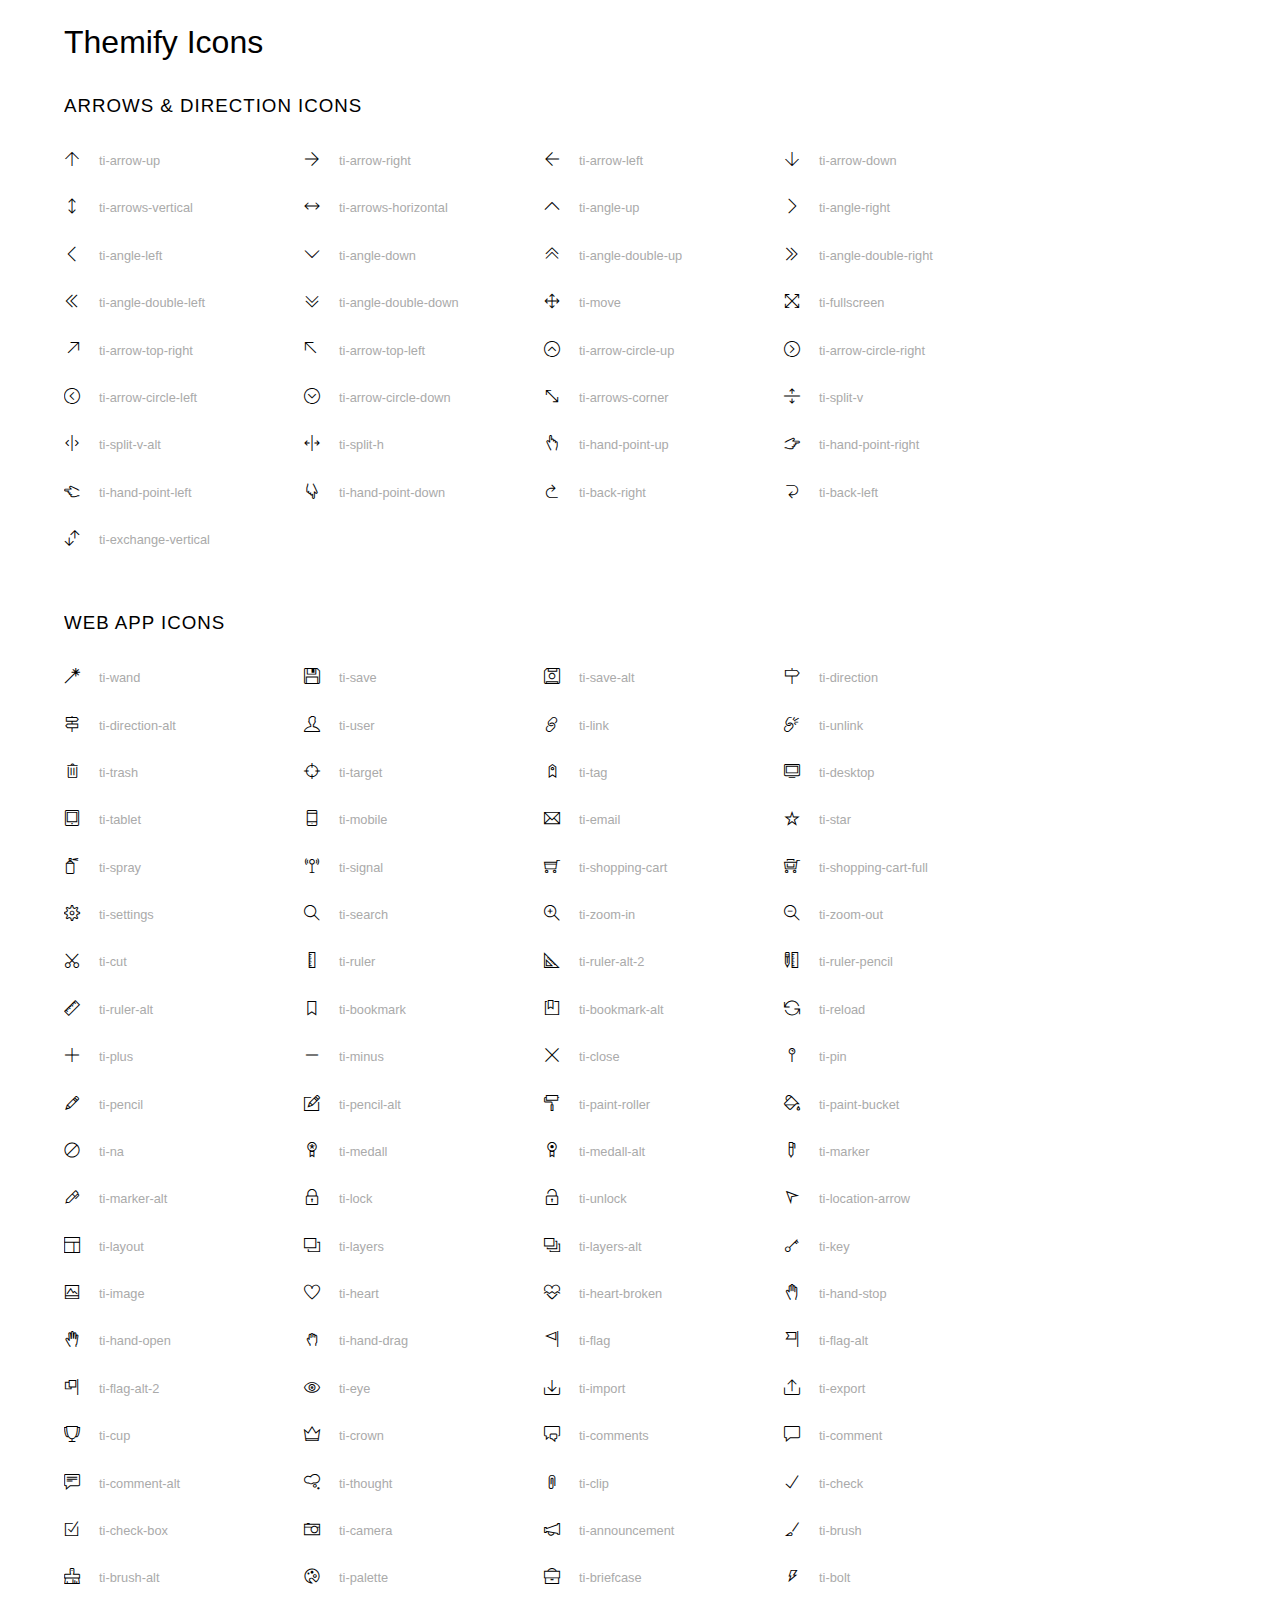
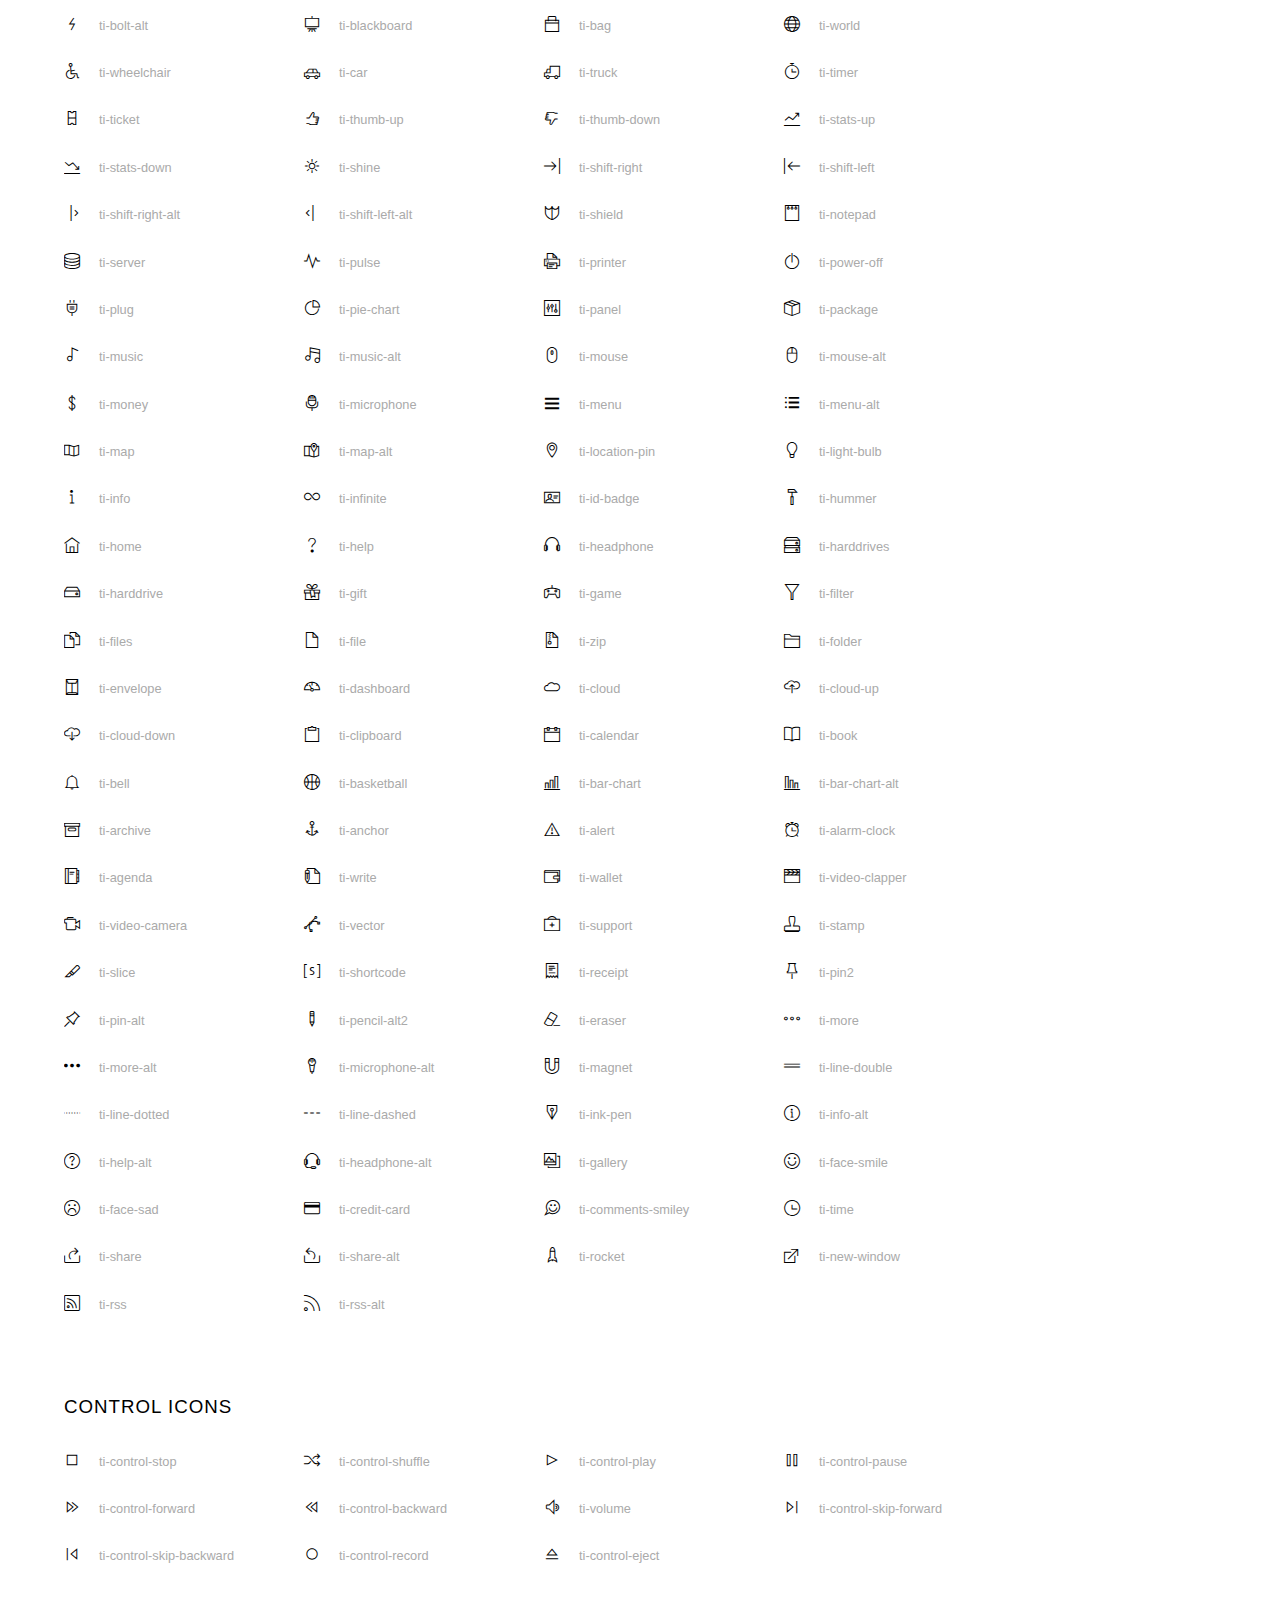
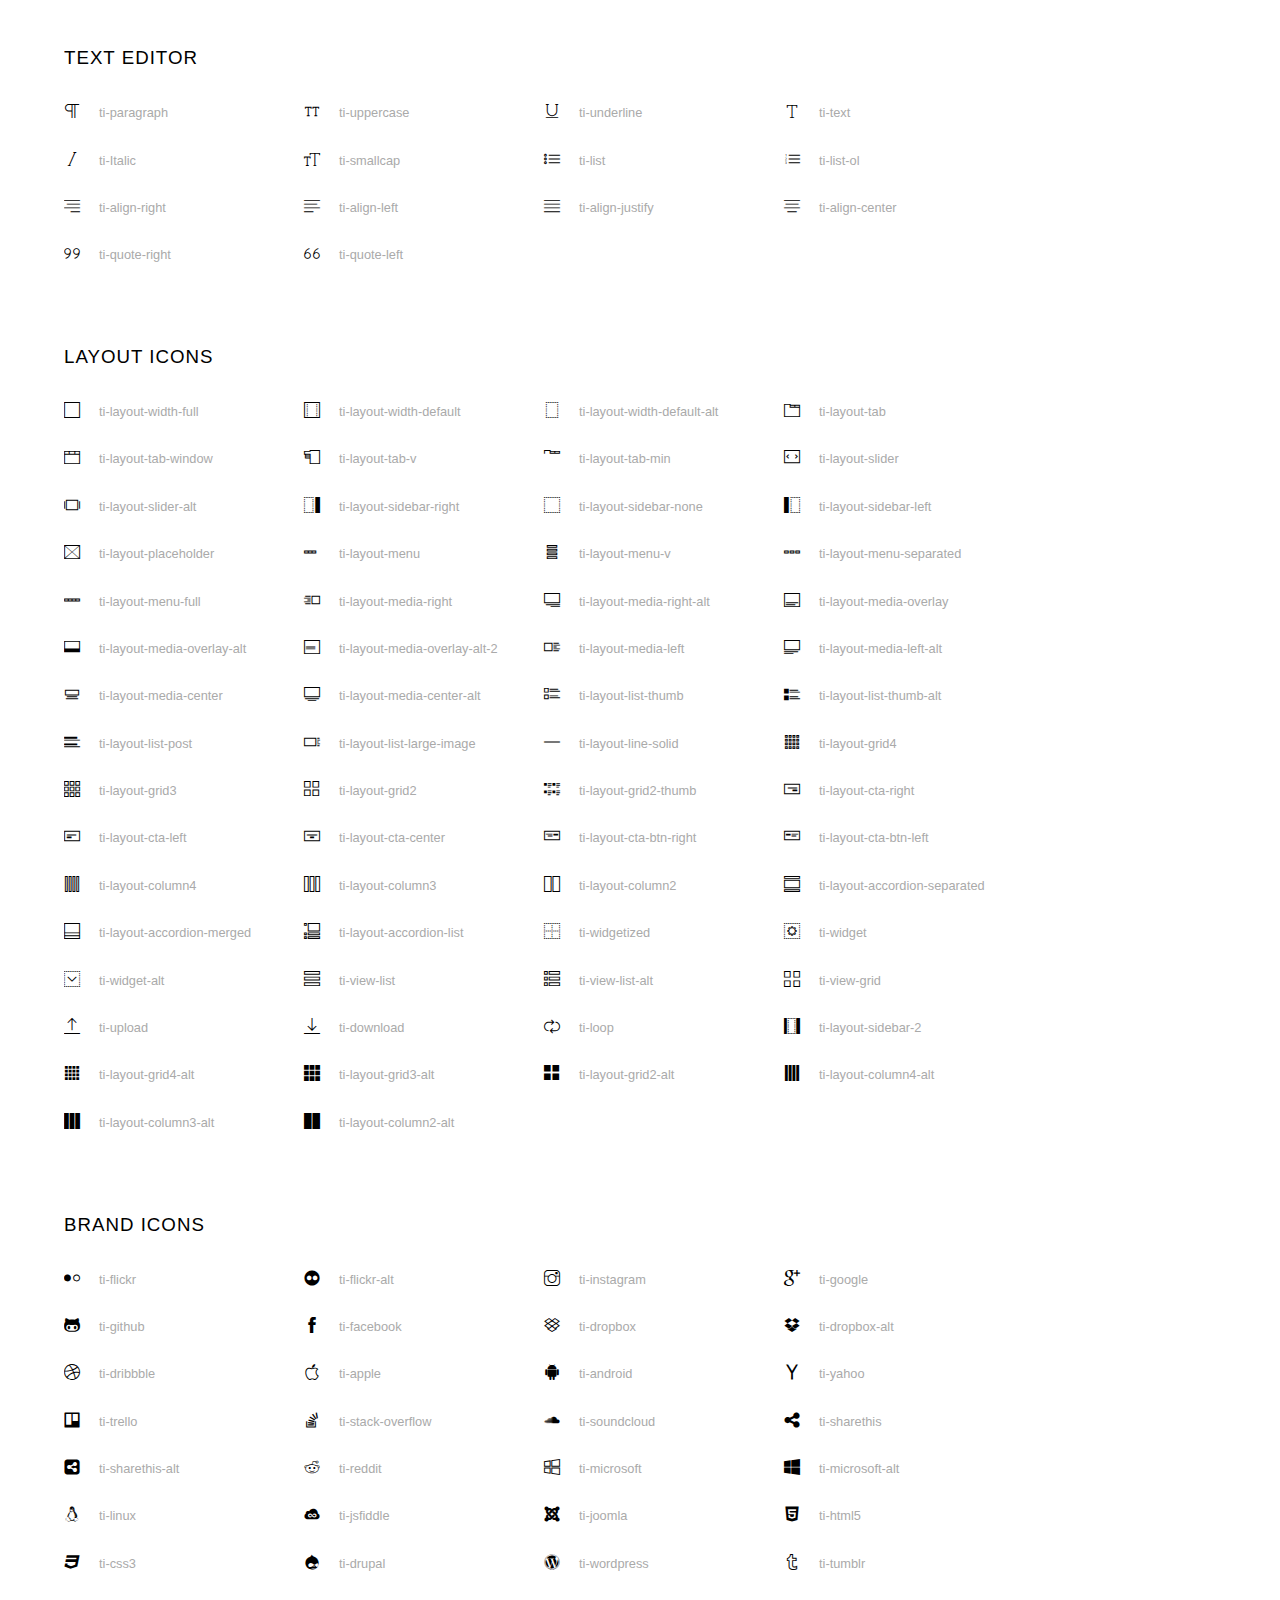
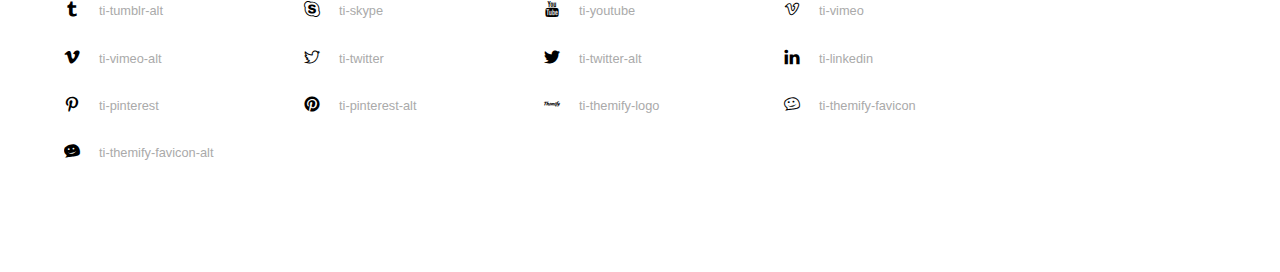
<file: fonts/themify/index.html>
<!doctype html>
<html>
<head>
	<meta charset="utf-8">
	<title>Themify Icon Font</title>
	<meta name="viewport" content="width=device-width">
	<link rel="stylesheet" href="demo-files/demo.css">
	<link rel="stylesheet" href="themify-icons.css">
	<!--[if lt IE 8]><!-->
	<link rel="stylesheet" href="ie7/ie7.css">
	<!--<![endif]-->
</head>
<body>
	<h1>Themify Icons</h1>

	<div class="icon-section">

		<div class="icon-section">
			<h3>Arrows &amp; Direction Icons </h3>

			<div class="icon-container">
				<span class="ti-arrow-up"></span><span class="icon-name"> ti-arrow-up</span>
			</div>
			<div class="icon-container">
				<span class="ti-arrow-right"></span><span class="icon-name"> ti-arrow-right</span>
			</div>
			<div class="icon-container">
				<span class="ti-arrow-left"></span><span class="icon-name"> ti-arrow-left</span>
			</div>
			<div class="icon-container">
				<span class="ti-arrow-down"></span><span class="icon-name"> ti-arrow-down</span>
			</div>
			<div class="icon-container">
				<span class="ti-arrows-vertical"></span><span class="icon-name"> ti-arrows-vertical</span>
			</div>
			<div class="icon-container">
				<span class="ti-arrows-horizontal"></span><span class="icon-name"> ti-arrows-horizontal</span>
			</div>
			<div class="icon-container">
				<span class="ti-angle-up"></span><span class="icon-name"> ti-angle-up</span>
			</div>
			<div class="icon-container">
				<span class="ti-angle-right"></span><span class="icon-name"> ti-angle-right</span>
			</div>
			<div class="icon-container">
				<span class="ti-angle-left"></span><span class="icon-name"> ti-angle-left</span>
			</div>
			<div class="icon-container">
				<span class="ti-angle-down"></span><span class="icon-name"> ti-angle-down</span>
			</div>	
			<div class="icon-container">
				<span class="ti-angle-double-up"></span><span class="icon-name"> ti-angle-double-up</span>
			</div>
			<div class="icon-container">
				<span class="ti-angle-double-right"></span><span class="icon-name"> ti-angle-double-right</span>
			</div>
			<div class="icon-container">
				<span class="ti-angle-double-left"></span><span class="icon-name"> ti-angle-double-left</span>
			</div>
			<div class="icon-container">
				<span class="ti-angle-double-down"></span><span class="icon-name"> ti-angle-double-down</span>
			</div>					
			<div class="icon-container">
				<span class="ti-move"></span><span class="icon-name"> ti-move</span>
			</div>
			<div class="icon-container">
				<span class="ti-fullscreen"></span><span class="icon-name"> ti-fullscreen</span>
			</div>
			<div class="icon-container">
				<span class="ti-arrow-top-right"></span><span class="icon-name"> ti-arrow-top-right</span>
			</div>
			<div class="icon-container">
				<span class="ti-arrow-top-left"></span><span class="icon-name"> ti-arrow-top-left</span>
			</div>
			<div class="icon-container">
				<span class="ti-arrow-circle-up"></span><span class="icon-name"> ti-arrow-circle-up</span>
			</div>
			<div class="icon-container">
				<span class="ti-arrow-circle-right"></span><span class="icon-name"> ti-arrow-circle-right</span>
			</div>
			<div class="icon-container">
				<span class="ti-arrow-circle-left"></span><span class="icon-name"> ti-arrow-circle-left</span>
			</div>
			<div class="icon-container">
				<span class="ti-arrow-circle-down"></span><span class="icon-name"> ti-arrow-circle-down</span>
			</div>
			<div class="icon-container">
				<span class="ti-arrows-corner"></span><span class="icon-name"> ti-arrows-corner</span>
			</div>
			<div class="icon-container">
				<span class="ti-split-v"></span><span class="icon-name"> ti-split-v</span>
			</div>

			<div class="icon-container">
				<span class="ti-split-v-alt"></span><span class="icon-name"> ti-split-v-alt</span>
			</div>
			<div class="icon-container">
				<span class="ti-split-h"></span><span class="icon-name"> ti-split-h</span>
			</div>
			<div class="icon-container">
				<span class="ti-hand-point-up"></span><span class="icon-name"> ti-hand-point-up</span>
			</div>
			<div class="icon-container">
				<span class="ti-hand-point-right"></span><span class="icon-name"> ti-hand-point-right</span>
			</div>
			<div class="icon-container">
				<span class="ti-hand-point-left"></span><span class="icon-name"> ti-hand-point-left</span>
			</div>
			<div class="icon-container">
				<span class="ti-hand-point-down"></span><span class="icon-name"> ti-hand-point-down</span>
			</div>
			<div class="icon-container">
				<span class="ti-back-right"></span><span class="icon-name"> ti-back-right</span>
			</div>
			<div class="icon-container">
				<span class="ti-back-left"></span><span class="icon-name"> ti-back-left</span>
			</div>
			<div class="icon-container">
				<span class="ti-exchange-vertical"></span><span class="icon-name"> ti-exchange-vertical</span>
			</div>

		</div> <!-- Arrows Icons -->



		<h3>Web App Icons</h3>
		
		<div class="icon-section">

			<div class="icon-container">
				<span class="ti-wand"></span><span class="icon-name"> ti-wand</span>
			</div>
			<div class="icon-container">
				<span class="ti-save"></span><span class="icon-name"> ti-save</span>
			</div>
			<div class="icon-container">
				<span class="ti-save-alt"></span><span class="icon-name"> ti-save-alt</span>
			</div>

			<div class="icon-container">
				<span class="ti-direction"></span><span class="icon-name"> ti-direction</span>
			</div>
			<div class="icon-container">
				<span class="ti-direction-alt"></span><span class="icon-name"> ti-direction-alt</span>
			</div>
			<div class="icon-container">
				<span class="ti-user"></span><span class="icon-name"> ti-user</span>
			</div>
			<div class="icon-container">
				<span class="ti-link"></span><span class="icon-name"> ti-link</span>
			</div>
			<div class="icon-container">
				<span class="ti-unlink"></span><span class="icon-name"> ti-unlink</span>
			</div>
			<div class="icon-container">
				<span class="ti-trash"></span><span class="icon-name"> ti-trash</span>
			</div>
			<div class="icon-container">
				<span class="ti-target"></span><span class="icon-name"> ti-target</span>
			</div>
			<div class="icon-container">
				<span class="ti-tag"></span><span class="icon-name"> ti-tag</span>
			</div>
			<div class="icon-container">
				<span class="ti-desktop"></span><span class="icon-name"> ti-desktop</span>
			</div>
			<div class="icon-container">
				<span class="ti-tablet"></span><span class="icon-name"> ti-tablet</span>
			</div>
			<div class="icon-container">
				<span class="ti-mobile"></span><span class="icon-name"> ti-mobile</span>
			</div>
			<div class="icon-container">
				<span class="ti-email"></span><span class="icon-name"> ti-email</span>
			</div>	
			<div class="icon-container">
				<span class="ti-star"></span><span class="icon-name"> ti-star</span>
			</div>
			<div class="icon-container">
				<span class="ti-spray"></span><span class="icon-name"> ti-spray</span>
			</div>
			<div class="icon-container">
				<span class="ti-signal"></span><span class="icon-name"> ti-signal</span>
			</div>
			<div class="icon-container">
				<span class="ti-shopping-cart"></span><span class="icon-name"> ti-shopping-cart</span>
			</div>
			<div class="icon-container">
				<span class="ti-shopping-cart-full"></span><span class="icon-name"> ti-shopping-cart-full</span>
			</div>
			<div class="icon-container">
				<span class="ti-settings"></span><span class="icon-name"> ti-settings</span>
			</div>
			<div class="icon-container">
				<span class="ti-search"></span><span class="icon-name"> ti-search</span>
			</div>
			<div class="icon-container">
				<span class="ti-zoom-in"></span><span class="icon-name"> ti-zoom-in</span>
			</div>
			<div class="icon-container">
				<span class="ti-zoom-out"></span><span class="icon-name"> ti-zoom-out</span>
			</div>
			<div class="icon-container">
				<span class="ti-cut"></span><span class="icon-name"> ti-cut</span>
			</div>
			<div class="icon-container">
				<span class="ti-ruler"></span><span class="icon-name"> ti-ruler</span>
			</div>
			<div class="icon-container">
				<span class="ti-ruler-alt-2"></span><span class="icon-name"> ti-ruler-alt-2</span>
			</div>			
			<div class="icon-container">
				<span class="ti-ruler-pencil"></span><span class="icon-name"> ti-ruler-pencil</span>
			</div>
			<div class="icon-container">
				<span class="ti-ruler-alt"></span><span class="icon-name"> ti-ruler-alt</span>
			</div>
			<div class="icon-container">
				<span class="ti-bookmark"></span><span class="icon-name"> ti-bookmark</span>
			</div>
			<div class="icon-container">
				<span class="ti-bookmark-alt"></span><span class="icon-name"> ti-bookmark-alt</span>
			</div>
			<div class="icon-container">
				<span class="ti-reload"></span><span class="icon-name"> ti-reload</span>
			</div>
			<div class="icon-container">
				<span class="ti-plus"></span><span class="icon-name"> ti-plus</span>
			</div>
			<div class="icon-container">
				<span class="ti-minus"></span><span class="icon-name"> ti-minus</span>
			</div>
			<div class="icon-container">
				<span class="ti-close"></span><span class="icon-name"> ti-close</span>
			</div>			
			<div class="icon-container">
				<span class="ti-pin"></span><span class="icon-name"> ti-pin</span>
			</div>
			<div class="icon-container">
				<span class="ti-pencil"></span><span class="icon-name"> ti-pencil</span>
			</div>
					
		  	<div class="icon-container">
				<span class="ti-pencil-alt"></span><span class="icon-name"> ti-pencil-alt</span>
			</div>
			<div class="icon-container">
				<span class="ti-paint-roller"></span><span class="icon-name"> ti-paint-roller</span>
			</div>
			<div class="icon-container">
				<span class="ti-paint-bucket"></span><span class="icon-name"> ti-paint-bucket</span>
			</div>
			<div class="icon-container">
				<span class="ti-na"></span><span class="icon-name"> ti-na</span>
			</div>
			<div class="icon-container">
				<span class="ti-medall"></span><span class="icon-name"> ti-medall</span>
			</div>
			<div class="icon-container">
				<span class="ti-medall-alt"></span><span class="icon-name"> ti-medall-alt</span>
			</div>
			<div class="icon-container">
				<span class="ti-marker"></span><span class="icon-name"> ti-marker</span>
			</div>
			<div class="icon-container">
				<span class="ti-marker-alt"></span><span class="icon-name"> ti-marker-alt</span>
			</div>

			<div class="icon-container">
				<span class="ti-lock"></span><span class="icon-name"> ti-lock</span>
			</div>
			<div class="icon-container">
				<span class="ti-unlock"></span><span class="icon-name"> ti-unlock</span>
			</div>
			<div class="icon-container">
				<span class="ti-location-arrow"></span><span class="icon-name"> ti-location-arrow</span>
			</div>
			<div class="icon-container">
				<span class="ti-layout"></span><span class="icon-name"> ti-layout</span>
			</div>
			<div class="icon-container">
				<span class="ti-layers"></span><span class="icon-name"> ti-layers</span>
			</div>
			<div class="icon-container">
				<span class="ti-layers-alt"></span><span class="icon-name"> ti-layers-alt</span>
			</div>
			<div class="icon-container">
				<span class="ti-key"></span><span class="icon-name"> ti-key</span>
			</div>
			<div class="icon-container">
				<span class="ti-image"></span><span class="icon-name"> ti-image</span>
			</div>
			<div class="icon-container">
				<span class="ti-heart"></span><span class="icon-name"> ti-heart</span>
			</div>
			<div class="icon-container">
				<span class="ti-heart-broken"></span><span class="icon-name"> ti-heart-broken</span>
			</div>
			<div class="icon-container">
				<span class="ti-hand-stop"></span><span class="icon-name"> ti-hand-stop</span>
			</div>
			<div class="icon-container">
				<span class="ti-hand-open"></span><span class="icon-name"> ti-hand-open</span>
			</div>
			<div class="icon-container">
				<span class="ti-hand-drag"></span><span class="icon-name"> ti-hand-drag</span>
			</div>
			<div class="icon-container">
				<span class="ti-flag"></span><span class="icon-name"> ti-flag</span>
			</div>
			<div class="icon-container">
				<span class="ti-flag-alt"></span><span class="icon-name"> ti-flag-alt</span>
			</div>
			<div class="icon-container">
				<span class="ti-flag-alt-2"></span><span class="icon-name"> ti-flag-alt-2</span>
			</div>
			<div class="icon-container">
				<span class="ti-eye"></span><span class="icon-name"> ti-eye</span>
			</div>
			<div class="icon-container">
				<span class="ti-import"></span><span class="icon-name"> ti-import</span>
			</div>			
			<div class="icon-container">
				<span class="ti-export"></span><span class="icon-name"> ti-export</span>
			</div>
			<div class="icon-container">
				<span class="ti-cup"></span><span class="icon-name"> ti-cup</span>
			</div>
			<div class="icon-container">
				<span class="ti-crown"></span><span class="icon-name"> ti-crown</span>
			</div>
			<div class="icon-container">
				<span class="ti-comments"></span><span class="icon-name"> ti-comments</span>
			</div>
			<div class="icon-container">
				<span class="ti-comment"></span><span class="icon-name"> ti-comment</span>
			</div>
			<div class="icon-container">
				<span class="ti-comment-alt"></span><span class="icon-name"> ti-comment-alt</span>
			</div>
			<div class="icon-container">
				<span class="ti-thought"></span><span class="icon-name"> ti-thought</span>
			</div>			
			<div class="icon-container">
				<span class="ti-clip"></span><span class="icon-name"> ti-clip</span>
			</div>

			<div class="icon-container">
				<span class="ti-check"></span><span class="icon-name"> ti-check</span>
			</div>
			<div class="icon-container">
				<span class="ti-check-box"></span><span class="icon-name"> ti-check-box</span>
			</div>
			<div class="icon-container">
				<span class="ti-camera"></span><span class="icon-name"> ti-camera</span>
			</div>
			<div class="icon-container">
				<span class="ti-announcement"></span><span class="icon-name"> ti-announcement</span>
			</div>
			<div class="icon-container">
				<span class="ti-brush"></span><span class="icon-name"> ti-brush</span>
			</div>
			<div class="icon-container">
				<span class="ti-brush-alt"></span><span class="icon-name"> ti-brush-alt</span>
			</div>
			<div class="icon-container">
				<span class="ti-palette"></span><span class="icon-name"> ti-palette</span>
			</div>			
			<div class="icon-container">
				<span class="ti-briefcase"></span><span class="icon-name"> ti-briefcase</span>
			</div>
			<div class="icon-container">
				<span class="ti-bolt"></span><span class="icon-name"> ti-bolt</span>
			</div>
			<div class="icon-container">
				<span class="ti-bolt-alt"></span><span class="icon-name"> ti-bolt-alt</span>
			</div>
			<div class="icon-container">
				<span class="ti-blackboard"></span><span class="icon-name"> ti-blackboard</span>
			</div>
			<div class="icon-container">
				<span class="ti-bag"></span><span class="icon-name"> ti-bag</span>
			</div>
			<div class="icon-container">
				<span class="ti-world"></span><span class="icon-name"> ti-world</span>
			</div>
			<div class="icon-container">
				<span class="ti-wheelchair"></span><span class="icon-name"> ti-wheelchair</span>
			</div>
			<div class="icon-container">
				<span class="ti-car"></span><span class="icon-name"> ti-car</span>
			</div>
			<div class="icon-container">
				<span class="ti-truck"></span><span class="icon-name"> ti-truck</span>
			</div>
			<div class="icon-container">
				<span class="ti-timer"></span><span class="icon-name"> ti-timer</span>
			</div>
			<div class="icon-container">
				<span class="ti-ticket"></span><span class="icon-name"> ti-ticket</span>
			</div>
			<div class="icon-container">
				<span class="ti-thumb-up"></span><span class="icon-name"> ti-thumb-up</span>
			</div>
			<div class="icon-container">
				<span class="ti-thumb-down"></span><span class="icon-name"> ti-thumb-down</span>
			</div>

			<div class="icon-container">
				<span class="ti-stats-up"></span><span class="icon-name"> ti-stats-up</span>
			</div>
			<div class="icon-container">
				<span class="ti-stats-down"></span><span class="icon-name"> ti-stats-down</span>
			</div>
			<div class="icon-container">
				<span class="ti-shine"></span><span class="icon-name"> ti-shine</span>
			</div>
			<div class="icon-container">
				<span class="ti-shift-right"></span><span class="icon-name"> ti-shift-right</span>
			</div>
			<div class="icon-container">
				<span class="ti-shift-left"></span><span class="icon-name"> ti-shift-left</span>
			</div>

			<div class="icon-container">
				<span class="ti-shift-right-alt"></span><span class="icon-name"> ti-shift-right-alt</span>
			</div>
			<div class="icon-container">
				<span class="ti-shift-left-alt"></span><span class="icon-name"> ti-shift-left-alt</span>
			</div>
			<div class="icon-container">
				<span class="ti-shield"></span><span class="icon-name"> ti-shield</span>
			</div>
			<div class="icon-container">
				<span class="ti-notepad"></span><span class="icon-name"> ti-notepad</span>
			</div>
			<div class="icon-container">
				<span class="ti-server"></span><span class="icon-name"> ti-server</span>
			</div>

			<div class="icon-container">
				<span class="ti-pulse"></span><span class="icon-name"> ti-pulse</span>
			</div>
			<div class="icon-container">
				<span class="ti-printer"></span><span class="icon-name"> ti-printer</span>
			</div>
			<div class="icon-container">
				<span class="ti-power-off"></span><span class="icon-name"> ti-power-off</span>
			</div>
			<div class="icon-container">
				<span class="ti-plug"></span><span class="icon-name"> ti-plug</span>
			</div>
			<div class="icon-container">
				<span class="ti-pie-chart"></span><span class="icon-name"> ti-pie-chart</span>
			</div>

			<div class="icon-container">
				<span class="ti-panel"></span><span class="icon-name"> ti-panel</span>
			</div>
			<div class="icon-container">
				<span class="ti-package"></span><span class="icon-name"> ti-package</span>
			</div>
			<div class="icon-container">
				<span class="ti-music"></span><span class="icon-name"> ti-music</span>
			</div>
			<div class="icon-container">
				<span class="ti-music-alt"></span><span class="icon-name"> ti-music-alt</span>
			</div>
			<div class="icon-container">
				<span class="ti-mouse"></span><span class="icon-name"> ti-mouse</span>
			</div>
			<div class="icon-container">
				<span class="ti-mouse-alt"></span><span class="icon-name"> ti-mouse-alt</span>
			</div>
			<div class="icon-container">
				<span class="ti-money"></span><span class="icon-name"> ti-money</span>
			</div>
			<div class="icon-container">
				<span class="ti-microphone"></span><span class="icon-name"> ti-microphone</span>
			</div>
			<div class="icon-container">
				<span class="ti-menu"></span><span class="icon-name"> ti-menu</span>
			</div>
			<div class="icon-container">
				<span class="ti-menu-alt"></span><span class="icon-name"> ti-menu-alt</span>
			</div>
			<div class="icon-container">
				<span class="ti-map"></span><span class="icon-name"> ti-map</span>
			</div>
			<div class="icon-container">
				<span class="ti-map-alt"></span><span class="icon-name"> ti-map-alt</span>
			</div>

			<div class="icon-container">
				<span class="ti-location-pin"></span><span class="icon-name"> ti-location-pin</span>
			</div>

			<div class="icon-container">
				<span class="ti-light-bulb"></span><span class="icon-name"> ti-light-bulb</span>
			</div>
			<div class="icon-container">
				<span class="ti-info"></span><span class="icon-name"> ti-info</span>
			</div>
			<div class="icon-container">
				<span class="ti-infinite"></span><span class="icon-name"> ti-infinite</span>
			</div>
			<div class="icon-container">
				<span class="ti-id-badge"></span><span class="icon-name"> ti-id-badge</span>
			</div>
			<div class="icon-container">
				<span class="ti-hummer"></span><span class="icon-name"> ti-hummer</span>
			</div>
			<div class="icon-container">
				<span class="ti-home"></span><span class="icon-name"> ti-home</span>
			</div>
			<div class="icon-container">
				<span class="ti-help"></span><span class="icon-name"> ti-help</span>
			</div>
			<div class="icon-container">
				<span class="ti-headphone"></span><span class="icon-name"> ti-headphone</span>
			</div>
			<div class="icon-container">
				<span class="ti-harddrives"></span><span class="icon-name"> ti-harddrives</span>
			</div>
			<div class="icon-container">
				<span class="ti-harddrive"></span><span class="icon-name"> ti-harddrive</span>
			</div>
			<div class="icon-container">
				<span class="ti-gift"></span><span class="icon-name"> ti-gift</span>
			</div>
			<div class="icon-container">
				<span class="ti-game"></span><span class="icon-name"> ti-game</span>
			</div>
			<div class="icon-container">
				<span class="ti-filter"></span><span class="icon-name"> ti-filter</span>
			</div>
			<div class="icon-container">
				<span class="ti-files"></span><span class="icon-name"> ti-files</span>
			</div>
			<div class="icon-container">
				<span class="ti-file"></span><span class="icon-name"> ti-file</span>
			</div>
			<div class="icon-container">
				<span class="ti-zip"></span><span class="icon-name"> ti-zip</span>
			</div>
			<div class="icon-container">
				<span class="ti-folder"></span><span class="icon-name"> ti-folder</span>
			</div>			
			<div class="icon-container">
				<span class="ti-envelope"></span><span class="icon-name"> ti-envelope</span>
			</div>


			<div class="icon-container">
				<span class="ti-dashboard"></span><span class="icon-name"> ti-dashboard</span>
			</div>
			<div class="icon-container">
				<span class="ti-cloud"></span><span class="icon-name"> ti-cloud</span>
			</div>
			<div class="icon-container">
				<span class="ti-cloud-up"></span><span class="icon-name"> ti-cloud-up</span>
			</div>
			<div class="icon-container">
				<span class="ti-cloud-down"></span><span class="icon-name"> ti-cloud-down</span>
			</div>
			<div class="icon-container">
				<span class="ti-clipboard"></span><span class="icon-name"> ti-clipboard</span>
			</div>
			<div class="icon-container">
				<span class="ti-calendar"></span><span class="icon-name"> ti-calendar</span>
			</div>
			<div class="icon-container">
				<span class="ti-book"></span><span class="icon-name"> ti-book</span>
			</div>
			<div class="icon-container">
				<span class="ti-bell"></span><span class="icon-name"> ti-bell</span>
			</div>
			<div class="icon-container">
				<span class="ti-basketball"></span><span class="icon-name"> ti-basketball</span>
			</div>
			<div class="icon-container">
				<span class="ti-bar-chart"></span><span class="icon-name"> ti-bar-chart</span>
			</div>
			<div class="icon-container">
				<span class="ti-bar-chart-alt"></span><span class="icon-name"> ti-bar-chart-alt</span>
			</div>


			<div class="icon-container">
				<span class="ti-archive"></span><span class="icon-name"> ti-archive</span>
			</div>
			<div class="icon-container">
				<span class="ti-anchor"></span><span class="icon-name"> ti-anchor</span>
			</div>

			<div class="icon-container">
				<span class="ti-alert"></span><span class="icon-name"> ti-alert</span>
			</div>
			<div class="icon-container">
				<span class="ti-alarm-clock"></span><span class="icon-name"> ti-alarm-clock</span>
			</div>
			<div class="icon-container">
				<span class="ti-agenda"></span><span class="icon-name"> ti-agenda</span>
			</div>
			<div class="icon-container">
				<span class="ti-write"></span><span class="icon-name"> ti-write</span>
			</div>

			<div class="icon-container">
				<span class="ti-wallet"></span><span class="icon-name"> ti-wallet</span>
			</div>
			<div class="icon-container">
				<span class="ti-video-clapper"></span><span class="icon-name"> ti-video-clapper</span>
			</div>
			<div class="icon-container">
				<span class="ti-video-camera"></span><span class="icon-name"> ti-video-camera</span>
			</div>
			<div class="icon-container">
				<span class="ti-vector"></span><span class="icon-name"> ti-vector</span>
			</div>

			<div class="icon-container">
				<span class="ti-support"></span><span class="icon-name"> ti-support</span>
			</div>
			<div class="icon-container">
				<span class="ti-stamp"></span><span class="icon-name"> ti-stamp</span>
			</div>
			<div class="icon-container">
				<span class="ti-slice"></span><span class="icon-name"> ti-slice</span>
			</div>
			<div class="icon-container">
				<span class="ti-shortcode"></span><span class="icon-name"> ti-shortcode</span>
			</div>
			<div class="icon-container">
				<span class="ti-receipt"></span><span class="icon-name"> ti-receipt</span>
			</div>
			<div class="icon-container">
				<span class="ti-pin2"></span><span class="icon-name"> ti-pin2</span>
			</div>
			<div class="icon-container">
				<span class="ti-pin-alt"></span><span class="icon-name"> ti-pin-alt</span>
			</div>
			<div class="icon-container">
				<span class="ti-pencil-alt2"></span><span class="icon-name"> ti-pencil-alt2</span>
			</div>
			<div class="icon-container">
				<span class="ti-eraser"></span><span class="icon-name"> ti-eraser</span>
			</div>			
			<div class="icon-container">
				<span class="ti-more"></span><span class="icon-name"> ti-more</span>
			</div>
			<div class="icon-container">
				<span class="ti-more-alt"></span><span class="icon-name"> ti-more-alt</span>
			</div>
			<div class="icon-container">
				<span class="ti-microphone-alt"></span><span class="icon-name"> ti-microphone-alt</span>
			</div>
			<div class="icon-container">
				<span class="ti-magnet"></span><span class="icon-name"> ti-magnet</span>
			</div>
			<div class="icon-container">
				<span class="ti-line-double"></span><span class="icon-name"> ti-line-double</span>
			</div>
			<div class="icon-container">
				<span class="ti-line-dotted"></span><span class="icon-name"> ti-line-dotted</span>
			</div>
			<div class="icon-container">
				<span class="ti-line-dashed"></span><span class="icon-name"> ti-line-dashed</span>
			</div>

			<div class="icon-container">
				<span class="ti-ink-pen"></span><span class="icon-name"> ti-ink-pen</span>
			</div>
			<div class="icon-container">
				<span class="ti-info-alt"></span><span class="icon-name"> ti-info-alt</span>
			</div>
			<div class="icon-container">
				<span class="ti-help-alt"></span><span class="icon-name"> ti-help-alt</span>
			</div>
			<div class="icon-container">
				<span class="ti-headphone-alt"></span><span class="icon-name"> ti-headphone-alt</span>
			</div>

			<div class="icon-container">
				<span class="ti-gallery"></span><span class="icon-name"> ti-gallery</span>
			</div>
			<div class="icon-container">
				<span class="ti-face-smile"></span><span class="icon-name"> ti-face-smile</span>
			</div>
			<div class="icon-container">
				<span class="ti-face-sad"></span><span class="icon-name"> ti-face-sad</span>
			</div>
			<div class="icon-container">
				<span class="ti-credit-card"></span><span class="icon-name"> ti-credit-card</span>
			</div>
			<div class="icon-container">
				<span class="ti-comments-smiley"></span><span class="icon-name"> ti-comments-smiley</span>
			</div>
			<div class="icon-container">
				<span class="ti-time"></span><span class="icon-name"> ti-time</span>
			</div>
			<div class="icon-container">
				<span class="ti-share"></span><span class="icon-name"> ti-share</span>
			</div>
			<div class="icon-container">
				<span class="ti-share-alt"></span><span class="icon-name"> ti-share-alt</span>
			</div>
			<div class="icon-container">
				<span class="ti-rocket"></span><span class="icon-name"> ti-rocket</span>
			</div>

			<div class="icon-container">
				<span class="ti-new-window"></span><span class="icon-name"> ti-new-window</span>
			</div>

			<div class="icon-container">
				<span class="ti-rss"></span><span class="icon-name"> ti-rss</span>
			</div>

			<div class="icon-container">
				<span class="ti-rss-alt"></span><span class="icon-name"> ti-rss-alt</span>
			</div>
			
		</div><!-- Web App Icons -->


		<div class="icon-section">
			<h3>Control Icons</h3>
			<div class="icon-container">
				<span class="ti-control-stop"></span><span class="icon-name"> ti-control-stop</span>
			</div>
			<div class="icon-container">
				<span class="ti-control-shuffle"></span><span class="icon-name"> ti-control-shuffle</span>
			</div>
			<div class="icon-container">
				<span class="ti-control-play"></span><span class="icon-name"> ti-control-play</span>
			</div>
			<div class="icon-container">
				<span class="ti-control-pause"></span><span class="icon-name"> ti-control-pause</span>
			</div>
			<div class="icon-container">
				<span class="ti-control-forward"></span><span class="icon-name"> ti-control-forward</span>
			</div>
			<div class="icon-container">
				<span class="ti-control-backward"></span><span class="icon-name"> ti-control-backward</span>
			</div>	
			<div class="icon-container">
				<span class="ti-volume"></span><span class="icon-name"> ti-volume</span>
			</div>
			<div class="icon-container">
				<span class="ti-control-skip-forward"></span><span class="icon-name"> ti-control-skip-forward</span>
			</div>
			<div class="icon-container">
				<span class="ti-control-skip-backward"></span><span class="icon-name"> ti-control-skip-backward</span>
			</div>
			<div class="icon-container">
				<span class="ti-control-record"></span><span class="icon-name"> ti-control-record</span>
			</div>
			<div class="icon-container">
				<span class="ti-control-eject"></span><span class="icon-name"> ti-control-eject</span>
			</div>			
		</div> <!-- Control Icons -->


		<div class="icon-section">
			<h3>Text Editor</h3>

			<div class="icon-container">
				<span class="ti-paragraph"></span><span class="icon-name"> ti-paragraph</span>
			</div>
			<div class="icon-container">
				<span class="ti-uppercase"></span><span class="icon-name"> ti-uppercase</span>
			</div>

			<div class="icon-container">
				<span class="ti-underline"></span><span class="icon-name"> ti-underline</span>
			</div>
			<div class="icon-container">
				<span class="ti-text"></span><span class="icon-name"> ti-text</span>
			</div>
			<div class="icon-container">
				<span class="ti-Italic"></span><span class="icon-name"> ti-Italic</span>
			</div>
			<div class="icon-container">
				<span class="ti-smallcap"></span><span class="icon-name"> ti-smallcap</span>
			</div>
			<div class="icon-container">
				<span class="ti-list"></span><span class="icon-name"> ti-list</span>
			</div>
			<div class="icon-container">
				<span class="ti-list-ol"></span><span class="icon-name"> ti-list-ol</span>
			</div>
			<div class="icon-container">
				<span class="ti-align-right"></span><span class="icon-name"> ti-align-right</span>
			</div>
			<div class="icon-container">
				<span class="ti-align-left"></span><span class="icon-name"> ti-align-left</span>
			</div>
			<div class="icon-container">
				<span class="ti-align-justify"></span><span class="icon-name"> ti-align-justify</span>
			</div>
			<div class="icon-container">
				<span class="ti-align-center"></span><span class="icon-name"> ti-align-center</span>
			</div>
			<div class="icon-container">
				<span class="ti-quote-right"></span><span class="icon-name"> ti-quote-right</span>
			</div>
			<div class="icon-container">
				<span class="ti-quote-left"></span><span class="icon-name"> ti-quote-left</span>
			</div>

		</div> <!-- Text Editor -->



		<div class="icon-section">
			<h3>Layout Icons</h3>
			<div class="icon-container">
				<span class="ti-layout-width-full"></span><span class="icon-name"> ti-layout-width-full</span>
			</div>
			<div class="icon-container">
				<span class="ti-layout-width-default"></span><span class="icon-name"> ti-layout-width-default</span>
			</div>
			<div class="icon-container">
				<span class="ti-layout-width-default-alt"></span><span class="icon-name"> ti-layout-width-default-alt</span>
			</div>
			<div class="icon-container">
				<span class="ti-layout-tab"></span><span class="icon-name"> ti-layout-tab</span>
			</div>
			<div class="icon-container">
				<span class="ti-layout-tab-window"></span><span class="icon-name"> ti-layout-tab-window</span>
			</div>
			<div class="icon-container">
				<span class="ti-layout-tab-v"></span><span class="icon-name"> ti-layout-tab-v</span>
			</div>
			<div class="icon-container">
				<span class="ti-layout-tab-min"></span><span class="icon-name"> ti-layout-tab-min</span>
			</div>
			<div class="icon-container">
				<span class="ti-layout-slider"></span><span class="icon-name"> ti-layout-slider</span>
			</div>
			<div class="icon-container">
				<span class="ti-layout-slider-alt"></span><span class="icon-name"> ti-layout-slider-alt</span>
			</div>
			<div class="icon-container">
				<span class="ti-layout-sidebar-right"></span><span class="icon-name"> ti-layout-sidebar-right</span>
			</div>
			<div class="icon-container">
				<span class="ti-layout-sidebar-none"></span><span class="icon-name"> ti-layout-sidebar-none</span>
			</div>
			<div class="icon-container">
				<span class="ti-layout-sidebar-left"></span><span class="icon-name"> ti-layout-sidebar-left</span>
			</div>
			<div class="icon-container">
				<span class="ti-layout-placeholder"></span><span class="icon-name"> ti-layout-placeholder</span>
			</div>
			<div class="icon-container">
				<span class="ti-layout-menu"></span><span class="icon-name"> ti-layout-menu</span>
			</div>
			<div class="icon-container">
				<span class="ti-layout-menu-v"></span><span class="icon-name"> ti-layout-menu-v</span>
			</div>
			<div class="icon-container">
				<span class="ti-layout-menu-separated"></span><span class="icon-name"> ti-layout-menu-separated</span>
			</div>
			<div class="icon-container">
				<span class="ti-layout-menu-full"></span><span class="icon-name"> ti-layout-menu-full</span>
			</div>
			<div class="icon-container">
				<span class="ti-layout-media-right"></span><span class="icon-name"> ti-layout-media-right</span>
			</div>
			<div class="icon-container">
				<span class="ti-layout-media-right-alt"></span><span class="icon-name"> ti-layout-media-right-alt</span>
			</div>
			<div class="icon-container">
				<span class="ti-layout-media-overlay"></span><span class="icon-name"> ti-layout-media-overlay</span>
			</div>
			<div class="icon-container">
				<span class="ti-layout-media-overlay-alt"></span><span class="icon-name"> ti-layout-media-overlay-alt</span>
			</div>
			<div class="icon-container">
				<span class="ti-layout-media-overlay-alt-2"></span><span class="icon-name"> ti-layout-media-overlay-alt-2</span>
			</div>
			<div class="icon-container">
				<span class="ti-layout-media-left"></span><span class="icon-name"> ti-layout-media-left</span>
			</div>
			<div class="icon-container">
				<span class="ti-layout-media-left-alt"></span><span class="icon-name"> ti-layout-media-left-alt</span>
			</div>
			<div class="icon-container">
				<span class="ti-layout-media-center"></span><span class="icon-name"> ti-layout-media-center</span>
			</div>
			<div class="icon-container">
				<span class="ti-layout-media-center-alt"></span><span class="icon-name"> ti-layout-media-center-alt</span>
			</div>
			<div class="icon-container">
				<span class="ti-layout-list-thumb"></span><span class="icon-name"> ti-layout-list-thumb</span>
			</div>
			<div class="icon-container">
				<span class="ti-layout-list-thumb-alt"></span><span class="icon-name"> ti-layout-list-thumb-alt</span>
			</div>
			<div class="icon-container">
				<span class="ti-layout-list-post"></span><span class="icon-name"> ti-layout-list-post</span>
			</div>
			<div class="icon-container">
				<span class="ti-layout-list-large-image"></span><span class="icon-name"> ti-layout-list-large-image</span>
			</div>
			<div class="icon-container">
				<span class="ti-layout-line-solid"></span><span class="icon-name"> ti-layout-line-solid</span>
			</div>
			<div class="icon-container">
				<span class="ti-layout-grid4"></span><span class="icon-name"> ti-layout-grid4</span>
			</div>
			<div class="icon-container">
				<span class="ti-layout-grid3"></span><span class="icon-name"> ti-layout-grid3</span>
			</div>
			<div class="icon-container">
				<span class="ti-layout-grid2"></span><span class="icon-name"> ti-layout-grid2</span>
			</div>
			<div class="icon-container">
				<span class="ti-layout-grid2-thumb"></span><span class="icon-name"> ti-layout-grid2-thumb</span>
			</div>
			<div class="icon-container">
				<span class="ti-layout-cta-right"></span><span class="icon-name"> ti-layout-cta-right</span>
			</div>
			<div class="icon-container">
				<span class="ti-layout-cta-left"></span><span class="icon-name"> ti-layout-cta-left</span>
			</div>
			<div class="icon-container">
				<span class="ti-layout-cta-center"></span><span class="icon-name"> ti-layout-cta-center</span>
			</div>
			<div class="icon-container">
				<span class="ti-layout-cta-btn-right"></span><span class="icon-name"> ti-layout-cta-btn-right</span>
			</div>
			<div class="icon-container">
				<span class="ti-layout-cta-btn-left"></span><span class="icon-name"> ti-layout-cta-btn-left</span>
			</div>
			<div class="icon-container">
				<span class="ti-layout-column4"></span><span class="icon-name"> ti-layout-column4</span>
			</div>
			<div class="icon-container">
				<span class="ti-layout-column3"></span><span class="icon-name"> ti-layout-column3</span>
			</div>
			<div class="icon-container">
				<span class="ti-layout-column2"></span><span class="icon-name"> ti-layout-column2</span>
			</div>
			<div class="icon-container">
				<span class="ti-layout-accordion-separated"></span><span class="icon-name"> ti-layout-accordion-separated</span>
			</div>
			<div class="icon-container">
				<span class="ti-layout-accordion-merged"></span><span class="icon-name"> ti-layout-accordion-merged</span>
			</div>
			<div class="icon-container">
				<span class="ti-layout-accordion-list"></span><span class="icon-name"> ti-layout-accordion-list</span>
			</div>
			<div class="icon-container">
				<span class="ti-widgetized"></span><span class="icon-name"> ti-widgetized</span>
			</div>
			<div class="icon-container">
				<span class="ti-widget"></span><span class="icon-name"> ti-widget</span>
			</div>
			<div class="icon-container">
				<span class="ti-widget-alt"></span><span class="icon-name"> ti-widget-alt</span>
			</div>
			<div class="icon-container">
				<span class="ti-view-list"></span><span class="icon-name"> ti-view-list</span>
			</div>
			<div class="icon-container">
				<span class="ti-view-list-alt"></span><span class="icon-name"> ti-view-list-alt</span>
			</div>
			<div class="icon-container">
				<span class="ti-view-grid"></span><span class="icon-name"> ti-view-grid</span>
			</div>
			<div class="icon-container">
				<span class="ti-upload"></span><span class="icon-name"> ti-upload</span>
			</div>
			<div class="icon-container">
				<span class="ti-download"></span><span class="icon-name"> ti-download</span>
			</div>	
			<div class="icon-container">
				<span class="ti-loop"></span><span class="icon-name"> ti-loop</span>
			</div>
			<div class="icon-container">
				<span class="ti-layout-sidebar-2"></span><span class="icon-name"> ti-layout-sidebar-2</span>
			</div>
			<div class="icon-container">
				<span class="ti-layout-grid4-alt"></span><span class="icon-name"> ti-layout-grid4-alt</span>
			</div>
			<div class="icon-container">
				<span class="ti-layout-grid3-alt"></span><span class="icon-name"> ti-layout-grid3-alt</span>
			</div>
			<div class="icon-container">
				<span class="ti-layout-grid2-alt"></span><span class="icon-name"> ti-layout-grid2-alt</span>
			</div>
			<div class="icon-container">
				<span class="ti-layout-column4-alt"></span><span class="icon-name"> ti-layout-column4-alt</span>
			</div>
			<div class="icon-container">
				<span class="ti-layout-column3-alt"></span><span class="icon-name"> ti-layout-column3-alt</span>
			</div>
			<div class="icon-container">
				<span class="ti-layout-column2-alt"></span><span class="icon-name"> ti-layout-column2-alt</span>
			</div>		


		</div> <!-- Layout Icons -->


		<div class="icon-section">
			<h3>Brand Icons</h3>

			<div class="icon-container">
				<span class="ti-flickr"></span><span class="icon-name"> ti-flickr</span>
			</div>
			<div class="icon-container">
				<span class="ti-flickr-alt"></span><span class="icon-name"> ti-flickr-alt</span>
			</div>			
			<div class="icon-container">
				<span class="ti-instagram"></span><span class="icon-name"> ti-instagram</span>
			</div>
			<div class="icon-container">
				<span class="ti-google"></span><span class="icon-name"> ti-google</span>
			</div>
			<div class="icon-container">
				<span class="ti-github"></span><span class="icon-name"> ti-github</span>
			</div>

			<div class="icon-container">
				<span class="ti-facebook"></span><span class="icon-name"> ti-facebook</span>
			</div>
			<div class="icon-container">
				<span class="ti-dropbox"></span><span class="icon-name"> ti-dropbox</span>
			</div>
			<div class="icon-container">
				<span class="ti-dropbox-alt"></span><span class="icon-name"> ti-dropbox-alt</span>
			</div>
			<div class="icon-container">
				<span class="ti-dribbble"></span><span class="icon-name"> ti-dribbble</span>
			</div>
			<div class="icon-container">
				<span class="ti-apple"></span><span class="icon-name"> ti-apple</span>
			</div>
			<div class="icon-container">
				<span class="ti-android"></span><span class="icon-name"> ti-android</span>
			</div>
			<div class="icon-container">
				<span class="ti-yahoo"></span><span class="icon-name"> ti-yahoo</span>
			</div>
			<div class="icon-container">
				<span class="ti-trello"></span><span class="icon-name"> ti-trello</span>
			</div>
			<div class="icon-container">
				<span class="ti-stack-overflow"></span><span class="icon-name"> ti-stack-overflow</span>
			</div>
			<div class="icon-container">
				<span class="ti-soundcloud"></span><span class="icon-name"> ti-soundcloud</span>
			</div>
			<div class="icon-container">
				<span class="ti-sharethis"></span><span class="icon-name"> ti-sharethis</span>
			</div>
			<div class="icon-container">
				<span class="ti-sharethis-alt"></span><span class="icon-name"> ti-sharethis-alt</span>
			</div>
			<div class="icon-container">
				<span class="ti-reddit"></span><span class="icon-name"> ti-reddit</span>
			</div>

			<div class="icon-container">
				<span class="ti-microsoft"></span><span class="icon-name"> ti-microsoft</span>
			</div>
			<div class="icon-container">
				<span class="ti-microsoft-alt"></span><span class="icon-name"> ti-microsoft-alt</span>
			</div>
			<div class="icon-container">
				<span class="ti-linux"></span><span class="icon-name"> ti-linux</span>
			</div>
			<div class="icon-container">
				<span class="ti-jsfiddle"></span><span class="icon-name"> ti-jsfiddle</span>
			</div>
			<div class="icon-container">
				<span class="ti-joomla"></span><span class="icon-name"> ti-joomla</span>
			</div>
			<div class="icon-container">
				<span class="ti-html5"></span><span class="icon-name"> ti-html5</span>
			</div>
			<div class="icon-container">
				<span class="ti-css3"></span><span class="icon-name"> ti-css3</span>
			</div>	
			<div class="icon-container">
				<span class="ti-drupal"></span><span class="icon-name"> ti-drupal</span>
			</div>
			<div class="icon-container">
				<span class="ti-wordpress"></span><span class="icon-name"> ti-wordpress</span>
			</div>		
			<div class="icon-container">
				<span class="ti-tumblr"></span><span class="icon-name"> ti-tumblr</span>
			</div>
			<div class="icon-container">
				<span class="ti-tumblr-alt"></span><span class="icon-name"> ti-tumblr-alt</span>
			</div>
			<div class="icon-container">
				<span class="ti-skype"></span><span class="icon-name"> ti-skype</span>
			</div>
			<div class="icon-container">
				<span class="ti-youtube"></span><span class="icon-name"> ti-youtube</span>
			</div>
			<div class="icon-container">
				<span class="ti-vimeo"></span><span class="icon-name"> ti-vimeo</span>
			</div>
			<div class="icon-container">
				<span class="ti-vimeo-alt"></span><span class="icon-name"> ti-vimeo-alt</span>
			</div>			
			<div class="icon-container">
				<span class="ti-twitter"></span><span class="icon-name"> ti-twitter</span>
			</div>
			<div class="icon-container">
				<span class="ti-twitter-alt"></span><span class="icon-name"> ti-twitter-alt</span>
			</div>
			<div class="icon-container">
				<span class="ti-linkedin"></span><span class="icon-name"> ti-linkedin</span>
			</div>
			<div class="icon-container">
				<span class="ti-pinterest"></span><span class="icon-name"> ti-pinterest</span>
			</div>

			<div class="icon-container">
				<span class="ti-pinterest-alt"></span><span class="icon-name"> ti-pinterest-alt</span>
			</div>
			<div class="icon-container">
				<span class="ti-themify-logo"></span><span class="icon-name"> ti-themify-logo</span>
			</div>
			<div class="icon-container">
				<span class="ti-themify-favicon"></span><span class="icon-name"> ti-themify-favicon</span>
			</div>
			<div class="icon-container">
				<span class="ti-themify-favicon-alt"></span><span class="icon-name"> ti-themify-favicon-alt</span>
			</div>

		</div> <!-- brand Icons -->

	</div>

</body>
</html>
</file>
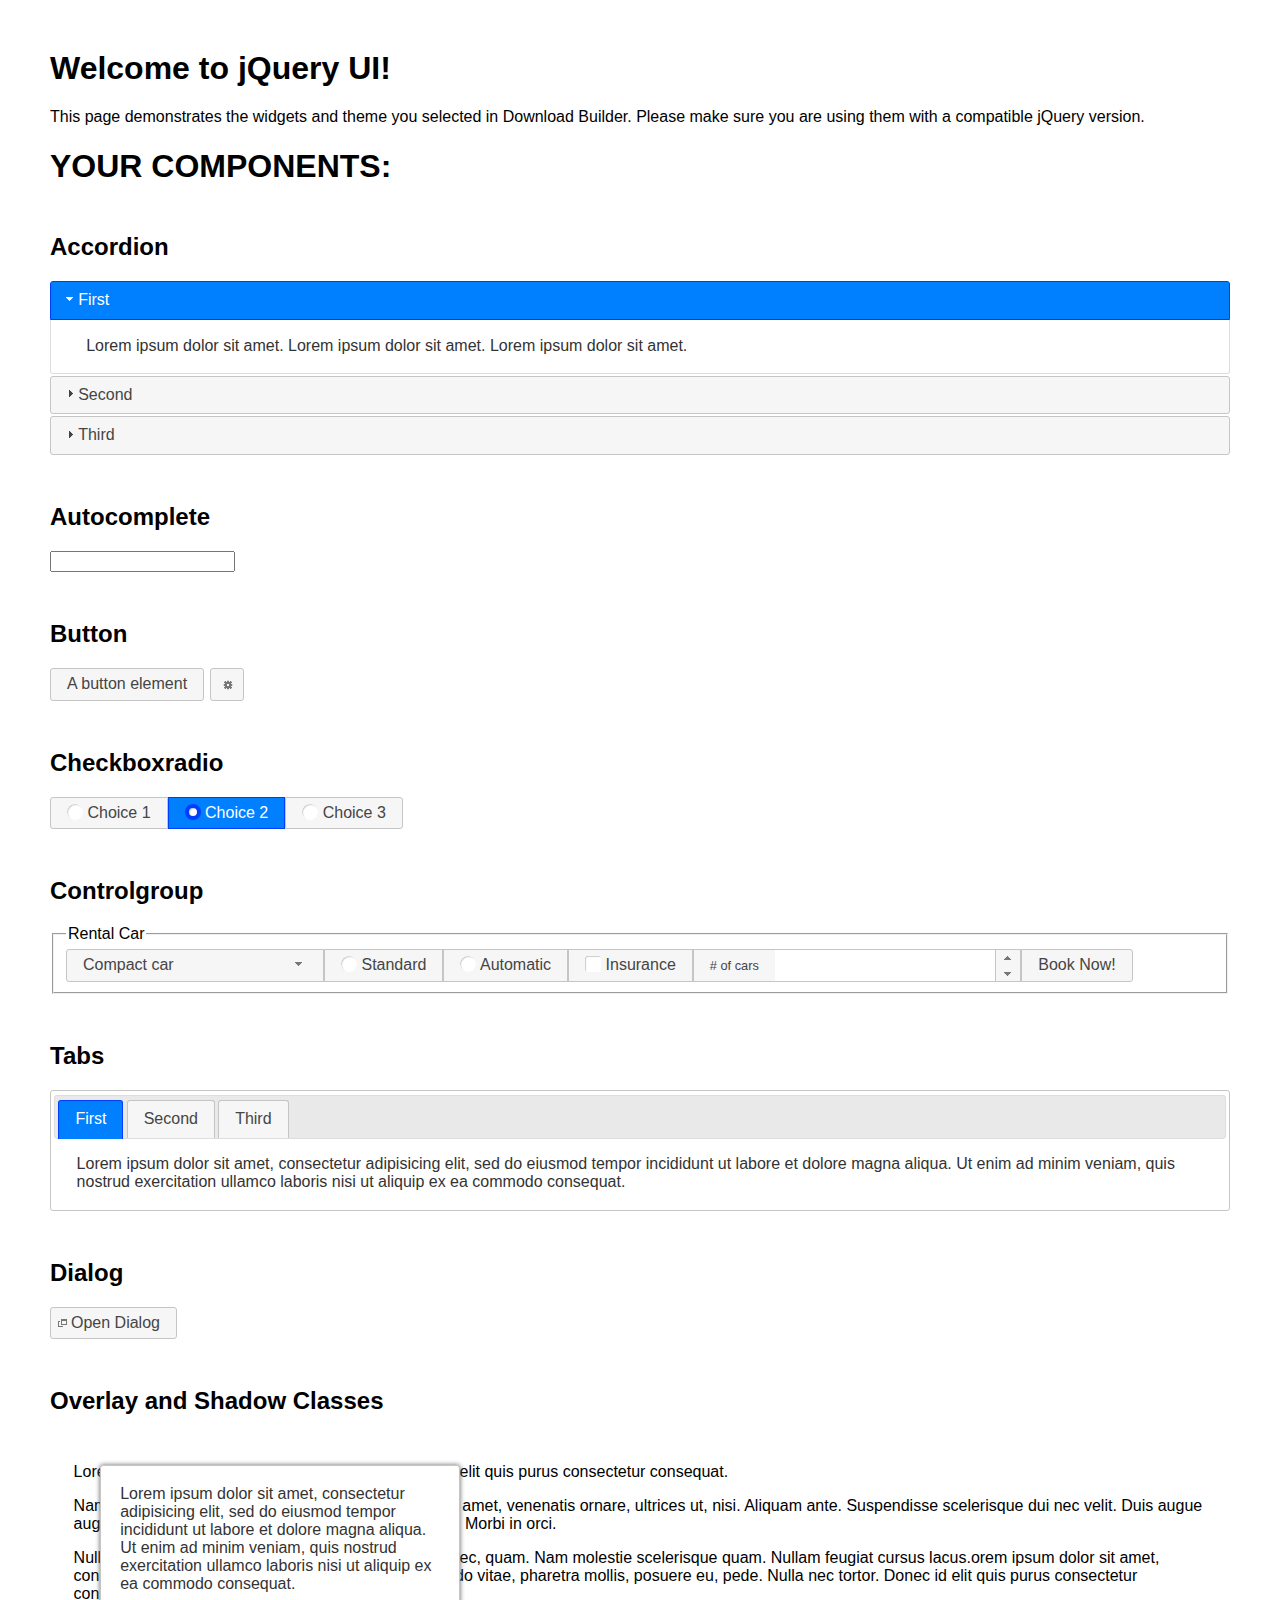
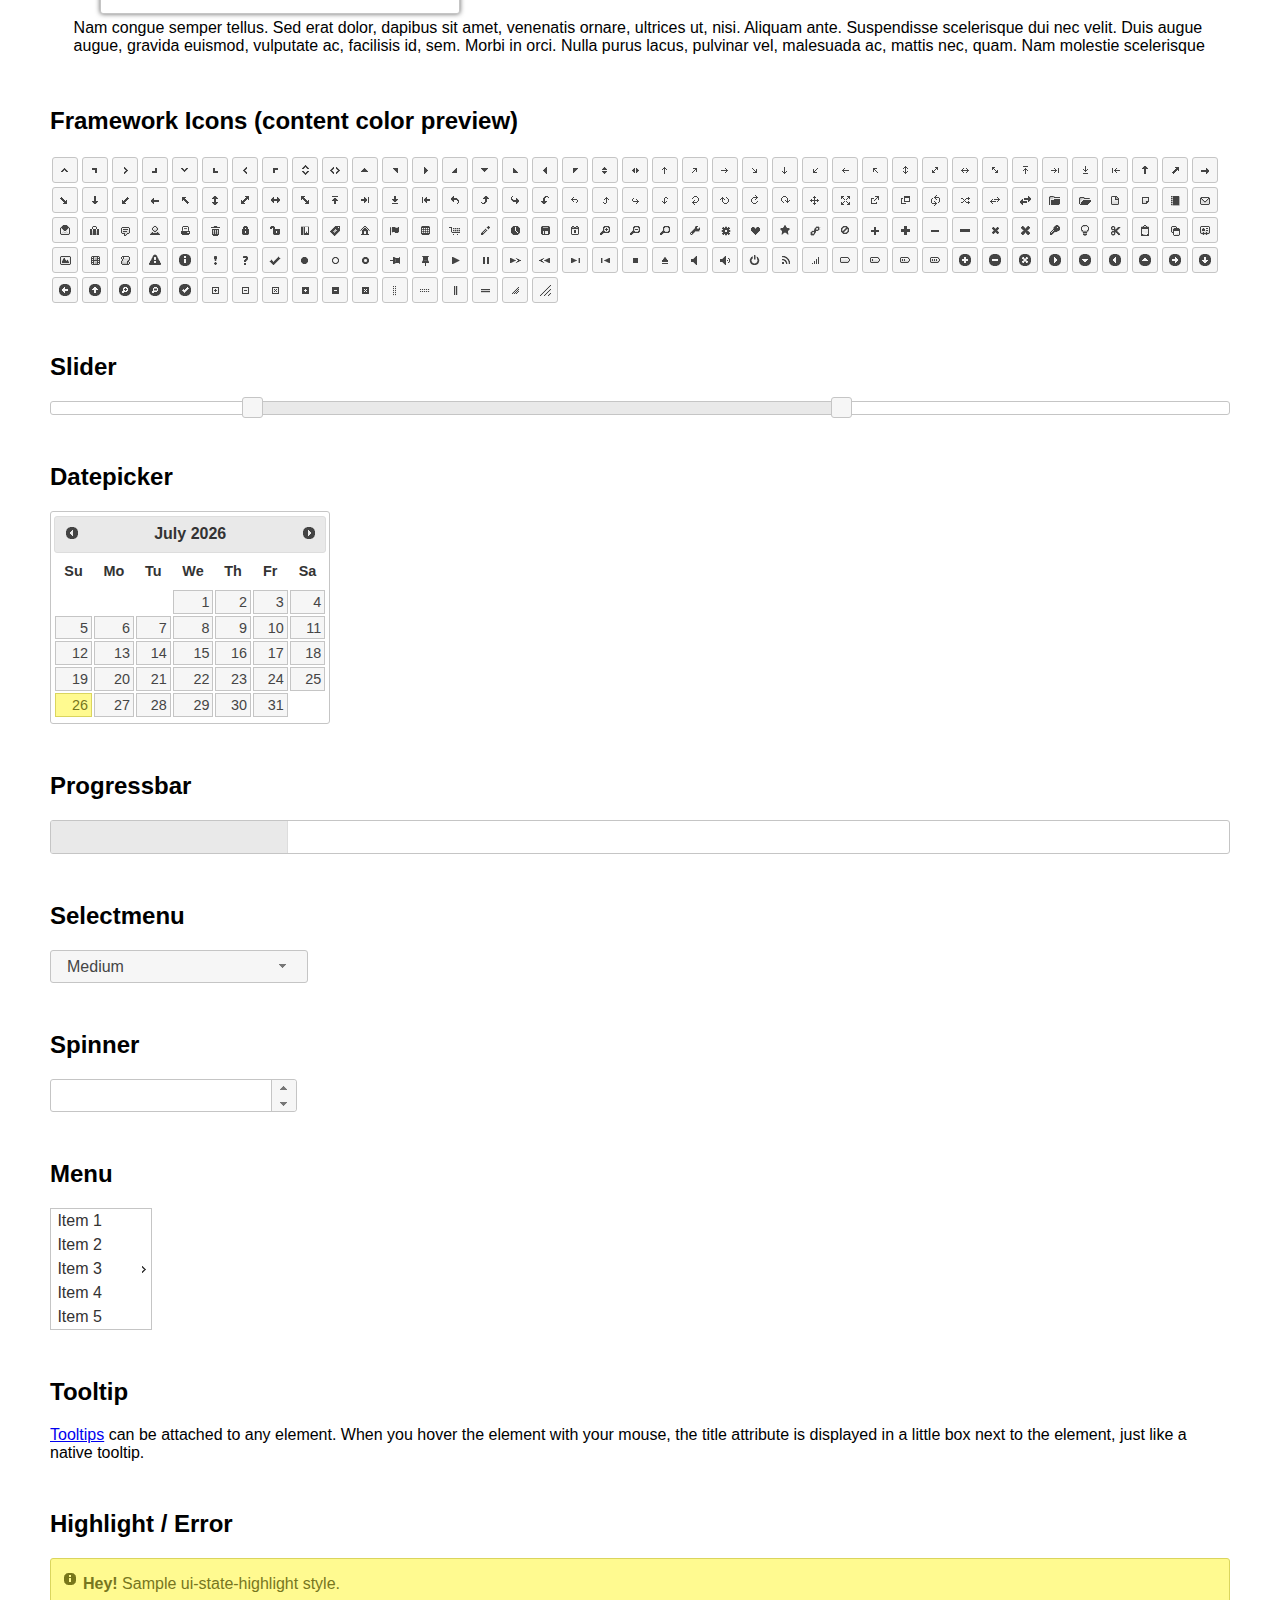
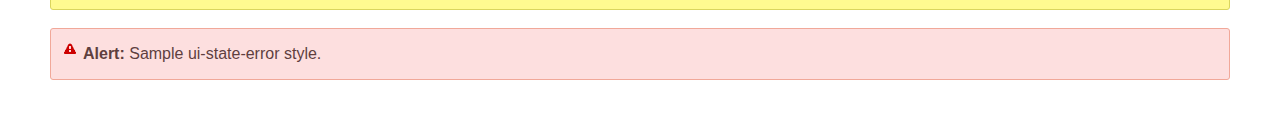
<file: vendor/jqueryui/index.html>
<!doctype html>
<html lang="us">
<head>
	<meta charset="utf-8">
	<title>jQuery UI Example Page</title>
	<link href="jquery-ui.css" rel="stylesheet">
	<style>
	body{
		font-family: "Trebuchet MS", sans-serif;
		margin: 50px;
	}
	.demoHeaders {
		margin-top: 2em;
	}
	#dialog-link {
		padding: .4em 1em .4em 20px;
		text-decoration: none;
		position: relative;
	}
	#dialog-link span.ui-icon {
		margin: 0 5px 0 0;
		position: absolute;
		left: .2em;
		top: 50%;
		margin-top: -8px;
	}
	#icons {
		margin: 0;
		padding: 0;
	}
	#icons li {
		margin: 2px;
		position: relative;
		padding: 4px 0;
		cursor: pointer;
		float: left;
		list-style: none;
	}
	#icons span.ui-icon {
		float: left;
		margin: 0 4px;
	}
	.fakewindowcontain .ui-widget-overlay {
		position: absolute;
	}
	select {
		width: 200px;
	}
	</style>
</head>
<body>

<h1>Welcome to jQuery UI!</h1>

<div class="ui-widget">
	<p>This page demonstrates the widgets and theme you selected in Download Builder. Please make sure you are using them with a compatible jQuery version.</p>
</div>

<h1>YOUR COMPONENTS:</h1>


<!-- Accordion -->
<h2 class="demoHeaders">Accordion</h2>
<div id="accordion">
	<h3>First</h3>
	<div>Lorem ipsum dolor sit amet. Lorem ipsum dolor sit amet. Lorem ipsum dolor sit amet.</div>
	<h3>Second</h3>
	<div>Phasellus mattis tincidunt nibh.</div>
	<h3>Third</h3>
	<div>Nam dui erat, auctor a, dignissim quis.</div>
</div>



<!-- Autocomplete -->
<h2 class="demoHeaders">Autocomplete</h2>
<div>
	<input id="autocomplete" title="type &quot;a&quot;">
</div>



<!-- Button -->
<h2 class="demoHeaders">Button</h2>
<button id="button">A button element</button>
<button id="button-icon">An icon-only button</button>



<!-- Checkboxradio -->
<h2 class="demoHeaders">Checkboxradio</h2>
<form style="margin-top: 1em;">
	<div id="radioset">
		<input type="radio" id="radio1" name="radio"><label for="radio1">Choice 1</label>
		<input type="radio" id="radio2" name="radio" checked="checked"><label for="radio2">Choice 2</label>
		<input type="radio" id="radio3" name="radio"><label for="radio3">Choice 3</label>
	</div>
</form>



<!-- Controlgroup -->
<h2 class="demoHeaders">Controlgroup</h2>
<fieldset>
	<legend>Rental Car</legend>
	<div id="controlgroup">
		<select id="car-type">
			<option>Compact car</option>
			<option>Midsize car</option>
			<option>Full size car</option>
			<option>SUV</option>
			<option>Luxury</option>
			<option>Truck</option>
			<option>Van</option>
		</select>
		<label for="transmission-standard">Standard</label>
		<input type="radio" name="transmission" id="transmission-standard">
		<label for="transmission-automatic">Automatic</label>
		<input type="radio" name="transmission" id="transmission-automatic">
		<label for="insurance">Insurance</label>
		<input type="checkbox" name="insurance" id="insurance">
		<label for="horizontal-spinner" class="ui-controlgroup-label"># of cars</label>
		<input id="horizontal-spinner" class="ui-spinner-input">
		<button>Book Now!</button>
	</div>
</fieldset>



<!-- Tabs -->
<h2 class="demoHeaders">Tabs</h2>
<div id="tabs">
	<ul>
		<li><a href="#tabs-1">First</a></li>
		<li><a href="#tabs-2">Second</a></li>
		<li><a href="#tabs-3">Third</a></li>
	</ul>
	<div id="tabs-1">Lorem ipsum dolor sit amet, consectetur adipisicing elit, sed do eiusmod tempor incididunt ut labore et dolore magna aliqua. Ut enim ad minim veniam, quis nostrud exercitation ullamco laboris nisi ut aliquip ex ea commodo consequat.</div>
	<div id="tabs-2">Phasellus mattis tincidunt nibh. Cras orci urna, blandit id, pretium vel, aliquet ornare, felis. Maecenas scelerisque sem non nisl. Fusce sed lorem in enim dictum bibendum.</div>
	<div id="tabs-3">Nam dui erat, auctor a, dignissim quis, sollicitudin eu, felis. Pellentesque nisi urna, interdum eget, sagittis et, consequat vestibulum, lacus. Mauris porttitor ullamcorper augue.</div>
</div>



<h2 class="demoHeaders">Dialog</h2>
<p>
	<button id="dialog-link" class="ui-button ui-corner-all ui-widget">
		<span class="ui-icon ui-icon-newwin"></span>Open Dialog
	</button>
</p>

<h2 class="demoHeaders">Overlay and Shadow Classes</h2>
<div style="position: relative; width: 96%; height: 200px; padding:1% 2%; overflow:hidden;" class="fakewindowcontain">
	<p>Lorem ipsum dolor sit amet,  Nulla nec tortor. Donec id elit quis purus consectetur consequat. </p><p>Nam congue semper tellus. Sed erat dolor, dapibus sit amet, venenatis ornare, ultrices ut, nisi. Aliquam ante. Suspendisse scelerisque dui nec velit. Duis augue augue, gravida euismod, vulputate ac, facilisis id, sem. Morbi in orci. </p><p>Nulla purus lacus, pulvinar vel, malesuada ac, mattis nec, quam. Nam molestie scelerisque quam. Nullam feugiat cursus lacus.orem ipsum dolor sit amet, consectetur adipiscing elit. Donec libero risus, commodo vitae, pharetra mollis, posuere eu, pede. Nulla nec tortor. Donec id elit quis purus consectetur consequat. </p><p>Nam congue semper tellus. Sed erat dolor, dapibus sit amet, venenatis ornare, ultrices ut, nisi. Aliquam ante. Suspendisse scelerisque dui nec velit. Duis augue augue, gravida euismod, vulputate ac, facilisis id, sem. Morbi in orci. Nulla purus lacus, pulvinar vel, malesuada ac, mattis nec, quam. Nam molestie scelerisque quam. </p><p>Nullam feugiat cursus lacus.orem ipsum dolor sit amet, consectetur adipiscing elit. Donec libero risus, commodo vitae, pharetra mollis, posuere eu, pede. Nulla nec tortor. Donec id elit quis purus consectetur consequat. Nam congue semper tellus. Sed erat dolor, dapibus sit amet, venenatis ornare, ultrices ut, nisi. Aliquam ante. </p><p>Suspendisse scelerisque dui nec velit. Duis augue augue, gravida euismod, vulputate ac, facilisis id, sem. Morbi in orci. Nulla purus lacus, pulvinar vel, malesuada ac, mattis nec, quam. Nam molestie scelerisque quam. Nullam feugiat cursus lacus.orem ipsum dolor sit amet, consectetur adipiscing elit. Donec libero risus, commodo vitae, pharetra mollis, posuere eu, pede. Nulla nec tortor. Donec id elit quis purus consectetur consequat. Nam congue semper tellus. Sed erat dolor, dapibus sit amet, venenatis ornare, ultrices ut, nisi. </p>

	<!-- ui-dialog -->
	<div class="ui-widget-overlay ui-front"></div>
	<div style="position: absolute; width: 320px; left: 50px; top: 30px; padding: 1.2em" class="ui-widget ui-front ui-widget-content ui-corner-all ui-widget-shadow">
		Lorem ipsum dolor sit amet, consectetur adipisicing elit, sed do eiusmod tempor incididunt ut labore et dolore magna aliqua. Ut enim ad minim veniam, quis nostrud exercitation ullamco laboris nisi ut aliquip ex ea commodo consequat.
	</div>

</div>

<!-- ui-dialog -->
<div id="dialog" title="Dialog Title">
	<p>Lorem ipsum dolor sit amet, consectetur adipisicing elit, sed do eiusmod tempor incididunt ut labore et dolore magna aliqua. Ut enim ad minim veniam, quis nostrud exercitation ullamco laboris nisi ut aliquip ex ea commodo consequat.</p>
</div>



<h2 class="demoHeaders">Framework Icons (content color preview)</h2>
<ul id="icons" class="ui-widget ui-helper-clearfix">
	<li class="ui-state-default ui-corner-all" title=".ui-icon-caret-1-n"><span class="ui-icon ui-icon-caret-1-n"></span></li>
	<li class="ui-state-default ui-corner-all" title=".ui-icon-caret-1-ne"><span class="ui-icon ui-icon-caret-1-ne"></span></li>
	<li class="ui-state-default ui-corner-all" title=".ui-icon-caret-1-e"><span class="ui-icon ui-icon-caret-1-e"></span></li>
	<li class="ui-state-default ui-corner-all" title=".ui-icon-caret-1-se"><span class="ui-icon ui-icon-caret-1-se"></span></li>
	<li class="ui-state-default ui-corner-all" title=".ui-icon-caret-1-s"><span class="ui-icon ui-icon-caret-1-s"></span></li>
	<li class="ui-state-default ui-corner-all" title=".ui-icon-caret-1-sw"><span class="ui-icon ui-icon-caret-1-sw"></span></li>
	<li class="ui-state-default ui-corner-all" title=".ui-icon-caret-1-w"><span class="ui-icon ui-icon-caret-1-w"></span></li>
	<li class="ui-state-default ui-corner-all" title=".ui-icon-caret-1-nw"><span class="ui-icon ui-icon-caret-1-nw"></span></li>
	<li class="ui-state-default ui-corner-all" title=".ui-icon-caret-2-n-s"><span class="ui-icon ui-icon-caret-2-n-s"></span></li>
	<li class="ui-state-default ui-corner-all" title=".ui-icon-caret-2-e-w"><span class="ui-icon ui-icon-caret-2-e-w"></span></li>
	<li class="ui-state-default ui-corner-all" title=".ui-icon-triangle-1-n"><span class="ui-icon ui-icon-triangle-1-n"></span></li>
	<li class="ui-state-default ui-corner-all" title=".ui-icon-triangle-1-ne"><span class="ui-icon ui-icon-triangle-1-ne"></span></li>
	<li class="ui-state-default ui-corner-all" title=".ui-icon-triangle-1-e"><span class="ui-icon ui-icon-triangle-1-e"></span></li>
	<li class="ui-state-default ui-corner-all" title=".ui-icon-triangle-1-se"><span class="ui-icon ui-icon-triangle-1-se"></span></li>
	<li class="ui-state-default ui-corner-all" title=".ui-icon-triangle-1-s"><span class="ui-icon ui-icon-triangle-1-s"></span></li>
	<li class="ui-state-default ui-corner-all" title=".ui-icon-triangle-1-sw"><span class="ui-icon ui-icon-triangle-1-sw"></span></li>
	<li class="ui-state-default ui-corner-all" title=".ui-icon-triangle-1-w"><span class="ui-icon ui-icon-triangle-1-w"></span></li>
	<li class="ui-state-default ui-corner-all" title=".ui-icon-triangle-1-nw"><span class="ui-icon ui-icon-triangle-1-nw"></span></li>
	<li class="ui-state-default ui-corner-all" title=".ui-icon-triangle-2-n-s"><span class="ui-icon ui-icon-triangle-2-n-s"></span></li>
	<li class="ui-state-default ui-corner-all" title=".ui-icon-triangle-2-e-w"><span class="ui-icon ui-icon-triangle-2-e-w"></span></li>
	<li class="ui-state-default ui-corner-all" title=".ui-icon-arrow-1-n"><span class="ui-icon ui-icon-arrow-1-n"></span></li>
	<li class="ui-state-default ui-corner-all" title=".ui-icon-arrow-1-ne"><span class="ui-icon ui-icon-arrow-1-ne"></span></li>
	<li class="ui-state-default ui-corner-all" title=".ui-icon-arrow-1-e"><span class="ui-icon ui-icon-arrow-1-e"></span></li>
	<li class="ui-state-default ui-corner-all" title=".ui-icon-arrow-1-se"><span class="ui-icon ui-icon-arrow-1-se"></span></li>
	<li class="ui-state-default ui-corner-all" title=".ui-icon-arrow-1-s"><span class="ui-icon ui-icon-arrow-1-s"></span></li>
	<li class="ui-state-default ui-corner-all" title=".ui-icon-arrow-1-sw"><span class="ui-icon ui-icon-arrow-1-sw"></span></li>
	<li class="ui-state-default ui-corner-all" title=".ui-icon-arrow-1-w"><span class="ui-icon ui-icon-arrow-1-w"></span></li>
	<li class="ui-state-default ui-corner-all" title=".ui-icon-arrow-1-nw"><span class="ui-icon ui-icon-arrow-1-nw"></span></li>
	<li class="ui-state-default ui-corner-all" title=".ui-icon-arrow-2-n-s"><span class="ui-icon ui-icon-arrow-2-n-s"></span></li>
	<li class="ui-state-default ui-corner-all" title=".ui-icon-arrow-2-ne-sw"><span class="ui-icon ui-icon-arrow-2-ne-sw"></span></li>
	<li class="ui-state-default ui-corner-all" title=".ui-icon-arrow-2-e-w"><span class="ui-icon ui-icon-arrow-2-e-w"></span></li>
	<li class="ui-state-default ui-corner-all" title=".ui-icon-arrow-2-se-nw"><span class="ui-icon ui-icon-arrow-2-se-nw"></span></li>
	<li class="ui-state-default ui-corner-all" title=".ui-icon-arrowstop-1-n"><span class="ui-icon ui-icon-arrowstop-1-n"></span></li>
	<li class="ui-state-default ui-corner-all" title=".ui-icon-arrowstop-1-e"><span class="ui-icon ui-icon-arrowstop-1-e"></span></li>
	<li class="ui-state-default ui-corner-all" title=".ui-icon-arrowstop-1-s"><span class="ui-icon ui-icon-arrowstop-1-s"></span></li>
	<li class="ui-state-default ui-corner-all" title=".ui-icon-arrowstop-1-w"><span class="ui-icon ui-icon-arrowstop-1-w"></span></li>
	<li class="ui-state-default ui-corner-all" title=".ui-icon-arrowthick-1-n"><span class="ui-icon ui-icon-arrowthick-1-n"></span></li>
	<li class="ui-state-default ui-corner-all" title=".ui-icon-arrowthick-1-ne"><span class="ui-icon ui-icon-arrowthick-1-ne"></span></li>
	<li class="ui-state-default ui-corner-all" title=".ui-icon-arrowthick-1-e"><span class="ui-icon ui-icon-arrowthick-1-e"></span></li>
	<li class="ui-state-default ui-corner-all" title=".ui-icon-arrowthick-1-se"><span class="ui-icon ui-icon-arrowthick-1-se"></span></li>
	<li class="ui-state-default ui-corner-all" title=".ui-icon-arrowthick-1-s"><span class="ui-icon ui-icon-arrowthick-1-s"></span></li>
	<li class="ui-state-default ui-corner-all" title=".ui-icon-arrowthick-1-sw"><span class="ui-icon ui-icon-arrowthick-1-sw"></span></li>
	<li class="ui-state-default ui-corner-all" title=".ui-icon-arrowthick-1-w"><span class="ui-icon ui-icon-arrowthick-1-w"></span></li>
	<li class="ui-state-default ui-corner-all" title=".ui-icon-arrowthick-1-nw"><span class="ui-icon ui-icon-arrowthick-1-nw"></span></li>
	<li class="ui-state-default ui-corner-all" title=".ui-icon-arrowthick-2-n-s"><span class="ui-icon ui-icon-arrowthick-2-n-s"></span></li>
	<li class="ui-state-default ui-corner-all" title=".ui-icon-arrowthick-2-ne-sw"><span class="ui-icon ui-icon-arrowthick-2-ne-sw"></span></li>
	<li class="ui-state-default ui-corner-all" title=".ui-icon-arrowthick-2-e-w"><span class="ui-icon ui-icon-arrowthick-2-e-w"></span></li>
	<li class="ui-state-default ui-corner-all" title=".ui-icon-arrowthick-2-se-nw"><span class="ui-icon ui-icon-arrowthick-2-se-nw"></span></li>
	<li class="ui-state-default ui-corner-all" title=".ui-icon-arrowthickstop-1-n"><span class="ui-icon ui-icon-arrowthickstop-1-n"></span></li>
	<li class="ui-state-default ui-corner-all" title=".ui-icon-arrowthickstop-1-e"><span class="ui-icon ui-icon-arrowthickstop-1-e"></span></li>
	<li class="ui-state-default ui-corner-all" title=".ui-icon-arrowthickstop-1-s"><span class="ui-icon ui-icon-arrowthickstop-1-s"></span></li>
	<li class="ui-state-default ui-corner-all" title=".ui-icon-arrowthickstop-1-w"><span class="ui-icon ui-icon-arrowthickstop-1-w"></span></li>
	<li class="ui-state-default ui-corner-all" title=".ui-icon-arrowreturnthick-1-w"><span class="ui-icon ui-icon-arrowreturnthick-1-w"></span></li>
	<li class="ui-state-default ui-corner-all" title=".ui-icon-arrowreturnthick-1-n"><span class="ui-icon ui-icon-arrowreturnthick-1-n"></span></li>
	<li class="ui-state-default ui-corner-all" title=".ui-icon-arrowreturnthick-1-e"><span class="ui-icon ui-icon-arrowreturnthick-1-e"></span></li>
	<li class="ui-state-default ui-corner-all" title=".ui-icon-arrowreturnthick-1-s"><span class="ui-icon ui-icon-arrowreturnthick-1-s"></span></li>
	<li class="ui-state-default ui-corner-all" title=".ui-icon-arrowreturn-1-w"><span class="ui-icon ui-icon-arrowreturn-1-w"></span></li>
	<li class="ui-state-default ui-corner-all" title=".ui-icon-arrowreturn-1-n"><span class="ui-icon ui-icon-arrowreturn-1-n"></span></li>
	<li class="ui-state-default ui-corner-all" title=".ui-icon-arrowreturn-1-e"><span class="ui-icon ui-icon-arrowreturn-1-e"></span></li>
	<li class="ui-state-default ui-corner-all" title=".ui-icon-arrowreturn-1-s"><span class="ui-icon ui-icon-arrowreturn-1-s"></span></li>
	<li class="ui-state-default ui-corner-all" title=".ui-icon-arrowrefresh-1-w"><span class="ui-icon ui-icon-arrowrefresh-1-w"></span></li>
	<li class="ui-state-default ui-corner-all" title=".ui-icon-arrowrefresh-1-n"><span class="ui-icon ui-icon-arrowrefresh-1-n"></span></li>
	<li class="ui-state-default ui-corner-all" title=".ui-icon-arrowrefresh-1-e"><span class="ui-icon ui-icon-arrowrefresh-1-e"></span></li>
	<li class="ui-state-default ui-corner-all" title=".ui-icon-arrowrefresh-1-s"><span class="ui-icon ui-icon-arrowrefresh-1-s"></span></li>
	<li class="ui-state-default ui-corner-all" title=".ui-icon-arrow-4"><span class="ui-icon ui-icon-arrow-4"></span></li>
	<li class="ui-state-default ui-corner-all" title=".ui-icon-arrow-4-diag"><span class="ui-icon ui-icon-arrow-4-diag"></span></li>
	<li class="ui-state-default ui-corner-all" title=".ui-icon-extlink"><span class="ui-icon ui-icon-extlink"></span></li>
	<li class="ui-state-default ui-corner-all" title=".ui-icon-newwin"><span class="ui-icon ui-icon-newwin"></span></li>
	<li class="ui-state-default ui-corner-all" title=".ui-icon-refresh"><span class="ui-icon ui-icon-refresh"></span></li>
	<li class="ui-state-default ui-corner-all" title=".ui-icon-shuffle"><span class="ui-icon ui-icon-shuffle"></span></li>
	<li class="ui-state-default ui-corner-all" title=".ui-icon-transfer-e-w"><span class="ui-icon ui-icon-transfer-e-w"></span></li>
	<li class="ui-state-default ui-corner-all" title=".ui-icon-transferthick-e-w"><span class="ui-icon ui-icon-transferthick-e-w"></span></li>
	<li class="ui-state-default ui-corner-all" title=".ui-icon-folder-collapsed"><span class="ui-icon ui-icon-folder-collapsed"></span></li>
	<li class="ui-state-default ui-corner-all" title=".ui-icon-folder-open"><span class="ui-icon ui-icon-folder-open"></span></li>
	<li class="ui-state-default ui-corner-all" title=".ui-icon-document"><span class="ui-icon ui-icon-document"></span></li>
	<li class="ui-state-default ui-corner-all" title=".ui-icon-document-b"><span class="ui-icon ui-icon-document-b"></span></li>
	<li class="ui-state-default ui-corner-all" title=".ui-icon-note"><span class="ui-icon ui-icon-note"></span></li>
	<li class="ui-state-default ui-corner-all" title=".ui-icon-mail-closed"><span class="ui-icon ui-icon-mail-closed"></span></li>
	<li class="ui-state-default ui-corner-all" title=".ui-icon-mail-open"><span class="ui-icon ui-icon-mail-open"></span></li>
	<li class="ui-state-default ui-corner-all" title=".ui-icon-suitcase"><span class="ui-icon ui-icon-suitcase"></span></li>
	<li class="ui-state-default ui-corner-all" title=".ui-icon-comment"><span class="ui-icon ui-icon-comment"></span></li>
	<li class="ui-state-default ui-corner-all" title=".ui-icon-person"><span class="ui-icon ui-icon-person"></span></li>
	<li class="ui-state-default ui-corner-all" title=".ui-icon-print"><span class="ui-icon ui-icon-print"></span></li>
	<li class="ui-state-default ui-corner-all" title=".ui-icon-trash"><span class="ui-icon ui-icon-trash"></span></li>
	<li class="ui-state-default ui-corner-all" title=".ui-icon-locked"><span class="ui-icon ui-icon-locked"></span></li>
	<li class="ui-state-default ui-corner-all" title=".ui-icon-unlocked"><span class="ui-icon ui-icon-unlocked"></span></li>
	<li class="ui-state-default ui-corner-all" title=".ui-icon-bookmark"><span class="ui-icon ui-icon-bookmark"></span></li>
	<li class="ui-state-default ui-corner-all" title=".ui-icon-tag"><span class="ui-icon ui-icon-tag"></span></li>
	<li class="ui-state-default ui-corner-all" title=".ui-icon-home"><span class="ui-icon ui-icon-home"></span></li>
	<li class="ui-state-default ui-corner-all" title=".ui-icon-flag"><span class="ui-icon ui-icon-flag"></span></li>
	<li class="ui-state-default ui-corner-all" title=".ui-icon-calculator"><span class="ui-icon ui-icon-calculator"></span></li>
	<li class="ui-state-default ui-corner-all" title=".ui-icon-cart"><span class="ui-icon ui-icon-cart"></span></li>
	<li class="ui-state-default ui-corner-all" title=".ui-icon-pencil"><span class="ui-icon ui-icon-pencil"></span></li>
	<li class="ui-state-default ui-corner-all" title=".ui-icon-clock"><span class="ui-icon ui-icon-clock"></span></li>
	<li class="ui-state-default ui-corner-all" title=".ui-icon-disk"><span class="ui-icon ui-icon-disk"></span></li>
	<li class="ui-state-default ui-corner-all" title=".ui-icon-calendar"><span class="ui-icon ui-icon-calendar"></span></li>
	<li class="ui-state-default ui-corner-all" title=".ui-icon-zoomin"><span class="ui-icon ui-icon-zoomin"></span></li>
	<li class="ui-state-default ui-corner-all" title=".ui-icon-zoomout"><span class="ui-icon ui-icon-zoomout"></span></li>
	<li class="ui-state-default ui-corner-all" title=".ui-icon-search"><span class="ui-icon ui-icon-search"></span></li>
	<li class="ui-state-default ui-corner-all" title=".ui-icon-wrench"><span class="ui-icon ui-icon-wrench"></span></li>
	<li class="ui-state-default ui-corner-all" title=".ui-icon-gear"><span class="ui-icon ui-icon-gear"></span></li>
	<li class="ui-state-default ui-corner-all" title=".ui-icon-heart"><span class="ui-icon ui-icon-heart"></span></li>
	<li class="ui-state-default ui-corner-all" title=".ui-icon-star"><span class="ui-icon ui-icon-star"></span></li>
	<li class="ui-state-default ui-corner-all" title=".ui-icon-link"><span class="ui-icon ui-icon-link"></span></li>
	<li class="ui-state-default ui-corner-all" title=".ui-icon-cancel"><span class="ui-icon ui-icon-cancel"></span></li>
	<li class="ui-state-default ui-corner-all" title=".ui-icon-plus"><span class="ui-icon ui-icon-plus"></span></li>
	<li class="ui-state-default ui-corner-all" title=".ui-icon-plusthick"><span class="ui-icon ui-icon-plusthick"></span></li>
	<li class="ui-state-default ui-corner-all" title=".ui-icon-minus"><span class="ui-icon ui-icon-minus"></span></li>
	<li class="ui-state-default ui-corner-all" title=".ui-icon-minusthick"><span class="ui-icon ui-icon-minusthick"></span></li>
	<li class="ui-state-default ui-corner-all" title=".ui-icon-close"><span class="ui-icon ui-icon-close"></span></li>
	<li class="ui-state-default ui-corner-all" title=".ui-icon-closethick"><span class="ui-icon ui-icon-closethick"></span></li>
	<li class="ui-state-default ui-corner-all" title=".ui-icon-key"><span class="ui-icon ui-icon-key"></span></li>
	<li class="ui-state-default ui-corner-all" title=".ui-icon-lightbulb"><span class="ui-icon ui-icon-lightbulb"></span></li>
	<li class="ui-state-default ui-corner-all" title=".ui-icon-scissors"><span class="ui-icon ui-icon-scissors"></span></li>
	<li class="ui-state-default ui-corner-all" title=".ui-icon-clipboard"><span class="ui-icon ui-icon-clipboard"></span></li>
	<li class="ui-state-default ui-corner-all" title=".ui-icon-copy"><span class="ui-icon ui-icon-copy"></span></li>
	<li class="ui-state-default ui-corner-all" title=".ui-icon-contact"><span class="ui-icon ui-icon-contact"></span></li>
	<li class="ui-state-default ui-corner-all" title=".ui-icon-image"><span class="ui-icon ui-icon-image"></span></li>
	<li class="ui-state-default ui-corner-all" title=".ui-icon-video"><span class="ui-icon ui-icon-video"></span></li>
	<li class="ui-state-default ui-corner-all" title=".ui-icon-script"><span class="ui-icon ui-icon-script"></span></li>
	<li class="ui-state-default ui-corner-all" title=".ui-icon-alert"><span class="ui-icon ui-icon-alert"></span></li>
	<li class="ui-state-default ui-corner-all" title=".ui-icon-info"><span class="ui-icon ui-icon-info"></span></li>
	<li class="ui-state-default ui-corner-all" title=".ui-icon-notice"><span class="ui-icon ui-icon-notice"></span></li>
	<li class="ui-state-default ui-corner-all" title=".ui-icon-help"><span class="ui-icon ui-icon-help"></span></li>
	<li class="ui-state-default ui-corner-all" title=".ui-icon-check"><span class="ui-icon ui-icon-check"></span></li>
	<li class="ui-state-default ui-corner-all" title=".ui-icon-bullet"><span class="ui-icon ui-icon-bullet"></span></li>
	<li class="ui-state-default ui-corner-all" title=".ui-icon-radio-off"><span class="ui-icon ui-icon-radio-off"></span></li>
	<li class="ui-state-default ui-corner-all" title=".ui-icon-radio-on"><span class="ui-icon ui-icon-radio-on"></span></li>
	<li class="ui-state-default ui-corner-all" title=".ui-icon-pin-w"><span class="ui-icon ui-icon-pin-w"></span></li>
	<li class="ui-state-default ui-corner-all" title=".ui-icon-pin-s"><span class="ui-icon ui-icon-pin-s"></span></li>
	<li class="ui-state-default ui-corner-all" title=".ui-icon-play"><span class="ui-icon ui-icon-play"></span></li>
	<li class="ui-state-default ui-corner-all" title=".ui-icon-pause"><span class="ui-icon ui-icon-pause"></span></li>
	<li class="ui-state-default ui-corner-all" title=".ui-icon-seek-next"><span class="ui-icon ui-icon-seek-next"></span></li>
	<li class="ui-state-default ui-corner-all" title=".ui-icon-seek-prev"><span class="ui-icon ui-icon-seek-prev"></span></li>
	<li class="ui-state-default ui-corner-all" title=".ui-icon-seek-end"><span class="ui-icon ui-icon-seek-end"></span></li>
	<li class="ui-state-default ui-corner-all" title=".ui-icon-seek-first"><span class="ui-icon ui-icon-seek-first"></span></li>
	<li class="ui-state-default ui-corner-all" title=".ui-icon-stop"><span class="ui-icon ui-icon-stop"></span></li>
	<li class="ui-state-default ui-corner-all" title=".ui-icon-eject"><span class="ui-icon ui-icon-eject"></span></li>
	<li class="ui-state-default ui-corner-all" title=".ui-icon-volume-off"><span class="ui-icon ui-icon-volume-off"></span></li>
	<li class="ui-state-default ui-corner-all" title=".ui-icon-volume-on"><span class="ui-icon ui-icon-volume-on"></span></li>
	<li class="ui-state-default ui-corner-all" title=".ui-icon-power"><span class="ui-icon ui-icon-power"></span></li>
	<li class="ui-state-default ui-corner-all" title=".ui-icon-signal-diag"><span class="ui-icon ui-icon-signal-diag"></span></li>
	<li class="ui-state-default ui-corner-all" title=".ui-icon-signal"><span class="ui-icon ui-icon-signal"></span></li>
	<li class="ui-state-default ui-corner-all" title=".ui-icon-battery-0"><span class="ui-icon ui-icon-battery-0"></span></li>
	<li class="ui-state-default ui-corner-all" title=".ui-icon-battery-1"><span class="ui-icon ui-icon-battery-1"></span></li>
	<li class="ui-state-default ui-corner-all" title=".ui-icon-battery-2"><span class="ui-icon ui-icon-battery-2"></span></li>
	<li class="ui-state-default ui-corner-all" title=".ui-icon-battery-3"><span class="ui-icon ui-icon-battery-3"></span></li>
	<li class="ui-state-default ui-corner-all" title=".ui-icon-circle-plus"><span class="ui-icon ui-icon-circle-plus"></span></li>
	<li class="ui-state-default ui-corner-all" title=".ui-icon-circle-minus"><span class="ui-icon ui-icon-circle-minus"></span></li>
	<li class="ui-state-default ui-corner-all" title=".ui-icon-circle-close"><span class="ui-icon ui-icon-circle-close"></span></li>
	<li class="ui-state-default ui-corner-all" title=".ui-icon-circle-triangle-e"><span class="ui-icon ui-icon-circle-triangle-e"></span></li>
	<li class="ui-state-default ui-corner-all" title=".ui-icon-circle-triangle-s"><span class="ui-icon ui-icon-circle-triangle-s"></span></li>
	<li class="ui-state-default ui-corner-all" title=".ui-icon-circle-triangle-w"><span class="ui-icon ui-icon-circle-triangle-w"></span></li>
	<li class="ui-state-default ui-corner-all" title=".ui-icon-circle-triangle-n"><span class="ui-icon ui-icon-circle-triangle-n"></span></li>
	<li class="ui-state-default ui-corner-all" title=".ui-icon-circle-arrow-e"><span class="ui-icon ui-icon-circle-arrow-e"></span></li>
	<li class="ui-state-default ui-corner-all" title=".ui-icon-circle-arrow-s"><span class="ui-icon ui-icon-circle-arrow-s"></span></li>
	<li class="ui-state-default ui-corner-all" title=".ui-icon-circle-arrow-w"><span class="ui-icon ui-icon-circle-arrow-w"></span></li>
	<li class="ui-state-default ui-corner-all" title=".ui-icon-circle-arrow-n"><span class="ui-icon ui-icon-circle-arrow-n"></span></li>
	<li class="ui-state-default ui-corner-all" title=".ui-icon-circle-zoomin"><span class="ui-icon ui-icon-circle-zoomin"></span></li>
	<li class="ui-state-default ui-corner-all" title=".ui-icon-circle-zoomout"><span class="ui-icon ui-icon-circle-zoomout"></span></li>
	<li class="ui-state-default ui-corner-all" title=".ui-icon-circle-check"><span class="ui-icon ui-icon-circle-check"></span></li>
	<li class="ui-state-default ui-corner-all" title=".ui-icon-circlesmall-plus"><span class="ui-icon ui-icon-circlesmall-plus"></span></li>
	<li class="ui-state-default ui-corner-all" title=".ui-icon-circlesmall-minus"><span class="ui-icon ui-icon-circlesmall-minus"></span></li>
	<li class="ui-state-default ui-corner-all" title=".ui-icon-circlesmall-close"><span class="ui-icon ui-icon-circlesmall-close"></span></li>
	<li class="ui-state-default ui-corner-all" title=".ui-icon-squaresmall-plus"><span class="ui-icon ui-icon-squaresmall-plus"></span></li>
	<li class="ui-state-default ui-corner-all" title=".ui-icon-squaresmall-minus"><span class="ui-icon ui-icon-squaresmall-minus"></span></li>
	<li class="ui-state-default ui-corner-all" title=".ui-icon-squaresmall-close"><span class="ui-icon ui-icon-squaresmall-close"></span></li>
	<li class="ui-state-default ui-corner-all" title=".ui-icon-grip-dotted-vertical"><span class="ui-icon ui-icon-grip-dotted-vertical"></span></li>
	<li class="ui-state-default ui-corner-all" title=".ui-icon-grip-dotted-horizontal"><span class="ui-icon ui-icon-grip-dotted-horizontal"></span></li>
	<li class="ui-state-default ui-corner-all" title=".ui-icon-grip-solid-vertical"><span class="ui-icon ui-icon-grip-solid-vertical"></span></li>
	<li class="ui-state-default ui-corner-all" title=".ui-icon-grip-solid-horizontal"><span class="ui-icon ui-icon-grip-solid-horizontal"></span></li>
	<li class="ui-state-default ui-corner-all" title=".ui-icon-gripsmall-diagonal-se"><span class="ui-icon ui-icon-gripsmall-diagonal-se"></span></li>
	<li class="ui-state-default ui-corner-all" title=".ui-icon-grip-diagonal-se"><span class="ui-icon ui-icon-grip-diagonal-se"></span></li>
</ul>


<!-- Slider -->
<h2 class="demoHeaders">Slider</h2>
<div id="slider"></div>



<!-- Datepicker -->
<h2 class="demoHeaders">Datepicker</h2>
<div id="datepicker"></div>



<!-- Progressbar -->
<h2 class="demoHeaders">Progressbar</h2>
<div id="progressbar"></div>



<!-- Progressbar -->
<h2 class="demoHeaders">Selectmenu</h2>
<select id="selectmenu">
	<option>Slower</option>
	<option>Slow</option>
	<option selected="selected">Medium</option>
	<option>Fast</option>
	<option>Faster</option>
</select>



<!-- Spinner -->
<h2 class="demoHeaders">Spinner</h2>
<input id="spinner">



<!-- Menu -->
<h2 class="demoHeaders">Menu</h2>
<ul style="width:100px;" id="menu">
	<li><div>Item 1</div></li>
	<li><div>Item 2</div></li>
	<li><div>Item 3</div>
		<ul>
			<li><div>Item 3-1</div></li>
			<li><div>Item 3-2</div></li>
			<li><div>Item 3-3</div></li>
			<li><div>Item 3-4</div></li>
			<li><div>Item 3-5</div></li>
		</ul>
	</li>
	<li><div>Item 4</div></li>
	<li><div>Item 5</div></li>
</ul>



<!-- Tooltip -->
<h2 class="demoHeaders">Tooltip</h2>
<p id="tooltip">
	<a href="#" title="That&apos;s what this widget is">Tooltips</a> can be attached to any element. When you hover
the element with your mouse, the title attribute is displayed in a little box next to the element, just like a native tooltip.
</p>


<!-- Highlight / Error -->
<h2 class="demoHeaders">Highlight / Error</h2>
<div class="ui-widget">
	<div class="ui-state-highlight ui-corner-all" style="margin-top: 20px; padding: 0 .7em;">
		<p><span class="ui-icon ui-icon-info" style="float: left; margin-right: .3em;"></span>
		<strong>Hey!</strong> Sample ui-state-highlight style.</p>
	</div>
</div>
<br>
<div class="ui-widget">
	<div class="ui-state-error ui-corner-all" style="padding: 0 .7em;">
		<p><span class="ui-icon ui-icon-alert" style="float: left; margin-right: .3em;"></span>
		<strong>Alert:</strong> Sample ui-state-error style.</p>
	</div>
</div>

<script src="external/jquery/jquery.js"></script>
<script src="jquery-ui.js"></script>
<script>

$( "#accordion" ).accordion();



var availableTags = [
	"ActionScript",
	"AppleScript",
	"Asp",
	"BASIC",
	"C",
	"C++",
	"Clojure",
	"COBOL",
	"ColdFusion",
	"Erlang",
	"Fortran",
	"Groovy",
	"Haskell",
	"Java",
	"JavaScript",
	"Lisp",
	"Perl",
	"PHP",
	"Python",
	"Ruby",
	"Scala",
	"Scheme"
];
$( "#autocomplete" ).autocomplete({
	source: availableTags
});



$( "#button" ).button();
$( "#button-icon" ).button({
	icon: "ui-icon-gear",
	showLabel: false
});



$( "#radioset" ).buttonset();



$( "#controlgroup" ).controlgroup();



$( "#tabs" ).tabs();



$( "#dialog" ).dialog({
	autoOpen: false,
	width: 400,
	buttons: [
		{
			text: "Ok",
			click: function() {
				$( this ).dialog( "close" );
			}
		},
		{
			text: "Cancel",
			click: function() {
				$( this ).dialog( "close" );
			}
		}
	]
});

// Link to open the dialog
$( "#dialog-link" ).click(function( event ) {
	$( "#dialog" ).dialog( "open" );
	event.preventDefault();
});



$( "#datepicker" ).datepicker({
	inline: true
});



$( "#slider" ).slider({
	range: true,
	values: [ 17, 67 ]
});



$( "#progressbar" ).progressbar({
	value: 20
});



$( "#spinner" ).spinner();



$( "#menu" ).menu();



$( "#tooltip" ).tooltip();



$( "#selectmenu" ).selectmenu();


// Hover states on the static widgets
$( "#dialog-link, #icons li" ).hover(
	function() {
		$( this ).addClass( "ui-state-hover" );
	},
	function() {
		$( this ).removeClass( "ui-state-hover" );
	}
);
</script>
</body>
</html>
</file>
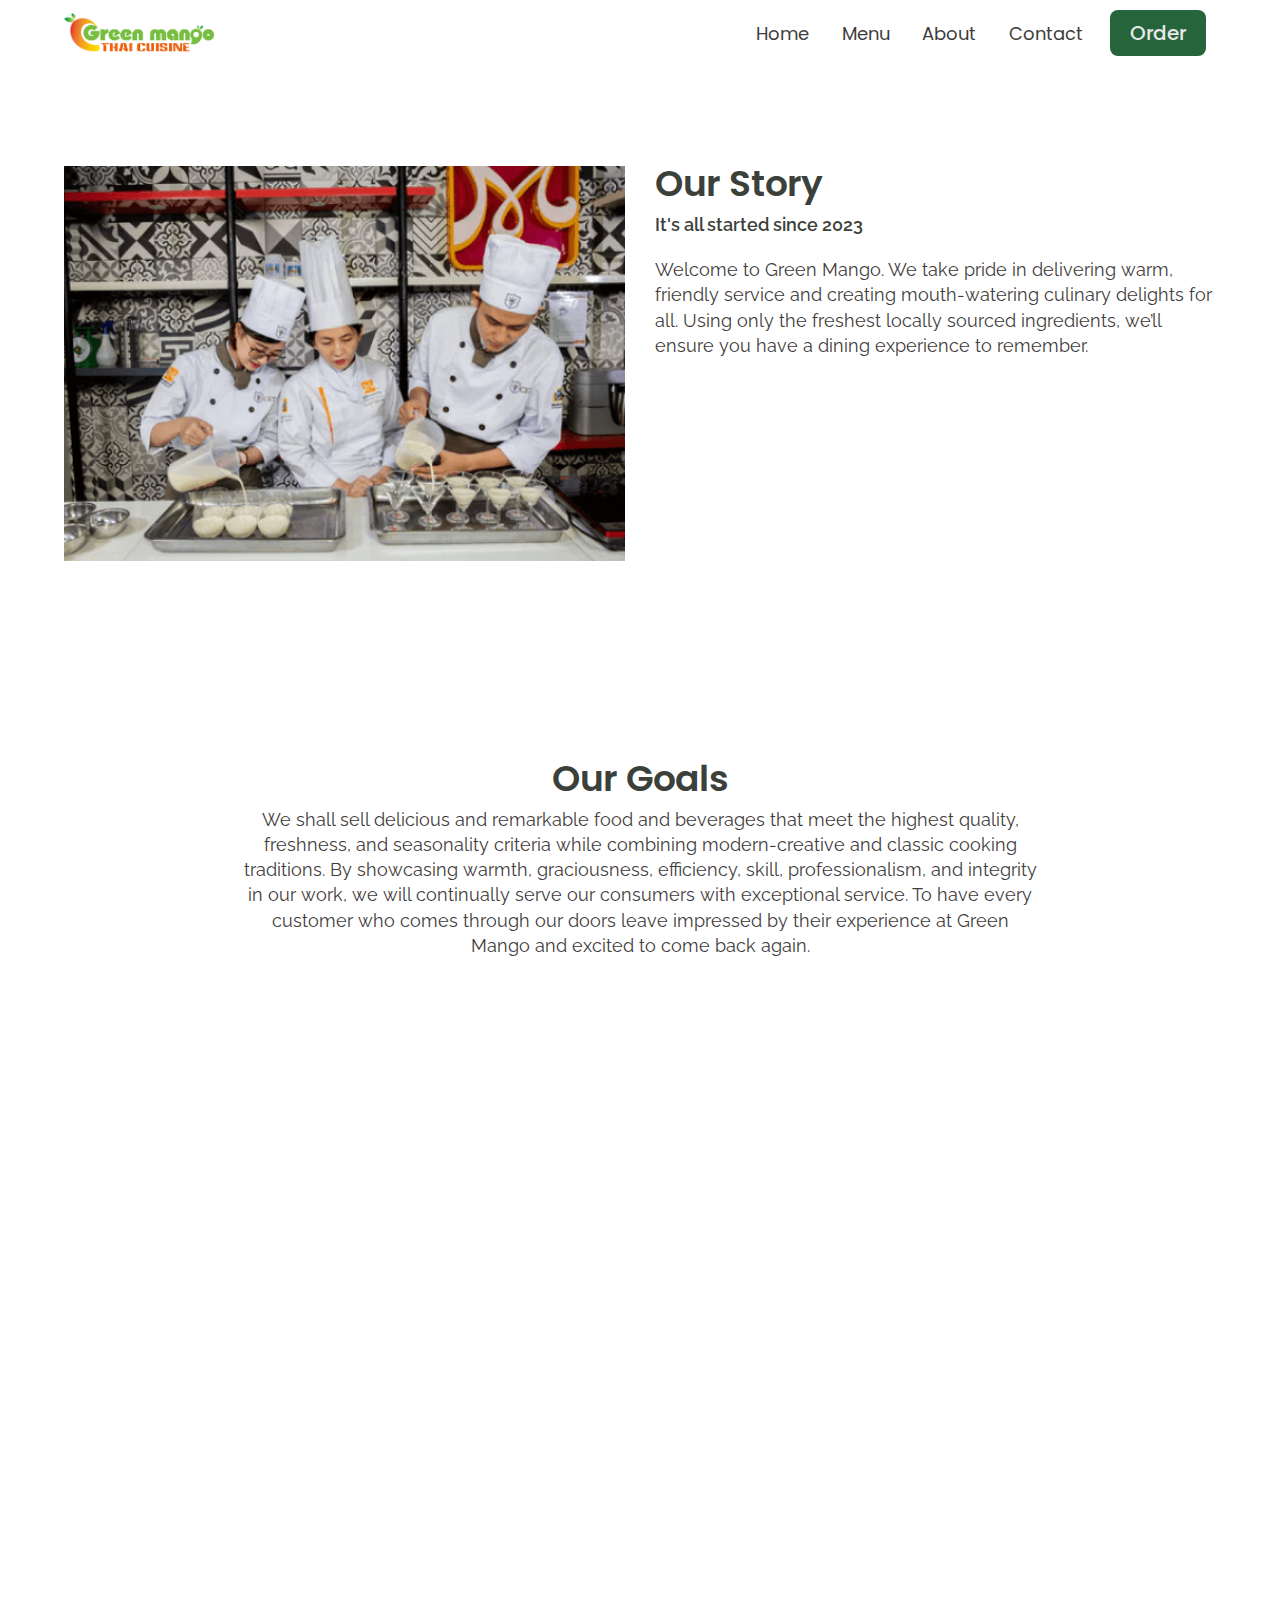
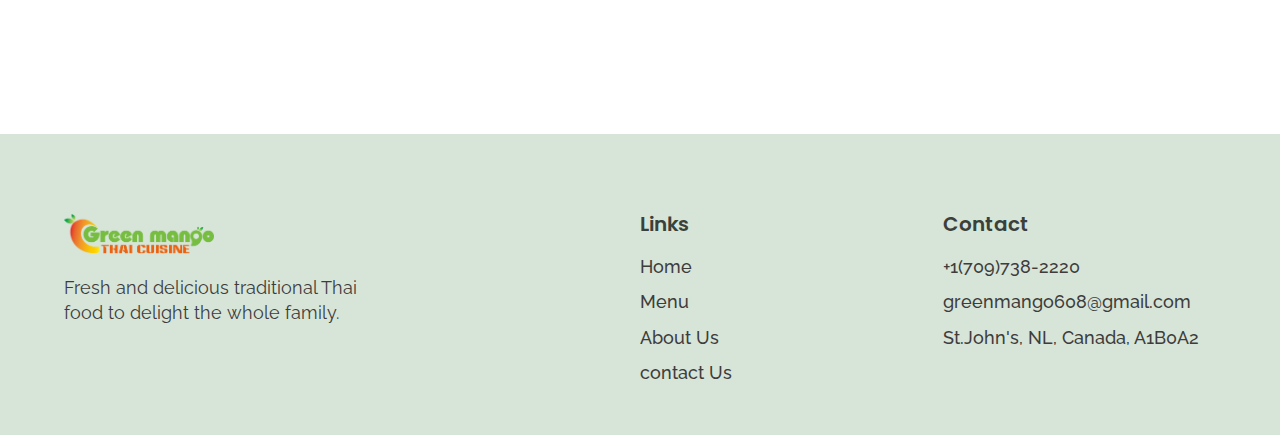
<file: about1.html>
<!DOCTYPE html>
<html lang="en">

<head>
  <meta charset="UTF-8">
  <meta http-equiv="X-UA-Compatible" content="IE=edge">
  <meta name="viewport" content="width=device-width, initial-scale=1.0">
  <link rel="shortcut icon" href="./images/gmLogo.png" type="image/x-icon">
  <title>About | Green Mango</title>
  <link rel="stylesheet" href="./reset.css">
  <link rel="stylesheet" href="./globalStyles.css">
  <link rel="stylesheet" href="./components.css">
  <!-- aos library css  -->
  <link rel="stylesheet" href="aos.css" />
  <link rel="stylesheet" href="./aboutus.css">
</head>

<body>
  <!-- Nav Section -->
  <div class="nav">
    <div class="container">
      <div class="nav__wrapper">
        <a href="./index.html" class="logo">
          <img src="./images/loGo.png" alt="Green Mango">
        </a>
        <nav>
          <div class="nav__icon">
            <svg xmlns="http://www.w3.org/2000/svg" width="24" height="24" viewBox="0 0 24 24" fill="none"
              stroke="currentColor" stroke-width="2" stroke-linecap="round" stroke-linejoin="round"
              class="feather feather-menu">
              <line x1="3" y1="12" x2="21" y2="12" />
              <line x1="3" y1="6" x2="21" y2="6" />
              <line x1="3" y1="18" x2="21" y2="18" />
            </svg>
          </div>
          <div class="nav__bgOverlay"></div>
          <ol class="nav__list">
            <div class="nav__close">
              <svg xmlns="http://www.w3.org/2000/svg" width="24" height="24" viewBox="0 0 24 24" fill="none"
                stroke="currentColor" stroke-width="2" stroke-linecap="round" stroke-linejoin="round"
                class="feather feather-x">
                <line x1="18" y1="6" x2="6" y2="18" />
                <line x1="6" y1="6" x2="18" y2="18" />
              </svg>
            </div>
            <div class="nav__list__wrapper">

              <li><a class="nav__link" href="./index.html">Home</a></li>
              <li><a class="nav__link" href="./menu1.html">Menu</a></li>
              <li><a class="nav__link" href="./about1.html">About</a></li>
              <li><a class="nav__link" href="./contact.html">Contact</a></li>
              <li><a href="https://order.mealkeyway.com/merchant/486e61506f4478584c62777477367a756e66715a43773d3d/main" class="btn primary-btn">Order</a></li>
            </div>
          </ol>
        </nav>
      </div>
    </div>
  </div>
  <!-- End Nav Section -->
  <!-- Our Story Section -->
  <section id="ourStory" data-aos="fade-up">
    <div class="container">
      <div class="ourStory__wrapper">

        <div class="ourStory__img">
          <img src="./images/ourStoryImg.png" alt="Green Mango">
        </div>
        <div class="ourStory__info">
          <h3 class="ourStory__title">
            Our Story
          </h3>
          <p class="ourStory__subtitle">
            It's all started since 2023
          </p>
          <p class="ourStory__text">
            Welcome to Green Mango. We take pride in delivering warm, friendly service and creating mouth-watering
            culinary delights for all. Using only the freshest locally sourced ingredients, we’ll ensure you have a
            dining experience to remember.
          </p>
        </div>
      </div>
    </div>
  </section>
  <!-- End Our Story Section -->
  <!-- Our Goals -->
  <section id="ourGoals" data-aos="fade-down">
    <div class="container">
      <div class="ourGoals__info">
        <h3 class="ourGoals__title">
          Our Goals
        </h3>
        <p class="ourGoals__text">
          We shall sell delicious and remarkable food and beverages that meet the highest quality, freshness, and
          seasonality criteria while combining modern-creative and classic cooking traditions. By showcasing warmth,
          graciousness, efficiency, skill, professionalism, and integrity in our work, we will continually serve our
          consumers with exceptional service. To have every customer who comes through our doors leave impressed by
          their experience at Green Mango and excited to come back again.
        </p>
      </div>
      <div class="ourGoals__imgs__wrapper" data-aos="fade-up">
        <div class="ourGoals__img1">
          <img src="./images/ourGoals_img1.png" alt="kitchen img">
        </div>
        <div class="ourGoals__img2">
          <img src="./images/ourGoals_img2.png" alt="kitchen img">
        </div>
        <div class="ourGoals__img3">
          <img src="./images/ourGoals_img3.png" alt="kitchen img">
        </div>
      </div>
    </div>
  </section>
  <!-- End Our Goals -->
  <!-- Footer -->
  <footer>
    <div class="container">
      <div class="footer__wrapper">
        <div class="footer__col1">
          <div class="footer__logo">
            <img src="./images/loGo.png" alt="Green Mango">
          </div>
          <p class="footer__desc">
            Fresh and delicious traditional Thai food to delight the whole family.
          </p>
        </div>
        <div class="footer__col2">
          <h3 class="footer__text__title">
            Links
          </h3>
          <ol class="footer__text">
            <li>
              <a href="/index.html">Home</a>
            </li>
            <li>
              <a href="./menu1.html">Menu</a>
            </li>
            <li>
              <a href="./about1.html">About Us</a>
            </li>
            <li>
              <a href="./contact.html">contact Us</a>
            </li>
          </ol>
        </div>
        <div class="footer__col4">
          <h3 class="footer__text__title">
            Contact
          </h3>
          <ol class="footer__text">
            <li>
              <a href="#">+1(709)738-2220</a>
            </li>
            <li>
              <a href="#">greenmango608@gmail.com</a>
            </li>
            <li>
              <a href="#">St.John's, NL, Canada, A1B0A2</a>
            </li>
          </ol>
        </div>
      </div>
    </div>
  </footer>

  <!-- End Footer -->

  <!-- aos scripts -->
  <script src="aos.js"></script>
  <!-- custom scripts -->
  <script src="./main.js"></script>
</body>

</html>
</file>
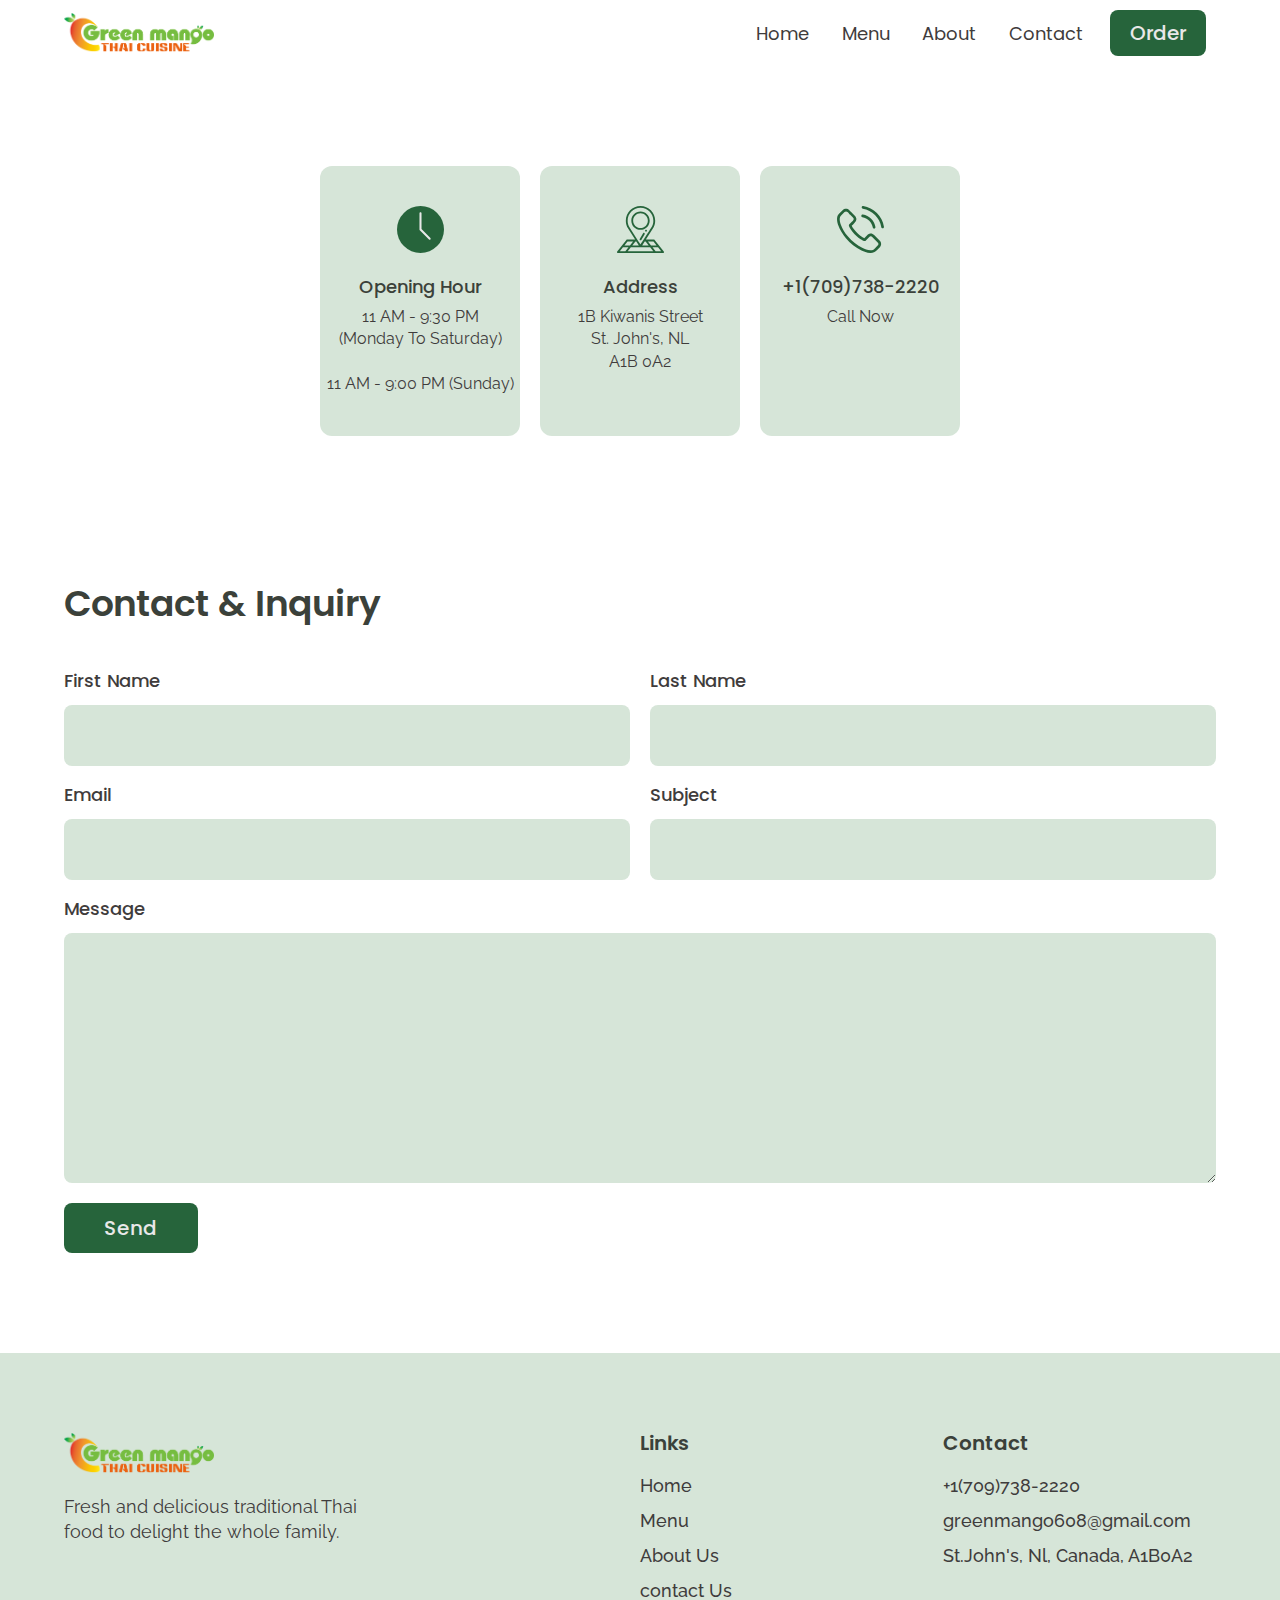
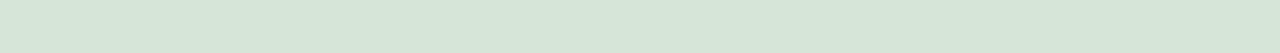
<file: contact.html>
<!DOCTYPE html>
<html lang="en">

<head>
  <meta charset="UTF-8">
  <meta http-equiv="X-UA-Compatible" content="IE=edge">
  <meta name="viewport" content="width=device-width, initial-scale=1.0">
  <link rel="shortcut icon" href="./images/gmLogo.png" type="image/x-icon">
  <title>Contact | Green Mango</title>
  <link rel="stylesheet" href="./reset.css">
  <link rel="stylesheet" href="./globalStyles.css">
  <link rel="stylesheet" href="./components.css">
  <!-- aos library css  -->
  <link rel="stylesheet" href="aos.css" />
  <!-- Add your custom css -->
</head>

<body>
  <!-- Nav Section -->
  <div class="nav">
    <div class="container">
      <div class="nav__wrapper">
        <a href="./index.html" class="logo">
          <img src="./images/loGo.png" alt="Green Mango">
        </a>
        <nav>
          <div class="nav__icon">
            <svg xmlns="http://www.w3.org/2000/svg" width="24" height="24" viewBox="0 0 24 24" fill="none"
              stroke="currentColor" stroke-width="2" stroke-linecap="round" stroke-linejoin="round"
              class="feather feather-menu">
              <line x1="3" y1="12" x2="21" y2="12" />
              <line x1="3" y1="6" x2="21" y2="6" />
              <line x1="3" y1="18" x2="21" y2="18" />
            </svg>
          </div>
          <div class="nav__bgOverlay"></div>
          <ol class="nav__list">
            <div class="nav__close">
              <svg xmlns="http://www.w3.org/2000/svg" width="24" height="24" viewBox="0 0 24 24" fill="none"
                stroke="currentColor" stroke-width="2" stroke-linecap="round" stroke-linejoin="round"
                class="feather feather-x">
                <line x1="18" y1="6" x2="6" y2="18" />
                <line x1="6" y1="6" x2="18" y2="18" />
              </svg>
            </div>
            <div class="nav__list__wrapper">

              <li><a class="nav__link" href="./index.html">Home</a></li>
              <li><a class="nav__link" href="./menu1.html">Menu</a></li>
              <li><a class="nav__link" href="./about1.html">About</a></li>
              <li><a class="nav__link" href="./contact.html">Contact</a></li>
              <li><a href="https://order.mealkeyway.com/merchant/486e61506f4478584c62777477367a756e66715a43773d3d/main" class="btn primary-btn">Order</a></li>
            </div>
          </ol>
        </nav>
      </div>
    </div>
  </div>
  <!-- End Nav Section -->
  <!-- Store Info Section -->
  <section id="storeInfo" data-aos="fade-up">
    <div class="container">
      <div class="storeInfo__wrapper">
        <div class="storeInfo__item">
          <div class="storeInfo__icon">
            <img src="./images/wall-clock-icon.svg" alt="clock icon">
          </div>
          <h3 class="storeInfo__title">
            Opening Hour
          </h3>

          <p class="storeInfo__text">
            11 AM - 9:30 PM<br>(Monday To Saturday)
            <br>
            <br>
            11 AM - 9:00 PM (Sunday)
          </p>
        </div>
        <div class="storeInfo__item">
          <div class="storeInfo__icon">
            <img src="./images/address-icon.svg" alt="clock icon">
          </div>
          <h3 class="storeInfo__title">
            Address
          </h3>
          <p class="storeInfo__text">
            1B Kiwanis Street<br> 
            St. John's, NL<br>A1B 0A2
          </p>
        </div>
        <div class="storeInfo__item">
          <div class="storeInfo__icon">
            <img src="./images/phone-icon.svg" alt="clock icon">
          </div>
          <h3 class="storeInfo__title">
            +1(709)738-2220
          </h3>
          <p class="storeInfo__text">
            Call Now
          </p>
        </div>
      </div>
    </div>
  </section>
  <!-- End Store Info Section -->
  <!-- Contact Form Section -->
  <section id="form" data-aos="fade-down">
    <div class="container">
      <h3 class="form__title">
        Contact & Inquiry
      </h3>
      <div class="form__wrapper">
        <form name="contact" method="POST" netlify>
          <div class="form__group">
            <label for="firstName">First Name</label>
            <input type="text" id="firstName" name="First Name" required>
          </div>
          <div class="form__group">
            <label for="lastName">Last Name</label>
            <input type="text" id="lastName" name="Last Name" required>
          </div>
          <div class="form__group">
            <label for="email">Email</label>
            <input type="email" id="email" name="Email" required>
          </div>
          <div class="form__group">
            <label for="subject">Subject</label>
            <input type="text" id="subject" name="Subject" required>
          </div>
          <div class="form__group form__group__full">
            <label for="message">Message</label>
            <textarea name="Message" id="message" cols="30" rows="10" required></textarea>
          </div>
          <button type="submit" class="btn primary-btn">Send</button>
        </form>
      </div>
    </div>
  </section>
  <!-- End Contact Form Section-->
  <!-- Footer -->
  <footer>
    <div class="container">
      <div class="footer__wrapper">
        <div class="footer__col1">
          <div class="footer__logo">
            <img src="./images/loGo.png" alt="Green Mango">
          </div>
          <p class="footer__desc">
            Fresh and delicious traditional Thai food to delight the whole family.
          </p>
        </div>
        <div class="footer__col2">
          <h3 class="footer__text__title">
            Links
          </h3>
          <ol class="footer__text">
            <li>
              <a href="/index.html">Home</a>
            </li>
            <li>
              <a href="./menu1.html">Menu</a>
            </li>

            <li>
              <a href="./about1.html">About Us</a>
            </li>
            <li>
              <a href="./contact.html">contact Us</a>
            </li>

          </ol>
        </div>
        <div class="footer__col4">
          <h3 class="footer__text__title">
            Contact
          </h3>
          <ol class="footer__text">
            <li>
              <a href="#">+1(709)738-2220</a>
            </li>
            <li>
              <a href="#">greenmango608@gmail.com</a>
            </li>
            <li>
              <a href="#">St.John's, Nl, Canada, A1B0A2</a>
            </li>
          </ol>
        </div>
      </div>
    </div>
  </footer>


  <!-- aos script -->
  <script src="https://unpkg.com/aos@next/dist/aos.js"></script>
  <!-- custom script -->
  <script src="./main.js"></script>
</body>

</html>
</file>
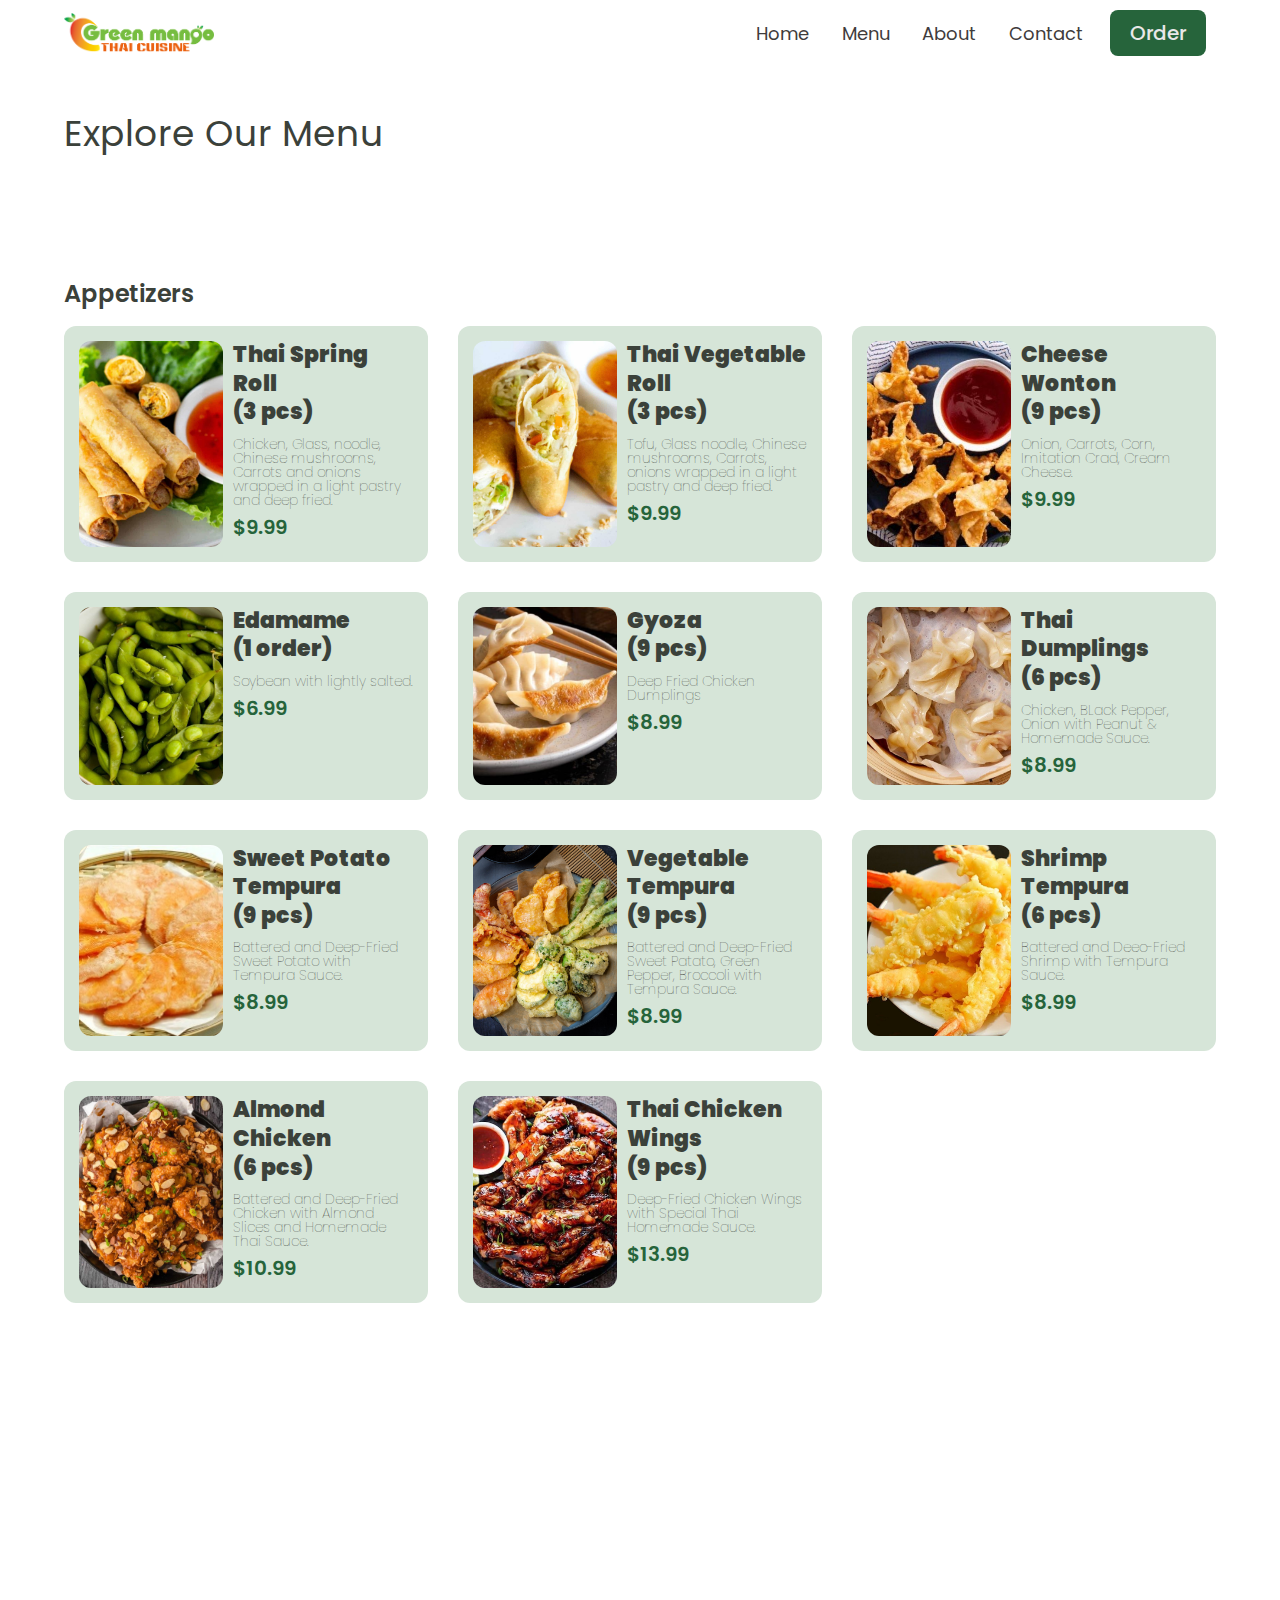
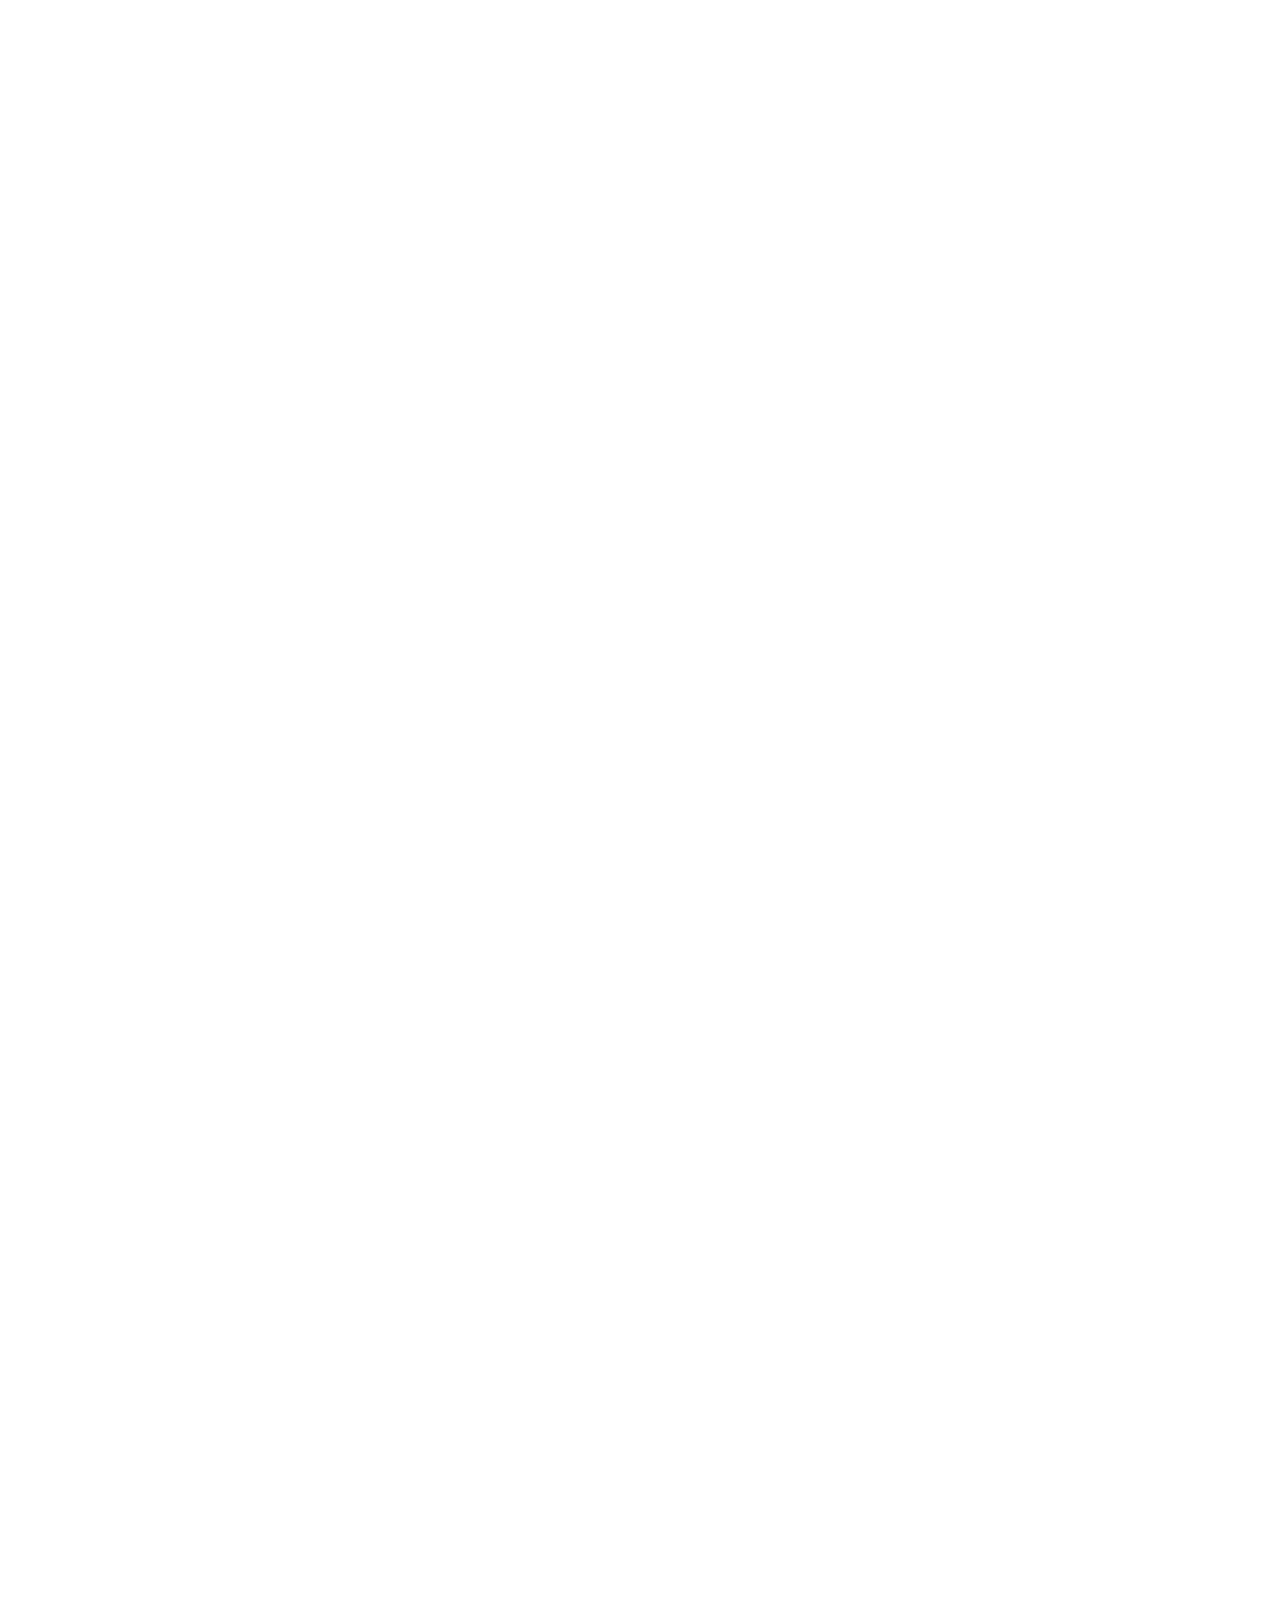
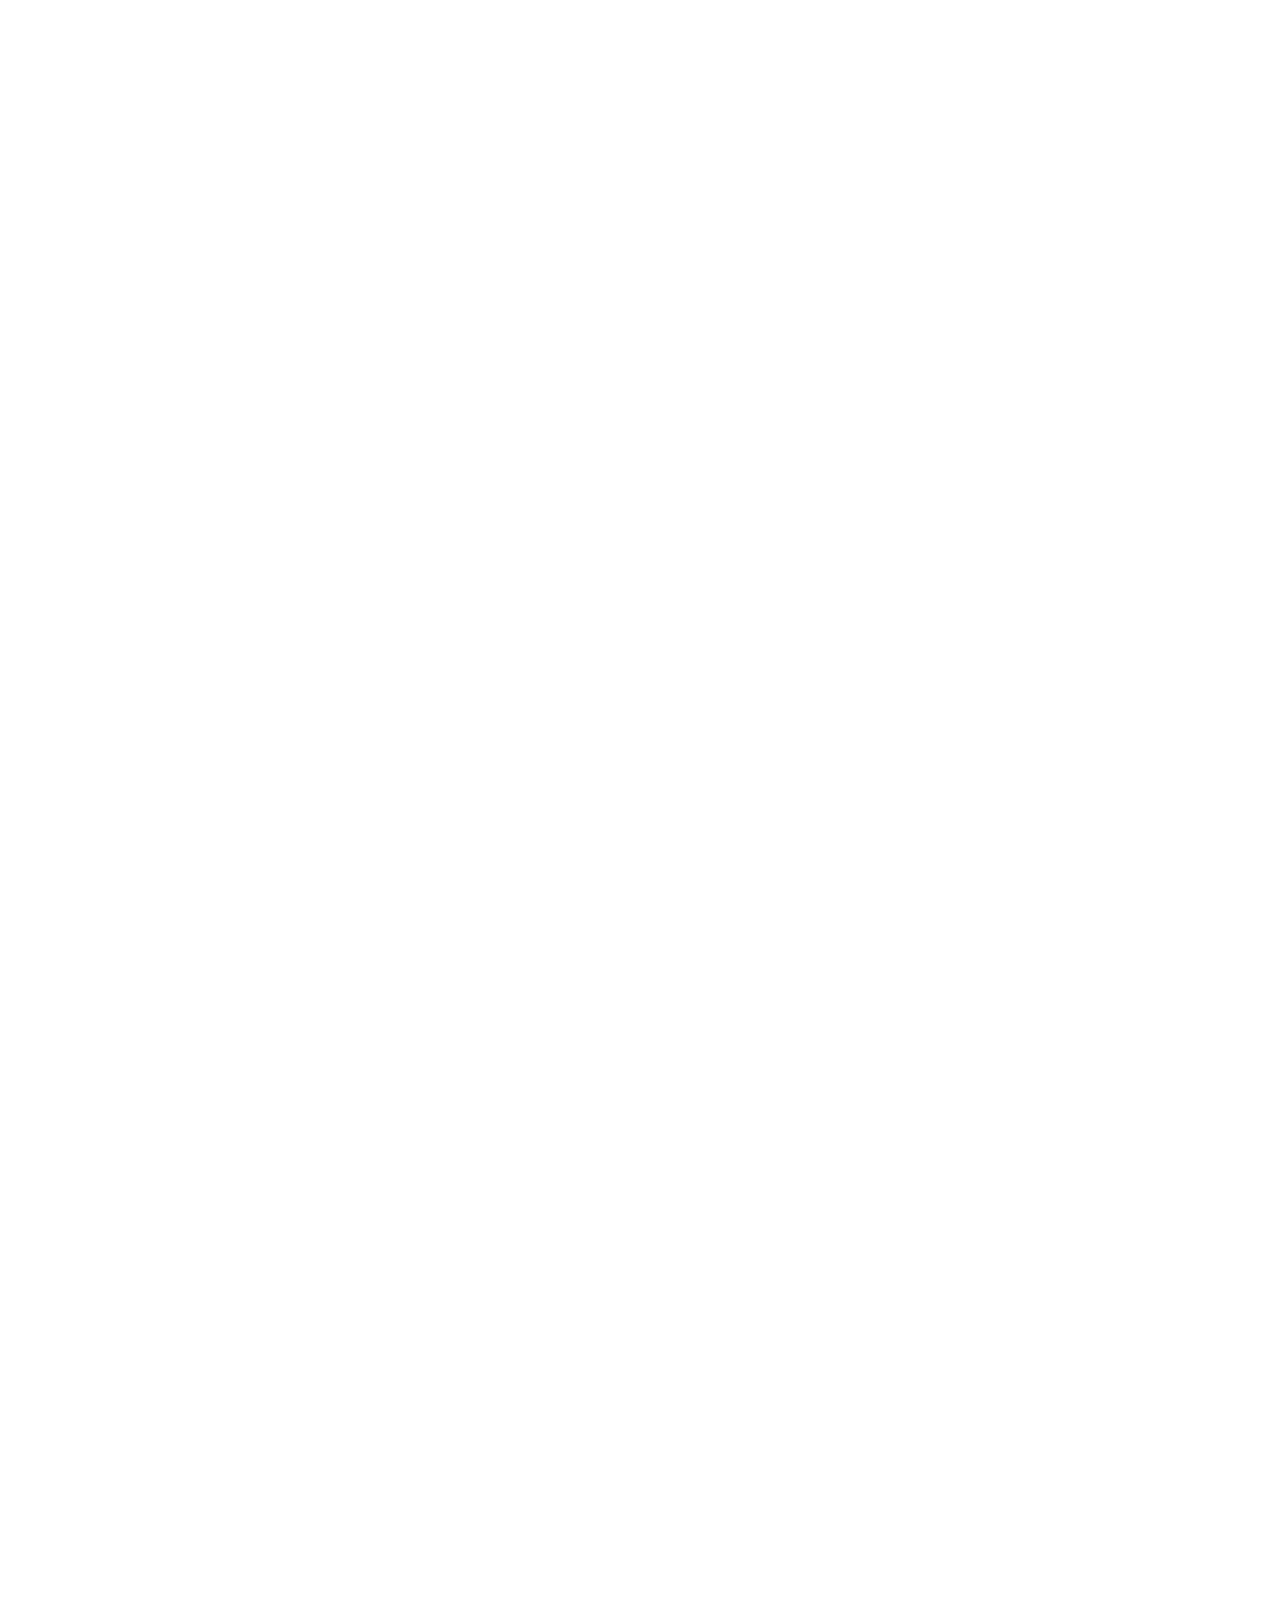
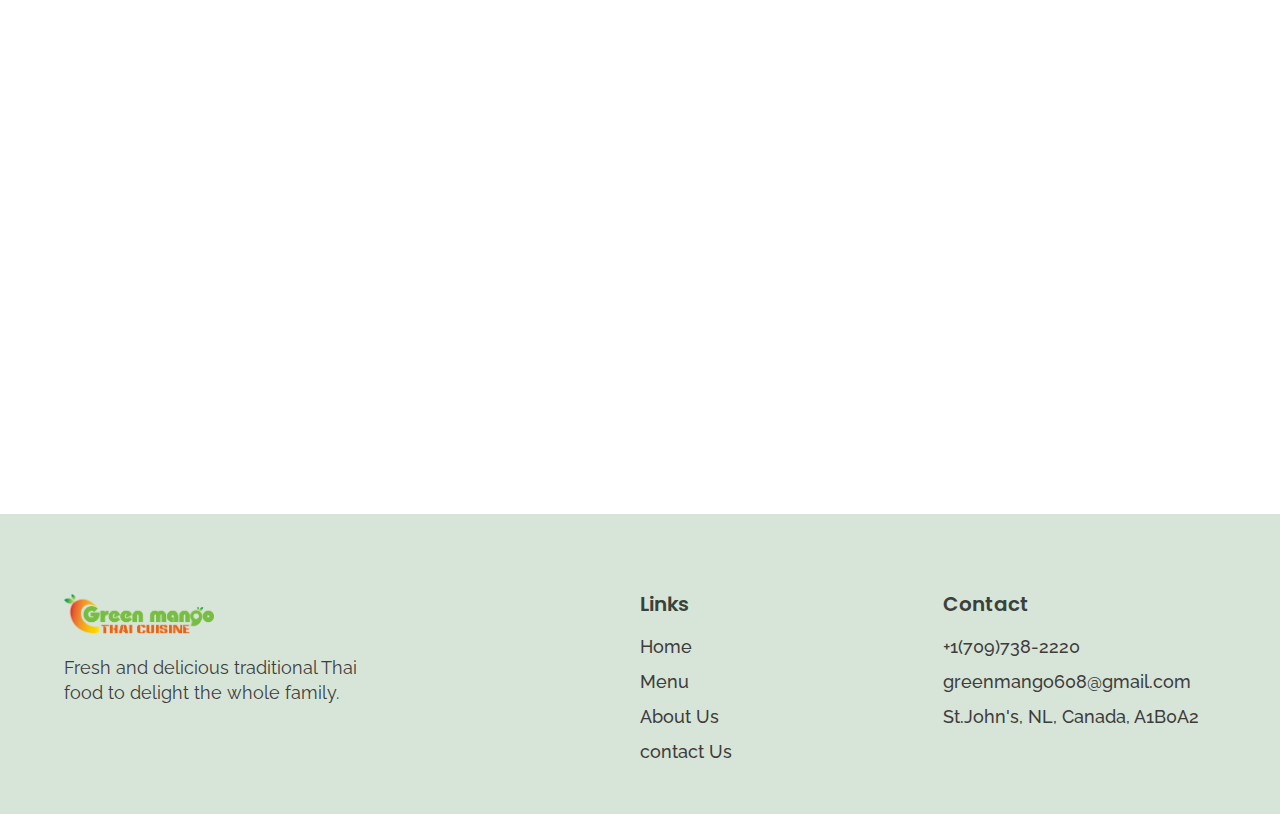
<file: menu1.html>
<!DOCTYPE html>
<html lang="en">
<head>
  <meta charset="UTF-8">
  <meta http-equiv="X-UA-Compatible" content="IE=edge">
  <meta name="viewport" content="width=device-width, initial-scale=1.0">
  <link rel="shortcut icon" href="./images/gmLogo.png" type="image/x-icon">
  <title>Menu | Green Mango</title>
  <link rel="stylesheet" href="./reset.css">
  <link rel="stylesheet" href="./globalStyles.css">
  <link rel="stylesheet" href="./components.css">
  <!-- aos library css  -->
  <link rel="stylesheet" href="./aos.css" />
  <!-- Add your custom css -->
  <link rel="stylesheet" href="./menu.css">
</head>


<body>

  <!-- Nav Section -->
  <div class="nav">
    <div class="container">
      <div class="nav__wrapper">
        <a href="./index.html" class="logo">
          <img src="./images/loGo.png">
        </a>
        <nav>
          <div class="nav__icon">
            <svg xmlns="http://www.w3.org/2000/svg" width="24" height="24" viewBox="0 0 24 24" fill="none"
              stroke="currentColor" stroke-width="2" stroke-linecap="round" stroke-linejoin="round"
              class="feather feather-menu">
              <line x1="3" y1="12" x2="21" y2="12" />
              <line x1="3" y1="6" x2="21" y2="6" />
              <line x1="3" y1="18" x2="21" y2="18" />
            </svg>
          </div>
          <div class="nav__bgOverlay"></div>
          <ol class="nav__list">
            <div class="nav__close">
              <svg xmlns="http://www.w3.org/2000/svg" width="24" height="24" viewBox="0 0 24 24" fill="none"
                stroke="currentColor" stroke-width="2" stroke-linecap="round" stroke-linejoin="round"
                class="feather feather-x">
                <line x1="18" y1="6" x2="6" y2="18" />
                <line x1="6" y1="6" x2="18" y2="18" />
              </svg>
            </div>
            <div class="nav__list__wrapper">

              <li><a class="nav__link" href="./index.html">Home</a></li>
              <li><a class="nav__link" href="./menu1.html">Menu</a></li>
              <li><a class="nav__link" href="./about1.html">About</a></li>
              <li><a class="nav__link" href="./contact.html">Contact</a></li>
              <li><a href="https://order.mealkeyway.com/merchant/486e61506f4478584c62777477367a756e66715a43773d3d/main" class="btn primary-btn">Order</a></li>
            </div>
          </ol>
        </nav>
      </div>
    </div>
  </div>
  <!-- End Nav Section -->
  <!-- page Title -->
  <section id="page__title" data-aos="fade-up">
    <div class="container">
      <h2 class="page__title__text">
        Explore Our Menu
      </h2>
    </div>
  </section>
  <!-- Appetizers -->
  <section id="dishGrid" data-aos="fade-down">
    <div class="container">
      <h2 class="dishGrid__title">
        Appetizers
      </h2>
      <div class="dishGrid__wrapper">
        <div class="dishGrid__item">
          <div class="dishGrid__item__img">
            <img src="./images/Spring-Roll-Thai.jpeg" alt="food img">
          </div>
          <div class="dishGrid__item__info">
            <h3 class="dishGrid__item__title">
              Thai Spring Roll<br>(3 pcs)
            </h3>
            <h3 class="dishGrid__item__price1">
              Chicken, Glass, noodle, Chinese mushrooms, Carrots and onions wrapped in a light pastry and deep fried.
            </h3>
            <h3 class="dishGrid__item__price">$9.99</h3>
            <h1></h1>
          </div>
        </div>
        <div class="dishGrid__item">
          <div class="dishGrid__item__img">
            <img src="./images/Thai_Vegetable_Roll.jpeg" alt="food img">
          </div>
          <div class="dishGrid__item__info">
            <h3 class="dishGrid__item__title">
              Thai Vegetable Roll<br>(3 pcs)
            </h3>
            <h3 class="dishGrid__item__price1">
              Tofu, Glass noodle, Chinese mushrooms, Carrots, onions wrapped in a light pastry and deep fried.
            </h3>
            <h3 class="dishGrid__item__price">$9.99</h3>
          </div>
        </div>
        <div class="dishGrid__item">
          <div class="dishGrid__item__img">
            <img src="./images/Cheese_wonton.jpg" alt="food img">
          </div>
          <div class="dishGrid__item__info">
            <h3 class="dishGrid__item__title">
              Cheese Wonton<br>(9 pcs)
            </h3>
            <h3 class="dishGrid__item__price1">
              Onion, Carrots, Corn, Imitation Crad, Cream Cheese.
            </h3>
            <h3 class="dishGrid__item__price">$9.99</h3>
          </div>
        </div>
        <div class="dishGrid__item">
          <div class="dishGrid__item__img">
            <img src="./images/Edemame.jpg" alt="food img">
          </div>
          <div class="dishGrid__item__info">
            <h3 class="dishGrid__item__title">
              Edamame<br>(1 order)
            </h3>
            <h3 class="dishGrid__item__price1">
              Soybean with lightly salted.
            </h3>
            <h3 class="dishGrid__item__price">$6.99</h3>
          </div>
        </div>
        
        <div class="dishGrid__item">
          <div class="dishGrid__item__img">
            <img src="./images/Gyoza.jpeg" alt="food img">
          </div>
          <div class="dishGrid__item__info">
            <h3 class="dishGrid__item__title">
              Gyoza<br>(9 pcs)
            </h3>
            <h3 class="dishGrid__item__price1">
              Deep Fried Chicken Dumplings
            </h3>
            <h3 class="dishGrid__item__price">$8.99</h3>
          </div>
        </div>
        
        <div class="dishGrid__item">
          <div class="dishGrid__item__img">
            <img src="./images/Thai_Dumplings.jpg" alt="food img">
          </div>
          <div class="dishGrid__item__info">
            <h3 class="dishGrid__item__title">
              Thai Dumplings<br>(6 pcs)
            </h3>
            <h3 class="dishGrid__item__price1">
              Chicken, BLack Pepper, Onion with Peanut & Homemade Sauce.
            </h3>
            <h3 class="dishGrid__item__price">$8.99</h3>
          </div>
        </div>
        <div class="dishGrid__item">
          <div class="dishGrid__item__img">
            <img src="./images/SPT.jpg" alt="food img">
          </div>
          <div class="dishGrid__item__info">
            <h3 class="dishGrid__item__title">
              Sweet Potato Tempura<br>(9 pcs)
            </h3>
            <h3 class="dishGrid__item__price1">
              Battered and Deep-Fried Sweet Potato with Tempura Sauce.
            </h3>
            <h3 class="dishGrid__item__price">$8.99</h3>

          </div>
        </div>
        <div class="dishGrid__item">
          <div class="dishGrid__item__img">
            <img src="./images/Veg_Tempura.jpg" alt="food img">
          </div>
          <div class="dishGrid__item__info">
            <h3 class="dishGrid__item__title">
              Vegetable Tempura<br>(9 pcs)
            </h3>
            <h3 class="dishGrid__item__price1">
              Battered and Deep-Fried Sweet Patato, Green Pepper, Broccoli with Tempura Sauce.
            </h3>
            <h3 class="dishGrid__item__price">$8.99</h3>
          </div>
        </div>
        <div class="dishGrid__item">
          <div class="dishGrid__item__img">
            <img src="./images/Shrimp_Tempura.jpg" alt="food img">
          </div>
          <div class="dishGrid__item__info">
            <h3 class="dishGrid__item__title">
              Shrimp Tempura<br>(6 pcs)
            </h3>
            <h3 class="dishGrid__item__price1">
              Battered and Deeo-Fried Shrimp with Tempura Sauce.
            </h3>
            <h3 class="dishGrid__item__price">$8.99</h3>
          </div>
        </div>
        <div class="dishGrid__item">
          <div class="dishGrid__item__img">
            <img src="./images/Almond_chicken.jpg" alt="food img">
          </div>
          <div class="dishGrid__item__info">
            <h3 class="dishGrid__item__title">
              Almond Chicken<br>(6 pcs)
            </h3>
            <h3 class="dishGrid__item__price1">
              Battered and Deep-Fried Chicken with Almond Slices and Homemade Thai Sauce.
            </h3>
            <h3 class="dishGrid__item__price">$10.99</h3>
          </div>
        </div>
        <div class="dishGrid__item">
          <div class="dishGrid__item__img">
            <img src="./images/Thai_chicken_wings.jpg" alt="food img">
          </div>
          <div class="dishGrid__item__info">
            <h3 class="dishGrid__item__title">
              Thai Chicken Wings<br>(9 pcs)
            </h3>
            <h3 class="dishGrid__item__price1">
              Deep-Fried Chicken Wings with Special Thai Homemade Sauce.
            </h3>
            <h3 class="dishGrid__item__price">$13.99</h3>
          </div>
        </div>
      </div>
    </div>
  </section>
  <!-- End Appetizer Dishes -->
  <!-- Soup and Salad Dishes -->
  <section id="dishGrid" data-aos="fade-up">
    <div class="container">
      <h2 class="dishGrid__title">
        Soup & Salad
      </h2>
      <div class="dishGrid__wrapper">
        <div class="dishGrid__item">
          <div class="dishGrid__item__img">
            <img src="./images/Wonton_soup.jpg" alt="food img">
          </div>
          <div class="dishGrid__item__info">
            <h3 class="dishGrid__item__title">
              Thai Wonton Soup (6 pcs, 16 OZ)
            </h3>
            <h3 class="dishGrid__item__price1">
              Chicken, Black Pepper, Onion with Homemade Chicken Soup.
            </h3>
            <h3 class="dishGrid__item__price">$7.99</h3>
          </div>
        </div>
        <div class="dishGrid__item">
          <div class="dishGrid__item__img">
            <img src="./images/Tom_Yum_Soup.jpg" alt="food img">
          </div>
          <div class="dishGrid__item__info">
            <h3 class="dishGrid__item__title">
              Thai Tom Yun Soup (16 OZ, GLUTEN FREE)
            </h3>
            <h3 class="dishGrid__item__price1">
              Chicken, Shrimp(One/Two), Tomato, Mushroom, Onion, Lemongrass.
            </h3>
            <h3 class="dishGrid__item__price">$8.99</h3>
          </div>
        </div>
        <div class="dishGrid__item">
          <div class="dishGrid__item__img">
            <img src="./images/Tom_Yum_Wonton_Soup.jpg" alt="food img">
          </div>
          <div class="dishGrid__item__info">
            <h3 class="dishGrid__item__title">
              Thai Tom Yun Wonton Soup (16 OZ, GLUTEN FREE)
            </h3>
            <h3 class="dishGrid__item__price1">
              Chicken, Black Pepper, Onion with Thai Tom Yum Soup, Tomato, Mushroom, Onion, Lemongrass.
            </h3>
            <h3 class="dishGrid__item__price">$7.99</h3>
          </div>
        </div>
        <div class="dishGrid__item">
          <div class="dishGrid__item__img">
            <img src="./images/Tom_Yum_Wonton_Soup.jpg" alt="food img">
          </div>
          <div class="dishGrid__item__info">
            <h3 class="dishGrid__item__title">
              Tom Yum Noodle
            </h3>
            <h3 class="dishGrid__item__price">$13.99+</h3>
          </div>
        </div>
        <div class="dishGrid__item">
          <div class="dishGrid__item__img">
            <img src="./images/Tom_Yum_Wonton_Soup.jpg" alt="food img">
          </div>
          <div class="dishGrid__item__info">
            <h3 class="dishGrid__item__title">
              Thai Chicken Noodle Soup
            </h3>
            <h3 class="dishGrid__item__price">$13.99</h3>
          </div>
        </div>
      </div>
    </div>
  </section>
  <!-- End Soup and Salad -->
  <!-- Thai Dishes -->
  <section id="dishGrid" data-aos="fade-up">
    <div class="container">
      <h2 class="dishGrid__title">
        Thai Food
      </h2>
      <div class="dishGrid__wrapper">
        <div class="dishGrid__item">
          <div class="dishGrid__item__img">
            <img src="./images/Special_Pad_thai.jpg" alt="food img">
          </div>
          <div class="dishGrid__item__info">
            <h3 class="dishGrid__item__title">
              Special Pad Thai
            </h3>
            <h3 class="dishGrid__item__price">$19.99</h3>

          </div>
        </div>
        <div class="dishGrid__item">
          <div class="dishGrid__item__img">
            <img src="./images/Chicken_Pad_Thai.jpg" alt="food img">
          </div>
          <div class="dishGrid__item__info">
            <h3 class="dishGrid__item__title">
              Chicken Pad Thai
            </h3>
            <h3 class="dishGrid__item__price">$16.99</h3>

          </div>
        </div>
        <div class="dishGrid__item">
          <div class="dishGrid__item__img">
            <img src="./images/Green_MAngo_Chicken.jpg" alt="food img">
          </div>
          <div class="dishGrid__item__info">
            <h3 class="dishGrid__item__title">
              Green Mango Chicken
            </h3>
            <h3 class="dishGrid__item__price">$16.99</h3>

          </div>
        </div>
        <div class="dishGrid__item">
          <div class="dishGrid__item__img">
            <img src="./images/Cashew_Chicken.jpg" alt="food img">
          </div>
          <div class="dishGrid__item__info">
            <h3 class="dishGrid__item__title">
              Cashew Chicken
            </h3>
            <h3 class="dishGrid__item__price">$19.99</h3>
 
          </div>
        </div>
        <div class="dishGrid__item">
          <div class="dishGrid__item__img">
            <img src="./images/Chicken_PS.jpg" alt="food img">
          </div>
          <div class="dishGrid__item__info">
            <h3 class="dishGrid__item__title">
              Chicken Peanut Sauce
            </h3>
            <h3 class="dishGrid__item__price">$16.99</h3>

          </div>
        </div>
        <div class="dishGrid__item">
          <div class="dishGrid__item__img">
            <img src="./images/Curry_Chicken.jpg" alt="food img">
          </div>
          <div class="dishGrid__item__info">
            <h3 class="dishGrid__item__title">
              Yellow Curry Chicken
            </h3>
            <h3 class="dishGrid__item__price">$17.99</h3>

          </div>
        </div>
                <div class="dishGrid__item">
          <div class="dishGrid__item__img">
            <img src="./images/Curry_Chicken.jpg" alt="food img">
          </div>
          <div class="dishGrid__item__info">
            <h3 class="dishGrid__item__title">
              Green Curry Chicken
            </h3>
            <h3 class="dishGrid__item__price">$17.99</h3>

          </div>
        </div>
        <div class="dishGrid__item">
          <div class="dishGrid__item__img">
            <img src="./images/Curry_Chicken.jpg" alt="food img">
          </div>
          <div class="dishGrid__item__info">
            <h3 class="dishGrid__item__title">
              Yellow Curry Shrimp
            </h3>
            <h3 class="dishGrid__item__price">$18.99</h3>

          </div>
        </div>
        <div class="dishGrid__item">
          <div class="dishGrid__item__img">
            <img src="./images/SB_Chicken_Beef.jpg" alt="food img">
          </div>
          <div class="dishGrid__item__info">
            <h3 class="dishGrid__item__title">
              Spicy Basil Chicken
            </h3>
            <h3 class="dishGrid__item__price">$18.99</h3>

          </div>
        </div>
        <div class="dishGrid__item">
          <div class="dishGrid__item__img">
            <img src="./images/SB_Chicken_Beef.jpg" alt="food img">
          </div>
          <div class="dishGrid__item__info">
            <h3 class="dishGrid__item__title">
              Spicy Basil Beef
            </h3>
            <h3 class="dishGrid__item__price">$18.99</h3>

          </div>
        </div>
        <div class="dishGrid__item">
          <div class="dishGrid__item__img">
            <img src="./images/Pineapple_Chicken.jpg" alt="food img">
          </div>
          <div class="dishGrid__item__info">
            <h3 class="dishGrid__item__title">
              Pineapple Chicken
            </h3>
            <h3 class="dishGrid__item__price">$18.99</h3>

          </div>
        </div>
        
        <div class="dishGrid__item">
          <div class="dishGrid__item__img">
            <img src="./images/CUrry_Tofu.jpg" alt="food img">
          </div>
          <div class="dishGrid__item__info">
            <h3 class="dishGrid__item__title">
              Yellow Curry Tofu
            </h3>
            <h3 class="dishGrid__item__price">$13.99</h3>

          </div>
        </div>
        <div class="dishGrid__item">
          <div class="dishGrid__item__img">
            <img src="./images/Pineapple_FR.jpg" alt="food img">
          </div>
          <div class="dishGrid__item__info">
            <h3 class="dishGrid__item__title">
              Thai Pineapple Fried Rice
            </h3>
            <h3 class="dishGrid__item__price">$13.99</h3>

          </div>
        </div>
        <div class="dishGrid__item">
          <div class="dishGrid__item__img">
            <img src="./images/Veg_FR.jpg" alt="food img">
          </div>
          <div class="dishGrid__item__info">
            <h3 class="dishGrid__item__title">
              Thai Vegetables Fried Rice
            </h3>
            <h3 class="dishGrid__item__price">$13.99</h3>

          </div>
        </div>
        
      </div>
    </div>
  </section>
  <!-- End Thai Dishes -->
  <!-- Japanese Dishes -->
    <section id="dishGrid" data-aos="fade-up">
      <div class="container">
        <h2 class="dishGrid__title">
          Japanese Food
        </h2>
        <div class="dishGrid__wrapper">
          <div class="dishGrid__item">
            <div class="dishGrid__item__img">
              <img src="./images/Green_mango_Roll.jpg" alt="food img">
            </div>
            <div class="dishGrid__item__info">
              <h3 class="dishGrid__item__title">
                Green Manfo Roll<br>(veg)
              </h3>
              <h3 class="dishGrid__item__price">$7.99</h3>

            </div>
          </div>
          <div class="dishGrid__item">
            <div class="dishGrid__item__img">
              <img src="./images/Cali_Roll.jpg" alt="food img">
            </div>
            <div class="dishGrid__item__info">
              <h3 class="dishGrid__item__title">
                California Roll<br>(8 pcs)
              </h3>
              <h3 class="dishGrid__item__price">$6.99</h3>

            </div>
          </div>
          <div class="dishGrid__item">
            <div class="dishGrid__item__img">
              <img src="./images/SC_Roll.jpg" alt="food img">
            </div>
            <div class="dishGrid__item__info">
              <h3 class="dishGrid__item__title">
                Spicy Crab Roll<br>(8 pcs)
              </h3>
              <h3 class="dishGrid__item__price">$7.99</h3>

            </div>
          </div>
          <div class="dishGrid__item">
            <div class="dishGrid__item__img">
              <img src="./images/Salmon_Roll.jpg" alt="food img">
            </div>
            <div class="dishGrid__item__info">
              <h3 class="dishGrid__item__title">
                Spicy Salmon Roll<br>(8 pcs)
              </h3>
              <h3 class="dishGrid__item__price">$8.99</h3>

            </div>
          </div>
          <div class="dishGrid__item">
            <div class="dishGrid__item__img">
              <img src="./images/Tuna_roll.jpg" alt="food img">
            </div>
            <div class="dishGrid__item__info">
              <h3 class="dishGrid__item__title">
                Spicy Tuna Roll<br>(8 pcs)
              </h3>
              <h3 class="dishGrid__item__price">$8.99</h3>

            </div>
          </div>
          <div class="dishGrid__item">
            <div class="dishGrid__item__img">
              <img src="./images/SP_Roll.jpg" alt="food img">
            </div>
            <div class="dishGrid__item__info">
              <h3 class="dishGrid__item__title">
                Sweet Potato Roll<br>(8 pcs, veg)
              </h3>
              <h3 class="dishGrid__item__price">$6.99</h3>

            </div>
          </div>
          <div class="dishGrid__item">
            <div class="dishGrid__item__img">
              <img src="./images/Dynamite_Roll.jpg" alt="food img">
            </div>
            <div class="dishGrid__item__info">
              <h3 class="dishGrid__item__title">
                Dynamite Roll<br>(10 pcs)
              </h3>
              <h3 class="dishGrid__item__price">$12.99</h3>

            </div>
          </div>
          <div class="dishGrid__item">
            <div class="dishGrid__item__img">
              <img src="./images/Chicken_Udon.jpg" alt="food img">
            </div>
            <div class="dishGrid__item__info">
              <h3 class="dishGrid__item__title">
                Chicken Fried Udon
              </h3>
              <h3 class="dishGrid__item__price">$14.99</h3>

            </div>
          </div>
          <div class="dishGrid__item">
            <div class="dishGrid__item__img">
              <img src="./images/Beef_Udon.jpg" alt="food img">
            </div>
            <div class="dishGrid__item__info">
              <h3 class="dishGrid__item__title">
                Beef Fried Udon
              </h3>
              <h3 class="dishGrid__item__price">$14.99</h3>

            </div>
          </div>
          <div class="dishGrid__item">
            <div class="dishGrid__item__img">
              <img src="./images/Shrimp_Udon.jpg" alt="food img">
            </div>
            <div class="dishGrid__item__info">
              <h3 class="dishGrid__item__title">
                Shrimp Fried Udon
              </h3>
              <h3 class="dishGrid__item__price">$15.99</h3>

            </div>
          </div>
          <div class="dishGrid__item">
            <div class="dishGrid__item__img">
              <img src="./images/Rice.jpg" alt="food img">
            </div>
            <div class="dishGrid__item__info">
              <h3 class="dishGrid__item__title">
                Steam Rice
              </h3>
              <h3 class="dishGrid__item__price">$2.00</h3>

            </div>
          </div>
          <div class="dishGrid__item">
            <div class="dishGrid__item__img">
              <img src="./images/CR.png" alt="food img">
            </div>
            <div class="dishGrid__item__info">
              <h3 class="dishGrid__item__title">
                Coconut Rice
              </h3>
              <h3 class="dishGrid__item__price">$4.00</h3>
            </div>
          </div>
        </div>
      </div>
    </section>
  <!-- End Japanese Dishes -->
  <!-- Dinner Dishes -->
  <section id="dishGrid" data-aos="fade-up">
    <div class="container">
      <h2 class="dishGrid__title">
        Family Dinner
      </h2>
      <div class="dishGrid__wrapper">
        <div class="dishGrid__item">
          <div class="dishGrid__item__img">
            <img src="./images/Comming_Soon_Photo.jpg" alt="food img">
          </div>
          <div class="dishGrid__item__info">
            <h3 class="dishGrid__item__title">
              Dinner for Three 
            </h3>
            <h3 class="dishGrid__item__price">$69.99</h3>

          </div>
        </div>
        <div class="dishGrid__item">
          <div class="dishGrid__item__img">
            <img src="./images/Comming_Soon_Photo.jpg" alt="food img">
          </div>
          <div class="dishGrid__item__info">
            <h3 class="dishGrid__item__title">
              Dinner for Four
            </h3>
            <h3 class="dishGrid__item__price">$89.99</h3>

          </div>
        </div>
        <div class="dishGrid__item">
          <div class="dishGrid__item__img">
            <img src="./images/Comming_Soon_Photo.jpg" alt="food img">
          </div>
          <div class="dishGrid__item__info">
            <h3 class="dishGrid__item__title">
              Dinner for Five 
            </h3>
            <h3 class="dishGrid__item__price">$119.99</h3>

          </div>
        </div>
        <div class="dishGrid__item">
          <div class="dishGrid__item__img">
            <img src="./images/Comming_Soon_Photo.jpg" alt="food img">
          </div>
          <div class="dishGrid__item__info">
            <h3 class="dishGrid__item__title">
              Super Special
            </h3>
            <h3 class="dishGrid__item__price">$149.99</h3>
  
          </div>
        </div>
      </div>
    </div>
  </section>
  <!-- End Dinner Dishes -->
  <!-- Japanese Dishes -->
  <section id="dishGrid" data-aos="fade-up">
    <div class="container">
      <h2 class="dishGrid__title">
        Lunch Special Combo
      </h2>
      <div class="dishGrid__wrapper">
        <div class="dishGrid__item">
          <div class="dishGrid__item__img">
            <img src="./images/Special_Pad_thai.jpg" alt="food img">
          </div>
          <div class="dishGrid__item__info">
            <h3 class="dishGrid__item__title">
              Special Pad Thai Combo
            </h3>
            <h3 class="dishGrid__item__price">$19.99</h3>
          </div>
        </div>
        <div class="dishGrid__item">
          <div class="dishGrid__item__img">
            <img src="./images/Mango_Chicken_Combo.jpg" alt="food img">
          </div>
          <div class="dishGrid__item__info">
            <h3 class="dishGrid__item__title">
              Mango Chicken Combo
            </h3>
            <h3 class="dishGrid__item__price">$18.99</h3>
          </div>
        </div>
        <div class="dishGrid__item">
          <div class="dishGrid__item__img">
            <img src="./images/Chicken_Pad_Thai.jpg" alt="food img">
          </div>
          <div class="dishGrid__item__info">
            <h3 class="dishGrid__item__title">
              Chicken Pad Thai Combo
            </h3>
            <h3 class="dishGrid__item__price">$18.99</h3>
          </div>
        </div>
        <div class="dishGrid__item">
          <div class="dishGrid__item__img">
            <img src="./images/Cashew_Chicken_Combo.jpg" alt="food img">
          </div>
          <div class="dishGrid__item__info">
            <h3 class="dishGrid__item__title">
              Cashew Chicken Combo
            </h3>
            <h3 class="dishGrid__item__price">$18.99</h3>
          </div>
        </div>
        <div class="dishGrid__item">
          <div class="dishGrid__item__img">
            <img src="./images/RN_House.jpg" alt="food img">
          </div>
          <div class="dishGrid__item__info">
            <h3 class="dishGrid__item__title">
              Rice-Noodle House Combo
            </h3>
            <h3 class="dishGrid__item__price">$18.99</h3>
          </div>
        </div>
        <div class="dishGrid__item">
          <div class="dishGrid__item__img">
            <img src="./images/GC_Combo.jpg" alt="food img">
          </div>
          <div class="dishGrid__item__info">
            <h3 class="dishGrid__item__title">
              Green Curry Combo
            </h3>
            <h3 class="dishGrid__item__price">$18.99</h3>
          </div>
        </div>
        <div class="dishGrid__item">
          <div class="dishGrid__item__img">
            <img src="./images/YellowCurry_Combo.jpg" alt="food img">
          </div>
          <div class="dishGrid__item__info">
            <h3 class="dishGrid__item__title">
              Yellow Curry Combo
            </h3>
            <h3 class="dishGrid__item__price">$18.99</h3>
          </div>
        </div>
        <div class="dishGrid__item">
          <div class="dishGrid__item__img">
            <img src="./images/BWB_Combo.jpg" alt="food img">
          </div>
          <div class="dishGrid__item__info">
            <h3 class="dishGrid__item__title">
              Beef With Broccoli Combo
            </h3>
            <h3 class="dishGrid__item__price">$18.99</h3>
          </div>
        </div>
        <div class="dishGrid__item">
          <div class="dishGrid__item__img">
            <img src="./images/Mixed_Veg_Combo.jpg" alt="food img">
          </div>
          <div class="dishGrid__item__info">
            <h3 class="dishGrid__item__title">
              Mixed Vegetable Combo
            </h3>
            <h3 class="dishGrid__item__price">$14.99</h3>
          </div>
        </div>
      </div>
    </div>
  </section>
  <!-- End Japanese Dishes -->

  
  
  <!-- Footer -->
  <footer>
    <div class="container">
      <div class="footer__wrapper">
        <div class="footer__col1">
          <div class="footer__logo">
            <img src="./images/loGo.png">
          </div>
          <p class="footer__desc">
            Fresh and delicious traditional Thai food to delight the whole family.
          </p>
        </div>
        <div class="footer__col2">
          <h3 class="footer__text__title">
            Links
          </h3>
          <ol class="footer__text">
            <li>
              <a href="/index.html">Home</a>
            </li>
            <li>
              <a href="./menu1.html">Menu</a>
            </li>
            <li>
              <a href="./about1.html">About Us</a>
            </li>
            <li>
              <a href="./contact.html">contact Us</a>
            </li>
          </ol>
        </div>
        <div class="footer__col4">
          <h3 class="footer__text__title">
            Contact
          </h3>
          <ol class="footer__text">
            <li>
              <a href="#">+1(709)738-2220</a>
            </li>
            <li>
              <a href="#">greenmango608@gmail.com</a>
            </li>
            <li>
              <a href="#">St.John's, NL, Canada, A1B0A2</a>
            </li>
          </ol>
        </div>
      </div>
    </div>
  </footer>

  <!-- End Footer -->
  <!-- aos script -->
  <script src="aos.js"></script>
  <!-- custom script -->
  <script src="./main.js"></script>
</body>

</html>
</file>
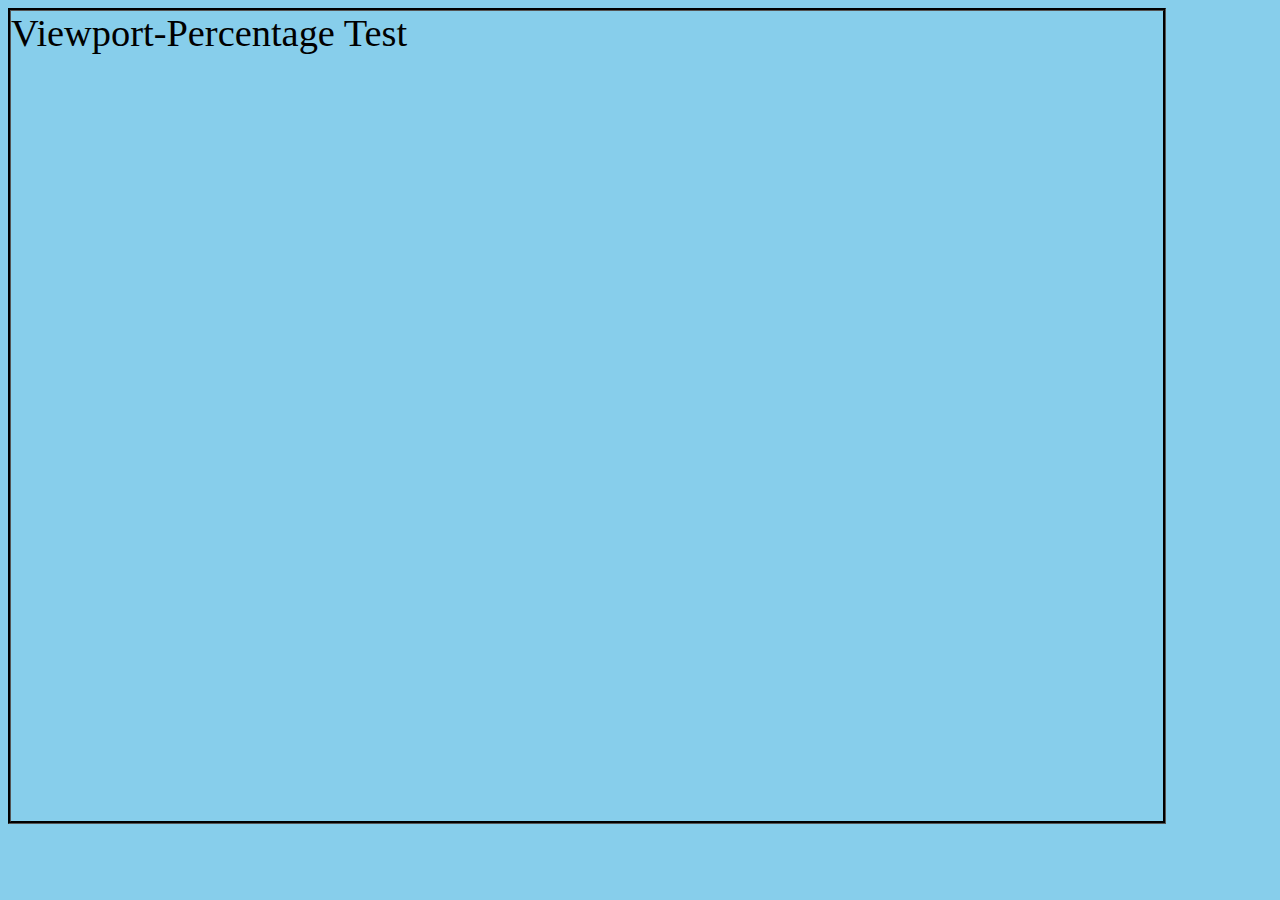
<file: tests.html>
<!DOCTYPE html>
<html lang="en">
<head>
    <title>Styles</title>

    <style>
        @media screen and (min-width: 480px) {
            body {
                background-color: skyblue;
                width: 90vw;
                height: 90vh;
                border: groove black;
            }

            div#main {
                font-size: 3vw;
            }
        }
    </style>

</head>
<body>
    <div id="main">
        Viewport-Percentage Test
    </div>
</body>
</html>
</file>
<file: fonts/themify/demo-files/demo.css>
body {
	font: normal 1em/1.5em Arial, Helvetica, sans-serif;
	max-width: 90%;
	margin: 30px auto 0;
}
h1, h3 {
	font-weight: normal;
}
h3 {
	font-size: 1.4;
	text-transform: uppercase;
	letter-spacing: 1px;
}

.icon-section {
	margin: 0 0 3em;
	clear: both;
	overflow: hidden;
}
.icon-container {
	width: 240px; 
	padding: .7em 0;
	float: left; 
	position: relative;
	text-align: left;
}
.icon-container [class^="ti-"], 
.icon-container [class*=" ti-"] {
	color: #000;
	position: absolute;
	margin-top: 3px;
	transition: .3s;
}
.icon-container:hover [class^="ti-"],
.icon-container:hover [class*=" ti-"] {
	font-size: 2.2em;
	margin-top: -5px;
}
.icon-container:hover .icon-name {
	color: #000;
}
.icon-name {
	color: #aaa;
	margin-left: 35px;
	font-size: .8em;
	transition: .3s;
}
.icon-container:hover .icon-name {
	margin-left: 45px;
}
</file>
<file: fonts/themify/themify-icons.css>
@font-face {
	font-family: 'themify';
	src:url('fonts/themify.eot?-fvbane');
	src:url('fonts/themify.eot?#iefix-fvbane') format('embedded-opentype'),
		url('fonts/themify.woff?-fvbane') format('woff'),
		url('fonts/themify.ttf?-fvbane') format('truetype'),
		url('fonts/themify.svg?-fvbane#themify') format('svg');
	font-weight: normal;
	font-style: normal;
}

[class^="ti-"], [class*=" ti-"] {
	font-family: 'themify';
	speak: none;
	font-style: normal;
	font-weight: normal;
	font-variant: normal;
	text-transform: none;
	line-height: 1;

	/* Better Font Rendering =========== */
	-webkit-font-smoothing: antialiased;
	-moz-osx-font-smoothing: grayscale;
}

.ti-wand:before {
	content: "\e600";
}
.ti-volume:before {
	content: "\e601";
}
.ti-user:before {
	content: "\e602";
}
.ti-unlock:before {
	content: "\e603";
}
.ti-unlink:before {
	content: "\e604";
}
.ti-trash:before {
	content: "\e605";
}
.ti-thought:before {
	content: "\e606";
}
.ti-target:before {
	content: "\e607";
}
.ti-tag:before {
	content: "\e608";
}
.ti-tablet:before {
	content: "\e609";
}
.ti-star:before {
	content: "\e60a";
}
.ti-spray:before {
	content: "\e60b";
}
.ti-signal:before {
	content: "\e60c";
}
.ti-shopping-cart:before {
	content: "\e60d";
}
.ti-shopping-cart-full:before {
	content: "\e60e";
}
.ti-settings:before {
	content: "\e60f";
}
.ti-search:before {
	content: "\e610";
}
.ti-zoom-in:before {
	content: "\e611";
}
.ti-zoom-out:before {
	content: "\e612";
}
.ti-cut:before {
	content: "\e613";
}
.ti-ruler:before {
	content: "\e614";
}
.ti-ruler-pencil:before {
	content: "\e615";
}
.ti-ruler-alt:before {
	content: "\e616";
}
.ti-bookmark:before {
	content: "\e617";
}
.ti-bookmark-alt:before {
	content: "\e618";
}
.ti-reload:before {
	content: "\e619";
}
.ti-plus:before {
	content: "\e61a";
}
.ti-pin:before {
	content: "\e61b";
}
.ti-pencil:before {
	content: "\e61c";
}
.ti-pencil-alt:before {
	content: "\e61d";
}
.ti-paint-roller:before {
	content: "\e61e";
}
.ti-paint-bucket:before {
	content: "\e61f";
}
.ti-na:before {
	content: "\e620";
}
.ti-mobile:before {
	content: "\e621";
}
.ti-minus:before {
	content: "\e622";
}
.ti-medall:before {
	content: "\e623";
}
.ti-medall-alt:before {
	content: "\e624";
}
.ti-marker:before {
	content: "\e625";
}
.ti-marker-alt:before {
	content: "\e626";
}
.ti-arrow-up:before {
	content: "\e627";
}
.ti-arrow-right:before {
	content: "\e628";
}
.ti-arrow-left:before {
	content: "\e629";
}
.ti-arrow-down:before {
	content: "\e62a";
}
.ti-lock:before {
	content: "\e62b";
}
.ti-location-arrow:before {
	content: "\e62c";
}
.ti-link:before {
	content: "\e62d";
}
.ti-layout:before {
	content: "\e62e";
}
.ti-layers:before {
	content: "\e62f";
}
.ti-layers-alt:before {
	content: "\e630";
}
.ti-key:before {
	content: "\e631";
}
.ti-import:before {
	content: "\e632";
}
.ti-image:before {
	content: "\e633";
}
.ti-heart:before {
	content: "\e634";
}
.ti-heart-broken:before {
	content: "\e635";
}
.ti-hand-stop:before {
	content: "\e636";
}
.ti-hand-open:before {
	content: "\e637";
}
.ti-hand-drag:before {
	content: "\e638";
}
.ti-folder:before {
	content: "\e639";
}
.ti-flag:before {
	content: "\e63a";
}
.ti-flag-alt:before {
	content: "\e63b";
}
.ti-flag-alt-2:before {
	content: "\e63c";
}
.ti-eye:before {
	content: "\e63d";
}
.ti-export:before {
	content: "\e63e";
}
.ti-exchange-vertical:before {
	content: "\e63f";
}
.ti-desktop:before {
	content: "\e640";
}
.ti-cup:before {
	content: "\e641";
}
.ti-crown:before {
	content: "\e642";
}
.ti-comments:before {
	content: "\e643";
}
.ti-comment:before {
	content: "\e644";
}
.ti-comment-alt:before {
	content: "\e645";
}
.ti-close:before {
	content: "\e646";
}
.ti-clip:before {
	content: "\e647";
}
.ti-angle-up:before {
	content: "\e648";
}
.ti-angle-right:before {
	content: "\e649";
}
.ti-angle-left:before {
	content: "\e64a";
}
.ti-angle-down:before {
	content: "\e64b";
}
.ti-check:before {
	content: "\e64c";
}
.ti-check-box:before {
	content: "\e64d";
}
.ti-camera:before {
	content: "\e64e";
}
.ti-announcement:before {
	content: "\e64f";
}
.ti-brush:before {
	content: "\e650";
}
.ti-briefcase:before {
	content: "\e651";
}
.ti-bolt:before {
	content: "\e652";
}
.ti-bolt-alt:before {
	content: "\e653";
}
.ti-blackboard:before {
	content: "\e654";
}
.ti-bag:before {
	content: "\e655";
}
.ti-move:before {
	content: "\e656";
}
.ti-arrows-vertical:before {
	content: "\e657";
}
.ti-arrows-horizontal:before {
	content: "\e658";
}
.ti-fullscreen:before {
	content: "\e659";
}
.ti-arrow-top-right:before {
	content: "\e65a";
}
.ti-arrow-top-left:before {
	content: "\e65b";
}
.ti-arrow-circle-up:before {
	content: "\e65c";
}
.ti-arrow-circle-right:before {
	content: "\e65d";
}
.ti-arrow-circle-left:before {
	content: "\e65e";
}
.ti-arrow-circle-down:before {
	content: "\e65f";
}
.ti-angle-double-up:before {
	content: "\e660";
}
.ti-angle-double-right:before {
	content: "\e661";
}
.ti-angle-double-left:before {
	content: "\e662";
}
.ti-angle-double-down:before {
	content: "\e663";
}
.ti-zip:before {
	content: "\e664";
}
.ti-world:before {
	content: "\e665";
}
.ti-wheelchair:before {
	content: "\e666";
}
.ti-view-list:before {
	content: "\e667";
}
.ti-view-list-alt:before {
	content: "\e668";
}
.ti-view-grid:before {
	content: "\e669";
}
.ti-uppercase:before {
	content: "\e66a";
}
.ti-upload:before {
	content: "\e66b";
}
.ti-underline:before {
	content: "\e66c";
}
.ti-truck:before {
	content: "\e66d";
}
.ti-timer:before {
	content: "\e66e";
}
.ti-ticket:before {
	content: "\e66f";
}
.ti-thumb-up:before {
	content: "\e670";
}
.ti-thumb-down:before {
	content: "\e671";
}
.ti-text:before {
	content: "\e672";
}
.ti-stats-up:before {
	content: "\e673";
}
.ti-stats-down:before {
	content: "\e674";
}
.ti-split-v:before {
	content: "\e675";
}
.ti-split-h:before {
	content: "\e676";
}
.ti-smallcap:before {
	content: "\e677";
}
.ti-shine:before {
	content: "\e678";
}
.ti-shift-right:before {
	content: "\e679";
}
.ti-shift-left:before {
	content: "\e67a";
}
.ti-shield:before {
	content: "\e67b";
}
.ti-notepad:before {
	content: "\e67c";
}
.ti-server:before {
	content: "\e67d";
}
.ti-quote-right:before {
	content: "\e67e";
}
.ti-quote-left:before {
	content: "\e67f";
}
.ti-pulse:before {
	content: "\e680";
}
.ti-printer:before {
	content: "\e681";
}
.ti-power-off:before {
	content: "\e682";
}
.ti-plug:before {
	content: "\e683";
}
.ti-pie-chart:before {
	content: "\e684";
}
.ti-paragraph:before {
	content: "\e685";
}
.ti-panel:before {
	content: "\e686";
}
.ti-package:before {
	content: "\e687";
}
.ti-music:before {
	content: "\e688";
}
.ti-music-alt:before {
	content: "\e689";
}
.ti-mouse:before {
	content: "\e68a";
}
.ti-mouse-alt:before {
	content: "\e68b";
}
.ti-money:before {
	content: "\e68c";
}
.ti-microphone:before {
	content: "\e68d";
}
.ti-menu:before {
	content: "\e68e";
}
.ti-menu-alt:before {
	content: "\e68f";
}
.ti-map:before {
	content: "\e690";
}
.ti-map-alt:before {
	content: "\e691";
}
.ti-loop:before {
	content: "\e692";
}
.ti-location-pin:before {
	content: "\e693";
}
.ti-list:before {
	content: "\e694";
}
.ti-light-bulb:before {
	content: "\e695";
}
.ti-Italic:before {
	content: "\e696";
}
.ti-info:before {
	content: "\e697";
}
.ti-infinite:before {
	content: "\e698";
}
.ti-id-badge:before {
	content: "\e699";
}
.ti-hummer:before {
	content: "\e69a";
}
.ti-home:before {
	content: "\e69b";
}
.ti-help:before {
	content: "\e69c";
}
.ti-headphone:before {
	content: "\e69d";
}
.ti-harddrives:before {
	content: "\e69e";
}
.ti-harddrive:before {
	content: "\e69f";
}
.ti-gift:before {
	content: "\e6a0";
}
.ti-game:before {
	content: "\e6a1";
}
.ti-filter:before {
	content: "\e6a2";
}
.ti-files:before {
	content: "\e6a3";
}
.ti-file:before {
	content: "\e6a4";
}
.ti-eraser:before {
	content: "\e6a5";
}
.ti-envelope:before {
	content: "\e6a6";
}
.ti-download:before {
	content: "\e6a7";
}
.ti-direction:before {
	content: "\e6a8";
}
.ti-direction-alt:before {
	content: "\e6a9";
}
.ti-dashboard:before {
	content: "\e6aa";
}
.ti-control-stop:before {
	content: "\e6ab";
}
.ti-control-shuffle:before {
	content: "\e6ac";
}
.ti-control-play:before {
	content: "\e6ad";
}
.ti-control-pause:before {
	content: "\e6ae";
}
.ti-control-forward:before {
	content: "\e6af";
}
.ti-control-backward:before {
	content: "\e6b0";
}
.ti-cloud:before {
	content: "\e6b1";
}
.ti-cloud-up:before {
	content: "\e6b2";
}
.ti-cloud-down:before {
	content: "\e6b3";
}
.ti-clipboard:before {
	content: "\e6b4";
}
.ti-car:before {
	content: "\e6b5";
}
.ti-calendar:before {
	content: "\e6b6";
}
.ti-book:before {
	content: "\e6b7";
}
.ti-bell:before {
	content: "\e6b8";
}
.ti-basketball:before {
	content: "\e6b9";
}
.ti-bar-chart:before {
	content: "\e6ba";
}
.ti-bar-chart-alt:before {
	content: "\e6bb";
}
.ti-back-right:before {
	content: "\e6bc";
}
.ti-back-left:before {
	content: "\e6bd";
}
.ti-arrows-corner:before {
	content: "\e6be";
}
.ti-archive:before {
	content: "\e6bf";
}
.ti-anchor:before {
	content: "\e6c0";
}
.ti-align-right:before {
	content: "\e6c1";
}
.ti-align-left:before {
	content: "\e6c2";
}
.ti-align-justify:before {
	content: "\e6c3";
}
.ti-align-center:before {
	content: "\e6c4";
}
.ti-alert:before {
	content: "\e6c5";
}
.ti-alarm-clock:before {
	content: "\e6c6";
}
.ti-agenda:before {
	content: "\e6c7";
}
.ti-write:before {
	content: "\e6c8";
}
.ti-window:before {
	content: "\e6c9";
}
.ti-widgetized:before {
	content: "\e6ca";
}
.ti-widget:before {
	content: "\e6cb";
}
.ti-widget-alt:before {
	content: "\e6cc";
}
.ti-wallet:before {
	content: "\e6cd";
}
.ti-video-clapper:before {
	content: "\e6ce";
}
.ti-video-camera:before {
	content: "\e6cf";
}
.ti-vector:before {
	content: "\e6d0";
}
.ti-themify-logo:before {
	content: "\e6d1";
}
.ti-themify-favicon:before {
	content: "\e6d2";
}
.ti-themify-favicon-alt:before {
	content: "\e6d3";
}
.ti-support:before {
	content: "\e6d4";
}
.ti-stamp:before {
	content: "\e6d5";
}
.ti-split-v-alt:before {
	content: "\e6d6";
}
.ti-slice:before {
	content: "\e6d7";
}
.ti-shortcode:before {
	content: "\e6d8";
}
.ti-shift-right-alt:before {
	content: "\e6d9";
}
.ti-shift-left-alt:before {
	content: "\e6da";
}
.ti-ruler-alt-2:before {
	content: "\e6db";
}
.ti-receipt:before {
	content: "\e6dc";
}
.ti-pin2:before {
	content: "\e6dd";
}
.ti-pin-alt:before {
	content: "\e6de";
}
.ti-pencil-alt2:before {
	content: "\e6df";
}
.ti-palette:before {
	content: "\e6e0";
}
.ti-more:before {
	content: "\e6e1";
}
.ti-more-alt:before {
	content: "\e6e2";
}
.ti-microphone-alt:before {
	content: "\e6e3";
}
.ti-magnet:before {
	content: "\e6e4";
}
.ti-line-double:before {
	content: "\e6e5";
}
.ti-line-dotted:before {
	content: "\e6e6";
}
.ti-line-dashed:before {
	content: "\e6e7";
}
.ti-layout-width-full:before {
	content: "\e6e8";
}
.ti-layout-width-default:before {
	content: "\e6e9";
}
.ti-layout-width-default-alt:before {
	content: "\e6ea";
}
.ti-layout-tab:before {
	content: "\e6eb";
}
.ti-layout-tab-window:before {
	content: "\e6ec";
}
.ti-layout-tab-v:before {
	content: "\e6ed";
}
.ti-layout-tab-min:before {
	content: "\e6ee";
}
.ti-layout-slider:before {
	content: "\e6ef";
}
.ti-layout-slider-alt:before {
	content: "\e6f0";
}
.ti-layout-sidebar-right:before {
	content: "\e6f1";
}
.ti-layout-sidebar-none:before {
	content: "\e6f2";
}
.ti-layout-sidebar-left:before {
	content: "\e6f3";
}
.ti-layout-placeholder:before {
	content: "\e6f4";
}
.ti-layout-menu:before {
	content: "\e6f5";
}
.ti-layout-menu-v:before {
	content: "\e6f6";
}
.ti-layout-menu-separated:before {
	content: "\e6f7";
}
.ti-layout-menu-full:before {
	content: "\e6f8";
}
.ti-layout-media-right-alt:before {
	content: "\e6f9";
}
.ti-layout-media-right:before {
	content: "\e6fa";
}
.ti-layout-media-overlay:before {
	content: "\e6fb";
}
.ti-layout-media-overlay-alt:before {
	content: "\e6fc";
}
.ti-layout-media-overlay-alt-2:before {
	content: "\e6fd";
}
.ti-layout-media-left-alt:before {
	content: "\e6fe";
}
.ti-layout-media-left:before {
	content: "\e6ff";
}
.ti-layout-media-center-alt:before {
	content: "\e700";
}
.ti-layout-media-center:before {
	content: "\e701";
}
.ti-layout-list-thumb:before {
	content: "\e702";
}
.ti-layout-list-thumb-alt:before {
	content: "\e703";
}
.ti-layout-list-post:before {
	content: "\e704";
}
.ti-layout-list-large-image:before {
	content: "\e705";
}
.ti-layout-line-solid:before {
	content: "\e706";
}
.ti-layout-grid4:before {
	content: "\e707";
}
.ti-layout-grid3:before {
	content: "\e708";
}
.ti-layout-grid2:before {
	content: "\e709";
}
.ti-layout-grid2-thumb:before {
	content: "\e70a";
}
.ti-layout-cta-right:before {
	content: "\e70b";
}
.ti-layout-cta-left:before {
	content: "\e70c";
}
.ti-layout-cta-center:before {
	content: "\e70d";
}
.ti-layout-cta-btn-right:before {
	content: "\e70e";
}
.ti-layout-cta-btn-left:before {
	content: "\e70f";
}
.ti-layout-column4:before {
	content: "\e710";
}
.ti-layout-column3:before {
	content: "\e711";
}
.ti-layout-column2:before {
	content: "\e712";
}
.ti-layout-accordion-separated:before {
	content: "\e713";
}
.ti-layout-accordion-merged:before {
	content: "\e714";
}
.ti-layout-accordion-list:before {
	content: "\e715";
}
.ti-ink-pen:before {
	content: "\e716";
}
.ti-info-alt:before {
	content: "\e717";
}
.ti-help-alt:before {
	content: "\e718";
}
.ti-headphone-alt:before {
	content: "\e719";
}
.ti-hand-point-up:before {
	content: "\e71a";
}
.ti-hand-point-right:before {
	content: "\e71b";
}
.ti-hand-point-left:before {
	content: "\e71c";
}
.ti-hand-point-down:before {
	content: "\e71d";
}
.ti-gallery:before {
	content: "\e71e";
}
.ti-face-smile:before {
	content: "\e71f";
}
.ti-face-sad:before {
	content: "\e720";
}
.ti-credit-card:before {
	content: "\e721";
}
.ti-control-skip-forward:before {
	content: "\e722";
}
.ti-control-skip-backward:before {
	content: "\e723";
}
.ti-control-record:before {
	content: "\e724";
}
.ti-control-eject:before {
	content: "\e725";
}
.ti-comments-smiley:before {
	content: "\e726";
}
.ti-brush-alt:before {
	content: "\e727";
}
.ti-youtube:before {
	content: "\e728";
}
.ti-vimeo:before {
	content: "\e729";
}
.ti-twitter:before {
	content: "\e72a";
}
.ti-time:before {
	content: "\e72b";
}
.ti-tumblr:before {
	content: "\e72c";
}
.ti-skype:before {
	content: "\e72d";
}
.ti-share:before {
	content: "\e72e";
}
.ti-share-alt:before {
	content: "\e72f";
}
.ti-rocket:before {
	content: "\e730";
}
.ti-pinterest:before {
	content: "\e731";
}
.ti-new-window:before {
	content: "\e732";
}
.ti-microsoft:before {
	content: "\e733";
}
.ti-list-ol:before {
	content: "\e734";
}
.ti-linkedin:before {
	content: "\e735";
}
.ti-layout-sidebar-2:before {
	content: "\e736";
}
.ti-layout-grid4-alt:before {
	content: "\e737";
}
.ti-layout-grid3-alt:before {
	content: "\e738";
}
.ti-layout-grid2-alt:before {
	content: "\e739";
}
.ti-layout-column4-alt:before {
	content: "\e73a";
}
.ti-layout-column3-alt:before {
	content: "\e73b";
}
.ti-layout-column2-alt:before {
	content: "\e73c";
}
.ti-instagram:before {
	content: "\e73d";
}
.ti-google:before {
	content: "\e73e";
}
.ti-github:before {
	content: "\e73f";
}
.ti-flickr:before {
	content: "\e740";
}
.ti-facebook:before {
	content: "\e741";
}
.ti-dropbox:before {
	content: "\e742";
}
.ti-dribbble:before {
	content: "\e743";
}
.ti-apple:before {
	content: "\e744";
}
.ti-android:before {
	content: "\e745";
}
.ti-save:before {
	content: "\e746";
}
.ti-save-alt:before {
	content: "\e747";
}
.ti-yahoo:before {
	content: "\e748";
}
.ti-wordpress:before {
	content: "\e749";
}
.ti-vimeo-alt:before {
	content: "\e74a";
}
.ti-twitter-alt:before {
	content: "\e74b";
}
.ti-tumblr-alt:before {
	content: "\e74c";
}
.ti-trello:before {
	content: "\e74d";
}
.ti-stack-overflow:before {
	content: "\e74e";
}
.ti-soundcloud:before {
	content: "\e74f";
}
.ti-sharethis:before {
	content: "\e750";
}
.ti-sharethis-alt:before {
	content: "\e751";
}
.ti-reddit:before {
	content: "\e752";
}
.ti-pinterest-alt:before {
	content: "\e753";
}
.ti-microsoft-alt:before {
	content: "\e754";
}
.ti-linux:before {
	content: "\e755";
}
.ti-jsfiddle:before {
	content: "\e756";
}
.ti-joomla:before {
	content: "\e757";
}
.ti-html5:before {
	content: "\e758";
}
.ti-flickr-alt:before {
	content: "\e759";
}
.ti-email:before {
	content: "\e75a";
}
.ti-drupal:before {
	content: "\e75b";
}
.ti-dropbox-alt:before {
	content: "\e75c";
}
.ti-css3:before {
	content: "\e75d";
}
.ti-rss:before {
	content: "\e75e";
}
.ti-rss-alt:before {
	content: "\e75f";
}
</file>
<file: fonts/themify/ie7/ie7.css>
.ti-wand {
	*zoom: expression(this.runtimeStyle['zoom'] = '1', this.innerHTML = '&#xe600;');
}
.ti-volume {
	*zoom: expression(this.runtimeStyle['zoom'] = '1', this.innerHTML = '&#xe601;');
}
.ti-user {
	*zoom: expression(this.runtimeStyle['zoom'] = '1', this.innerHTML = '&#xe602;');
}
.ti-unlock {
	*zoom: expression(this.runtimeStyle['zoom'] = '1', this.innerHTML = '&#xe603;');
}
.ti-unlink {
	*zoom: expression(this.runtimeStyle['zoom'] = '1', this.innerHTML = '&#xe604;');
}
.ti-trash {
	*zoom: expression(this.runtimeStyle['zoom'] = '1', this.innerHTML = '&#xe605;');
}
.ti-thought {
	*zoom: expression(this.runtimeStyle['zoom'] = '1', this.innerHTML = '&#xe606;');
}
.ti-target {
	*zoom: expression(this.runtimeStyle['zoom'] = '1', this.innerHTML = '&#xe607;');
}
.ti-tag {
	*zoom: expression(this.runtimeStyle['zoom'] = '1', this.innerHTML = '&#xe608;');
}
.ti-tablet {
	*zoom: expression(this.runtimeStyle['zoom'] = '1', this.innerHTML = '&#xe609;');
}
.ti-star {
	*zoom: expression(this.runtimeStyle['zoom'] = '1', this.innerHTML = '&#xe60a;');
}
.ti-spray {
	*zoom: expression(this.runtimeStyle['zoom'] = '1', this.innerHTML = '&#xe60b;');
}
.ti-signal {
	*zoom: expression(this.runtimeStyle['zoom'] = '1', this.innerHTML = '&#xe60c;');
}
.ti-shopping-cart {
	*zoom: expression(this.runtimeStyle['zoom'] = '1', this.innerHTML = '&#xe60d;');
}
.ti-shopping-cart-full {
	*zoom: expression(this.runtimeStyle['zoom'] = '1', this.innerHTML = '&#xe60e;');
}
.ti-settings {
	*zoom: expression(this.runtimeStyle['zoom'] = '1', this.innerHTML = '&#xe60f;');
}
.ti-search {
	*zoom: expression(this.runtimeStyle['zoom'] = '1', this.innerHTML = '&#xe610;');
}
.ti-zoom-in {
	*zoom: expression(this.runtimeStyle['zoom'] = '1', this.innerHTML = '&#xe611;');
}
.ti-zoom-out {
	*zoom: expression(this.runtimeStyle['zoom'] = '1', this.innerHTML = '&#xe612;');
}
.ti-cut {
	*zoom: expression(this.runtimeStyle['zoom'] = '1', this.innerHTML = '&#xe613;');
}
.ti-ruler {
	*zoom: expression(this.runtimeStyle['zoom'] = '1', this.innerHTML = '&#xe614;');
}
.ti-ruler-pencil {
	*zoom: expression(this.runtimeStyle['zoom'] = '1', this.innerHTML = '&#xe615;');
}
.ti-ruler-alt {
	*zoom: expression(this.runtimeStyle['zoom'] = '1', this.innerHTML = '&#xe616;');
}
.ti-bookmark {
	*zoom: expression(this.runtimeStyle['zoom'] = '1', this.innerHTML = '&#xe617;');
}
.ti-bookmark-alt {
	*zoom: expression(this.runtimeStyle['zoom'] = '1', this.innerHTML = '&#xe618;');
}
.ti-reload {
	*zoom: expression(this.runtimeStyle['zoom'] = '1', this.innerHTML = '&#xe619;');
}
.ti-plus {
	*zoom: expression(this.runtimeStyle['zoom'] = '1', this.innerHTML = '&#xe61a;');
}
.ti-pin {
	*zoom: expression(this.runtimeStyle['zoom'] = '1', this.innerHTML = '&#xe61b;');
}
.ti-pencil {
	*zoom: expression(this.runtimeStyle['zoom'] = '1', this.innerHTML = '&#xe61c;');
}
.ti-pencil-alt {
	*zoom: expression(this.runtimeStyle['zoom'] = '1', this.innerHTML = '&#xe61d;');
}
.ti-paint-roller {
	*zoom: expression(this.runtimeStyle['zoom'] = '1', this.innerHTML = '&#xe61e;');
}
.ti-paint-bucket {
	*zoom: expression(this.runtimeStyle['zoom'] = '1', this.innerHTML = '&#xe61f;');
}
.ti-na {
	*zoom: expression(this.runtimeStyle['zoom'] = '1', this.innerHTML = '&#xe620;');
}
.ti-mobile {
	*zoom: expression(this.runtimeStyle['zoom'] = '1', this.innerHTML = '&#xe621;');
}
.ti-minus {
	*zoom: expression(this.runtimeStyle['zoom'] = '1', this.innerHTML = '&#xe622;');
}
.ti-medall {
	*zoom: expression(this.runtimeStyle['zoom'] = '1', this.innerHTML = '&#xe623;');
}
.ti-medall-alt {
	*zoom: expression(this.runtimeStyle['zoom'] = '1', this.innerHTML = '&#xe624;');
}
.ti-marker {
	*zoom: expression(this.runtimeStyle['zoom'] = '1', this.innerHTML = '&#xe625;');
}
.ti-marker-alt {
	*zoom: expression(this.runtimeStyle['zoom'] = '1', this.innerHTML = '&#xe626;');
}
.ti-arrow-up {
	*zoom: expression(this.runtimeStyle['zoom'] = '1', this.innerHTML = '&#xe627;');
}
.ti-arrow-right {
	*zoom: expression(this.runtimeStyle['zoom'] = '1', this.innerHTML = '&#xe628;');
}
.ti-arrow-left {
	*zoom: expression(this.runtimeStyle['zoom'] = '1', this.innerHTML = '&#xe629;');
}
.ti-arrow-down {
	*zoom: expression(this.runtimeStyle['zoom'] = '1', this.innerHTML = '&#xe62a;');
}
.ti-lock {
	*zoom: expression(this.runtimeStyle['zoom'] = '1', this.innerHTML = '&#xe62b;');
}
.ti-location-arrow {
	*zoom: expression(this.runtimeStyle['zoom'] = '1', this.innerHTML = '&#xe62c;');
}
.ti-link {
	*zoom: expression(this.runtimeStyle['zoom'] = '1', this.innerHTML = '&#xe62d;');
}
.ti-layout {
	*zoom: expression(this.runtimeStyle['zoom'] = '1', this.innerHTML = '&#xe62e;');
}
.ti-layers {
	*zoom: expression(this.runtimeStyle['zoom'] = '1', this.innerHTML = '&#xe62f;');
}
.ti-layers-alt {
	*zoom: expression(this.runtimeStyle['zoom'] = '1', this.innerHTML = '&#xe630;');
}
.ti-key {
	*zoom: expression(this.runtimeStyle['zoom'] = '1', this.innerHTML = '&#xe631;');
}
.ti-import {
	*zoom: expression(this.runtimeStyle['zoom'] = '1', this.innerHTML = '&#xe632;');
}
.ti-image {
	*zoom: expression(this.runtimeStyle['zoom'] = '1', this.innerHTML = '&#xe633;');
}
.ti-heart {
	*zoom: expression(this.runtimeStyle['zoom'] = '1', this.innerHTML = '&#xe634;');
}
.ti-heart-broken {
	*zoom: expression(this.runtimeStyle['zoom'] = '1', this.innerHTML = '&#xe635;');
}
.ti-hand-stop {
	*zoom: expression(this.runtimeStyle['zoom'] = '1', this.innerHTML = '&#xe636;');
}
.ti-hand-open {
	*zoom: expression(this.runtimeStyle['zoom'] = '1', this.innerHTML = '&#xe637;');
}
.ti-hand-drag {
	*zoom: expression(this.runtimeStyle['zoom'] = '1', this.innerHTML = '&#xe638;');
}
.ti-folder {
	*zoom: expression(this.runtimeStyle['zoom'] = '1', this.innerHTML = '&#xe639;');
}
.ti-flag {
	*zoom: expression(this.runtimeStyle['zoom'] = '1', this.innerHTML = '&#xe63a;');
}
.ti-flag-alt {
	*zoom: expression(this.runtimeStyle['zoom'] = '1', this.innerHTML = '&#xe63b;');
}
.ti-flag-alt-2 {
	*zoom: expression(this.runtimeStyle['zoom'] = '1', this.innerHTML = '&#xe63c;');
}
.ti-eye {
	*zoom: expression(this.runtimeStyle['zoom'] = '1', this.innerHTML = '&#xe63d;');
}
.ti-export {
	*zoom: expression(this.runtimeStyle['zoom'] = '1', this.innerHTML = '&#xe63e;');
}
.ti-exchange-vertical {
	*zoom: expression(this.runtimeStyle['zoom'] = '1', this.innerHTML = '&#xe63f;');
}
.ti-desktop {
	*zoom: expression(this.runtimeStyle['zoom'] = '1', this.innerHTML = '&#xe640;');
}
.ti-cup {
	*zoom: expression(this.runtimeStyle['zoom'] = '1', this.innerHTML = '&#xe641;');
}
.ti-crown {
	*zoom: expression(this.runtimeStyle['zoom'] = '1', this.innerHTML = '&#xe642;');
}
.ti-comments {
	*zoom: expression(this.runtimeStyle['zoom'] = '1', this.innerHTML = '&#xe643;');
}
.ti-comment {
	*zoom: expression(this.runtimeStyle['zoom'] = '1', this.innerHTML = '&#xe644;');
}
.ti-comment-alt {
	*zoom: expression(this.runtimeStyle['zoom'] = '1', this.innerHTML = '&#xe645;');
}
.ti-close {
	*zoom: expression(this.runtimeStyle['zoom'] = '1', this.innerHTML = '&#xe646;');
}
.ti-clip {
	*zoom: expression(this.runtimeStyle['zoom'] = '1', this.innerHTML = '&#xe647;');
}
.ti-angle-up {
	*zoom: expression(this.runtimeStyle['zoom'] = '1', this.innerHTML = '&#xe648;');
}
.ti-angle-right {
	*zoom: expression(this.runtimeStyle['zoom'] = '1', this.innerHTML = '&#xe649;');
}
.ti-angle-left {
	*zoom: expression(this.runtimeStyle['zoom'] = '1', this.innerHTML = '&#xe64a;');
}
.ti-angle-down {
	*zoom: expression(this.runtimeStyle['zoom'] = '1', this.innerHTML = '&#xe64b;');
}
.ti-check {
	*zoom: expression(this.runtimeStyle['zoom'] = '1', this.innerHTML = '&#xe64c;');
}
.ti-check-box {
	*zoom: expression(this.runtimeStyle['zoom'] = '1', this.innerHTML = '&#xe64d;');
}
.ti-camera {
	*zoom: expression(this.runtimeStyle['zoom'] = '1', this.innerHTML = '&#xe64e;');
}
.ti-announcement {
	*zoom: expression(this.runtimeStyle['zoom'] = '1', this.innerHTML = '&#xe64f;');
}
.ti-brush {
	*zoom: expression(this.runtimeStyle['zoom'] = '1', this.innerHTML = '&#xe650;');
}
.ti-briefcase {
	*zoom: expression(this.runtimeStyle['zoom'] = '1', this.innerHTML = '&#xe651;');
}
.ti-bolt {
	*zoom: expression(this.runtimeStyle['zoom'] = '1', this.innerHTML = '&#xe652;');
}
.ti-bolt-alt {
	*zoom: expression(this.runtimeStyle['zoom'] = '1', this.innerHTML = '&#xe653;');
}
.ti-blackboard {
	*zoom: expression(this.runtimeStyle['zoom'] = '1', this.innerHTML = '&#xe654;');
}
.ti-bag {
	*zoom: expression(this.runtimeStyle['zoom'] = '1', this.innerHTML = '&#xe655;');
}
.ti-move {
	*zoom: expression(this.runtimeStyle['zoom'] = '1', this.innerHTML = '&#xe656;');
}
.ti-arrows-vertical {
	*zoom: expression(this.runtimeStyle['zoom'] = '1', this.innerHTML = '&#xe657;');
}
.ti-arrows-horizontal {
	*zoom: expression(this.runtimeStyle['zoom'] = '1', this.innerHTML = '&#xe658;');
}
.ti-fullscreen {
	*zoom: expression(this.runtimeStyle['zoom'] = '1', this.innerHTML = '&#xe659;');
}
.ti-arrow-top-right {
	*zoom: expression(this.runtimeStyle['zoom'] = '1', this.innerHTML = '&#xe65a;');
}
.ti-arrow-top-left {
	*zoom: expression(this.runtimeStyle['zoom'] = '1', this.innerHTML = '&#xe65b;');
}
.ti-arrow-circle-up {
	*zoom: expression(this.runtimeStyle['zoom'] = '1', this.innerHTML = '&#xe65c;');
}
.ti-arrow-circle-right {
	*zoom: expression(this.runtimeStyle['zoom'] = '1', this.innerHTML = '&#xe65d;');
}
.ti-arrow-circle-left {
	*zoom: expression(this.runtimeStyle['zoom'] = '1', this.innerHTML = '&#xe65e;');
}
.ti-arrow-circle-down {
	*zoom: expression(this.runtimeStyle['zoom'] = '1', this.innerHTML = '&#xe65f;');
}
.ti-angle-double-up {
	*zoom: expression(this.runtimeStyle['zoom'] = '1', this.innerHTML = '&#xe660;');
}
.ti-angle-double-right {
	*zoom: expression(this.runtimeStyle['zoom'] = '1', this.innerHTML = '&#xe661;');
}
.ti-angle-double-left {
	*zoom: expression(this.runtimeStyle['zoom'] = '1', this.innerHTML = '&#xe662;');
}
.ti-angle-double-down {
	*zoom: expression(this.runtimeStyle['zoom'] = '1', this.innerHTML = '&#xe663;');
}
.ti-zip {
	*zoom: expression(this.runtimeStyle['zoom'] = '1', this.innerHTML = '&#xe664;');
}
.ti-world {
	*zoom: expression(this.runtimeStyle['zoom'] = '1', this.innerHTML = '&#xe665;');
}
.ti-wheelchair {
	*zoom: expression(this.runtimeStyle['zoom'] = '1', this.innerHTML = '&#xe666;');
}
.ti-view-list {
	*zoom: expression(this.runtimeStyle['zoom'] = '1', this.innerHTML = '&#xe667;');
}
.ti-view-list-alt {
	*zoom: expression(this.runtimeStyle['zoom'] = '1', this.innerHTML = '&#xe668;');
}
.ti-view-grid {
	*zoom: expression(this.runtimeStyle['zoom'] = '1', this.innerHTML = '&#xe669;');
}
.ti-uppercase {
	*zoom: expression(this.runtimeStyle['zoom'] = '1', this.innerHTML = '&#xe66a;');
}
.ti-upload {
	*zoom: expression(this.runtimeStyle['zoom'] = '1', this.innerHTML = '&#xe66b;');
}
.ti-underline {
	*zoom: expression(this.runtimeStyle['zoom'] = '1', this.innerHTML = '&#xe66c;');
}
.ti-truck {
	*zoom: expression(this.runtimeStyle['zoom'] = '1', this.innerHTML = '&#xe66d;');
}
.ti-timer {
	*zoom: expression(this.runtimeStyle['zoom'] = '1', this.innerHTML = '&#xe66e;');
}
.ti-ticket {
	*zoom: expression(this.runtimeStyle['zoom'] = '1', this.innerHTML = '&#xe66f;');
}
.ti-thumb-up {
	*zoom: expression(this.runtimeStyle['zoom'] = '1', this.innerHTML = '&#xe670;');
}
.ti-thumb-down {
	*zoom: expression(this.runtimeStyle['zoom'] = '1', this.innerHTML = '&#xe671;');
}
.ti-text {
	*zoom: expression(this.runtimeStyle['zoom'] = '1', this.innerHTML = '&#xe672;');
}
.ti-stats-up {
	*zoom: expression(this.runtimeStyle['zoom'] = '1', this.innerHTML = '&#xe673;');
}
.ti-stats-down {
	*zoom: expression(this.runtimeStyle['zoom'] = '1', this.innerHTML = '&#xe674;');
}
.ti-split-v {
	*zoom: expression(this.runtimeStyle['zoom'] = '1', this.innerHTML = '&#xe675;');
}
.ti-split-h {
	*zoom: expression(this.runtimeStyle['zoom'] = '1', this.innerHTML = '&#xe676;');
}
.ti-smallcap {
	*zoom: expression(this.runtimeStyle['zoom'] = '1', this.innerHTML = '&#xe677;');
}
.ti-shine {
	*zoom: expression(this.runtimeStyle['zoom'] = '1', this.innerHTML = '&#xe678;');
}
.ti-shift-right {
	*zoom: expression(this.runtimeStyle['zoom'] = '1', this.innerHTML = '&#xe679;');
}
.ti-shift-left {
	*zoom: expression(this.runtimeStyle['zoom'] = '1', this.innerHTML = '&#xe67a;');
}
.ti-shield {
	*zoom: expression(this.runtimeStyle['zoom'] = '1', this.innerHTML = '&#xe67b;');
}
.ti-notepad {
	*zoom: expression(this.runtimeStyle['zoom'] = '1', this.innerHTML = '&#xe67c;');
}
.ti-server {
	*zoom: expression(this.runtimeStyle['zoom'] = '1', this.innerHTML = '&#xe67d;');
}
.ti-quote-right {
	*zoom: expression(this.runtimeStyle['zoom'] = '1', this.innerHTML = '&#xe67e;');
}
.ti-quote-left {
	*zoom: expression(this.runtimeStyle['zoom'] = '1', this.innerHTML = '&#xe67f;');
}
.ti-pulse {
	*zoom: expression(this.runtimeStyle['zoom'] = '1', this.innerHTML = '&#xe680;');
}
.ti-printer {
	*zoom: expression(this.runtimeStyle['zoom'] = '1', this.innerHTML = '&#xe681;');
}
.ti-power-off {
	*zoom: expression(this.runtimeStyle['zoom'] = '1', this.innerHTML = '&#xe682;');
}
.ti-plug {
	*zoom: expression(this.runtimeStyle['zoom'] = '1', this.innerHTML = '&#xe683;');
}
.ti-pie-chart {
	*zoom: expression(this.runtimeStyle['zoom'] = '1', this.innerHTML = '&#xe684;');
}
.ti-paragraph {
	*zoom: expression(this.runtimeStyle['zoom'] = '1', this.innerHTML = '&#xe685;');
}
.ti-panel {
	*zoom: expression(this.runtimeStyle['zoom'] = '1', this.innerHTML = '&#xe686;');
}
.ti-package {
	*zoom: expression(this.runtimeStyle['zoom'] = '1', this.innerHTML = '&#xe687;');
}
.ti-music {
	*zoom: expression(this.runtimeStyle['zoom'] = '1', this.innerHTML = '&#xe688;');
}
.ti-music-alt {
	*zoom: expression(this.runtimeStyle['zoom'] = '1', this.innerHTML = '&#xe689;');
}
.ti-mouse {
	*zoom: expression(this.runtimeStyle['zoom'] = '1', this.innerHTML = '&#xe68a;');
}
.ti-mouse-alt {
	*zoom: expression(this.runtimeStyle['zoom'] = '1', this.innerHTML = '&#xe68b;');
}
.ti-money {
	*zoom: expression(this.runtimeStyle['zoom'] = '1', this.innerHTML = '&#xe68c;');
}
.ti-microphone {
	*zoom: expression(this.runtimeStyle['zoom'] = '1', this.innerHTML = '&#xe68d;');
}
.ti-menu {
	*zoom: expression(this.runtimeStyle['zoom'] = '1', this.innerHTML = '&#xe68e;');
}
.ti-menu-alt {
	*zoom: expression(this.runtimeStyle['zoom'] = '1', this.innerHTML = '&#xe68f;');
}
.ti-map {
	*zoom: expression(this.runtimeStyle['zoom'] = '1', this.innerHTML = '&#xe690;');
}
.ti-map-alt {
	*zoom: expression(this.runtimeStyle['zoom'] = '1', this.innerHTML = '&#xe691;');
}
.ti-loop {
	*zoom: expression(this.runtimeStyle['zoom'] = '1', this.innerHTML = '&#xe692;');
}
.ti-location-pin {
	*zoom: expression(this.runtimeStyle['zoom'] = '1', this.innerHTML = '&#xe693;');
}
.ti-list {
	*zoom: expression(this.runtimeStyle['zoom'] = '1', this.innerHTML = '&#xe694;');
}
.ti-light-bulb {
	*zoom: expression(this.runtimeStyle['zoom'] = '1', this.innerHTML = '&#xe695;');
}
.ti-Italic {
	*zoom: expression(this.runtimeStyle['zoom'] = '1', this.innerHTML = '&#xe696;');
}
.ti-info {
	*zoom: expression(this.runtimeStyle['zoom'] = '1', this.innerHTML = '&#xe697;');
}
.ti-infinite {
	*zoom: expression(this.runtimeStyle['zoom'] = '1', this.innerHTML = '&#xe698;');
}
.ti-id-badge {
	*zoom: expression(this.runtimeStyle['zoom'] = '1', this.innerHTML = '&#xe699;');
}
.ti-hummer {
	*zoom: expression(this.runtimeStyle['zoom'] = '1', this.innerHTML = '&#xe69a;');
}
.ti-home {
	*zoom: expression(this.runtimeStyle['zoom'] = '1', this.innerHTML = '&#xe69b;');
}
.ti-help {
	*zoom: expression(this.runtimeStyle['zoom'] = '1', this.innerHTML = '&#xe69c;');
}
.ti-headphone {
	*zoom: expression(this.runtimeStyle['zoom'] = '1', this.innerHTML = '&#xe69d;');
}
.ti-harddrives {
	*zoom: expression(this.runtimeStyle['zoom'] = '1', this.innerHTML = '&#xe69e;');
}
.ti-harddrive {
	*zoom: expression(this.runtimeStyle['zoom'] = '1', this.innerHTML = '&#xe69f;');
}
.ti-gift {
	*zoom: expression(this.runtimeStyle['zoom'] = '1', this.innerHTML = '&#xe6a0;');
}
.ti-game {
	*zoom: expression(this.runtimeStyle['zoom'] = '1', this.innerHTML = '&#xe6a1;');
}
.ti-filter {
	*zoom: expression(this.runtimeStyle['zoom'] = '1', this.innerHTML = '&#xe6a2;');
}
.ti-files {
	*zoom: expression(this.runtimeStyle['zoom'] = '1', this.innerHTML = '&#xe6a3;');
}
.ti-file {
	*zoom: expression(this.runtimeStyle['zoom'] = '1', this.innerHTML = '&#xe6a4;');
}
.ti-eraser {
	*zoom: expression(this.runtimeStyle['zoom'] = '1', this.innerHTML = '&#xe6a5;');
}
.ti-envelope {
	*zoom: expression(this.runtimeStyle['zoom'] = '1', this.innerHTML = '&#xe6a6;');
}
.ti-download {
	*zoom: expression(this.runtimeStyle['zoom'] = '1', this.innerHTML = '&#xe6a7;');
}
.ti-direction {
	*zoom: expression(this.runtimeStyle['zoom'] = '1', this.innerHTML = '&#xe6a8;');
}
.ti-direction-alt {
	*zoom: expression(this.runtimeStyle['zoom'] = '1', this.innerHTML = '&#xe6a9;');
}
.ti-dashboard {
	*zoom: expression(this.runtimeStyle['zoom'] = '1', this.innerHTML = '&#xe6aa;');
}
.ti-control-stop {
	*zoom: expression(this.runtimeStyle['zoom'] = '1', this.innerHTML = '&#xe6ab;');
}
.ti-control-shuffle {
	*zoom: expression(this.runtimeStyle['zoom'] = '1', this.innerHTML = '&#xe6ac;');
}
.ti-control-play {
	*zoom: expression(this.runtimeStyle['zoom'] = '1', this.innerHTML = '&#xe6ad;');
}
.ti-control-pause {
	*zoom: expression(this.runtimeStyle['zoom'] = '1', this.innerHTML = '&#xe6ae;');
}
.ti-control-forward {
	*zoom: expression(this.runtimeStyle['zoom'] = '1', this.innerHTML = '&#xe6af;');
}
.ti-control-backward {
	*zoom: expression(this.runtimeStyle['zoom'] = '1', this.innerHTML = '&#xe6b0;');
}
.ti-cloud {
	*zoom: expression(this.runtimeStyle['zoom'] = '1', this.innerHTML = '&#xe6b1;');
}
.ti-cloud-up {
	*zoom: expression(this.runtimeStyle['zoom'] = '1', this.innerHTML = '&#xe6b2;');
}
.ti-cloud-down {
	*zoom: expression(this.runtimeStyle['zoom'] = '1', this.innerHTML = '&#xe6b3;');
}
.ti-clipboard {
	*zoom: expression(this.runtimeStyle['zoom'] = '1', this.innerHTML = '&#xe6b4;');
}
.ti-car {
	*zoom: expression(this.runtimeStyle['zoom'] = '1', this.innerHTML = '&#xe6b5;');
}
.ti-calendar {
	*zoom: expression(this.runtimeStyle['zoom'] = '1', this.innerHTML = '&#xe6b6;');
}
.ti-book {
	*zoom: expression(this.runtimeStyle['zoom'] = '1', this.innerHTML = '&#xe6b7;');
}
.ti-bell {
	*zoom: expression(this.runtimeStyle['zoom'] = '1', this.innerHTML = '&#xe6b8;');
}
.ti-basketball {
	*zoom: expression(this.runtimeStyle['zoom'] = '1', this.innerHTML = '&#xe6b9;');
}
.ti-bar-chart {
	*zoom: expression(this.runtimeStyle['zoom'] = '1', this.innerHTML = '&#xe6ba;');
}
.ti-bar-chart-alt {
	*zoom: expression(this.runtimeStyle['zoom'] = '1', this.innerHTML = '&#xe6bb;');
}
.ti-back-right {
	*zoom: expression(this.runtimeStyle['zoom'] = '1', this.innerHTML = '&#xe6bc;');
}
.ti-back-left {
	*zoom: expression(this.runtimeStyle['zoom'] = '1', this.innerHTML = '&#xe6bd;');
}
.ti-arrows-corner {
	*zoom: expression(this.runtimeStyle['zoom'] = '1', this.innerHTML = '&#xe6be;');
}
.ti-archive {
	*zoom: expression(this.runtimeStyle['zoom'] = '1', this.innerHTML = '&#xe6bf;');
}
.ti-anchor {
	*zoom: expression(this.runtimeStyle['zoom'] = '1', this.innerHTML = '&#xe6c0;');
}
.ti-align-right {
	*zoom: expression(this.runtimeStyle['zoom'] = '1', this.innerHTML = '&#xe6c1;');
}
.ti-align-left {
	*zoom: expression(this.runtimeStyle['zoom'] = '1', this.innerHTML = '&#xe6c2;');
}
.ti-align-justify {
	*zoom: expression(this.runtimeStyle['zoom'] = '1', this.innerHTML = '&#xe6c3;');
}
.ti-align-center {
	*zoom: expression(this.runtimeStyle['zoom'] = '1', this.innerHTML = '&#xe6c4;');
}
.ti-alert {
	*zoom: expression(this.runtimeStyle['zoom'] = '1', this.innerHTML = '&#xe6c5;');
}
.ti-alarm-clock {
	*zoom: expression(this.runtimeStyle['zoom'] = '1', this.innerHTML = '&#xe6c6;');
}
.ti-agenda {
	*zoom: expression(this.runtimeStyle['zoom'] = '1', this.innerHTML = '&#xe6c7;');
}
.ti-write {
	*zoom: expression(this.runtimeStyle['zoom'] = '1', this.innerHTML = '&#xe6c8;');
}
.ti-window {
	*zoom: expression(this.runtimeStyle['zoom'] = '1', this.innerHTML = '&#xe6c9;');
}
.ti-widgetized {
	*zoom: expression(this.runtimeStyle['zoom'] = '1', this.innerHTML = '&#xe6ca;');
}
.ti-widget {
	*zoom: expression(this.runtimeStyle['zoom'] = '1', this.innerHTML = '&#xe6cb;');
}
.ti-widget-alt {
	*zoom: expression(this.runtimeStyle['zoom'] = '1', this.innerHTML = '&#xe6cc;');
}
.ti-wallet {
	*zoom: expression(this.runtimeStyle['zoom'] = '1', this.innerHTML = '&#xe6cd;');
}
.ti-video-clapper {
	*zoom: expression(this.runtimeStyle['zoom'] = '1', this.innerHTML = '&#xe6ce;');
}
.ti-video-camera {
	*zoom: expression(this.runtimeStyle['zoom'] = '1', this.innerHTML = '&#xe6cf;');
}
.ti-vector {
	*zoom: expression(this.runtimeStyle['zoom'] = '1', this.innerHTML = '&#xe6d0;');
}
.ti-themify-logo {
	*zoom: expression(this.runtimeStyle['zoom'] = '1', this.innerHTML = '&#xe6d1;');
}
.ti-themify-favicon {
	*zoom: expression(this.runtimeStyle['zoom'] = '1', this.innerHTML = '&#xe6d2;');
}
.ti-themify-favicon-alt {
	*zoom: expression(this.runtimeStyle['zoom'] = '1', this.innerHTML = '&#xe6d3;');
}
.ti-support {
	*zoom: expression(this.runtimeStyle['zoom'] = '1', this.innerHTML = '&#xe6d4;');
}
.ti-stamp {
	*zoom: expression(this.runtimeStyle['zoom'] = '1', this.innerHTML = '&#xe6d5;');
}
.ti-split-v-alt {
	*zoom: expression(this.runtimeStyle['zoom'] = '1', this.innerHTML = '&#xe6d6;');
}
.ti-slice {
	*zoom: expression(this.runtimeStyle['zoom'] = '1', this.innerHTML = '&#xe6d7;');
}
.ti-shortcode {
	*zoom: expression(this.runtimeStyle['zoom'] = '1', this.innerHTML = '&#xe6d8;');
}
.ti-shift-right-alt {
	*zoom: expression(this.runtimeStyle['zoom'] = '1', this.innerHTML = '&#xe6d9;');
}
.ti-shift-left-alt {
	*zoom: expression(this.runtimeStyle['zoom'] = '1', this.innerHTML = '&#xe6da;');
}
.ti-ruler-alt-2 {
	*zoom: expression(this.runtimeStyle['zoom'] = '1', this.innerHTML = '&#xe6db;');
}
.ti-receipt {
	*zoom: expression(this.runtimeStyle['zoom'] = '1', this.innerHTML = '&#xe6dc;');
}
.ti-pin2 {
	*zoom: expression(this.runtimeStyle['zoom'] = '1', this.innerHTML = '&#xe6dd;');
}
.ti-pin-alt {
	*zoom: expression(this.runtimeStyle['zoom'] = '1', this.innerHTML = '&#xe6de;');
}
.ti-pencil-alt2 {
	*zoom: expression(this.runtimeStyle['zoom'] = '1', this.innerHTML = '&#xe6df;');
}
.ti-palette {
	*zoom: expression(this.runtimeStyle['zoom'] = '1', this.innerHTML = '&#xe6e0;');
}
.ti-more {
	*zoom: expression(this.runtimeStyle['zoom'] = '1', this.innerHTML = '&#xe6e1;');
}
.ti-more-alt {
	*zoom: expression(this.runtimeStyle['zoom'] = '1', this.innerHTML = '&#xe6e2;');
}
.ti-microphone-alt {
	*zoom: expression(this.runtimeStyle['zoom'] = '1', this.innerHTML = '&#xe6e3;');
}
.ti-magnet {
	*zoom: expression(this.runtimeStyle['zoom'] = '1', this.innerHTML = '&#xe6e4;');
}
.ti-line-double {
	*zoom: expression(this.runtimeStyle['zoom'] = '1', this.innerHTML = '&#xe6e5;');
}
.ti-line-dotted {
	*zoom: expression(this.runtimeStyle['zoom'] = '1', this.innerHTML = '&#xe6e6;');
}
.ti-line-dashed {
	*zoom: expression(this.runtimeStyle['zoom'] = '1', this.innerHTML = '&#xe6e7;');
}
.ti-layout-width-full {
	*zoom: expression(this.runtimeStyle['zoom'] = '1', this.innerHTML = '&#xe6e8;');
}
.ti-layout-width-default {
	*zoom: expression(this.runtimeStyle['zoom'] = '1', this.innerHTML = '&#xe6e9;');
}
.ti-layout-width-default-alt {
	*zoom: expression(this.runtimeStyle['zoom'] = '1', this.innerHTML = '&#xe6ea;');
}
.ti-layout-tab {
	*zoom: expression(this.runtimeStyle['zoom'] = '1', this.innerHTML = '&#xe6eb;');
}
.ti-layout-tab-window {
	*zoom: expression(this.runtimeStyle['zoom'] = '1', this.innerHTML = '&#xe6ec;');
}
.ti-layout-tab-v {
	*zoom: expression(this.runtimeStyle['zoom'] = '1', this.innerHTML = '&#xe6ed;');
}
.ti-layout-tab-min {
	*zoom: expression(this.runtimeStyle['zoom'] = '1', this.innerHTML = '&#xe6ee;');
}
.ti-layout-slider {
	*zoom: expression(this.runtimeStyle['zoom'] = '1', this.innerHTML = '&#xe6ef;');
}
.ti-layout-slider-alt {
	*zoom: expression(this.runtimeStyle['zoom'] = '1', this.innerHTML = '&#xe6f0;');
}
.ti-layout-sidebar-right {
	*zoom: expression(this.runtimeStyle['zoom'] = '1', this.innerHTML = '&#xe6f1;');
}
.ti-layout-sidebar-none {
	*zoom: expression(this.runtimeStyle['zoom'] = '1', this.innerHTML = '&#xe6f2;');
}
.ti-layout-sidebar-left {
	*zoom: expression(this.runtimeStyle['zoom'] = '1', this.innerHTML = '&#xe6f3;');
}
.ti-layout-placeholder {
	*zoom: expression(this.runtimeStyle['zoom'] = '1', this.innerHTML = '&#xe6f4;');
}
.ti-layout-menu {
	*zoom: expression(this.runtimeStyle['zoom'] = '1', this.innerHTML = '&#xe6f5;');
}
.ti-layout-menu-v {
	*zoom: expression(this.runtimeStyle['zoom'] = '1', this.innerHTML = '&#xe6f6;');
}
.ti-layout-menu-separated {
	*zoom: expression(this.runtimeStyle['zoom'] = '1', this.innerHTML = '&#xe6f7;');
}
.ti-layout-menu-full {
	*zoom: expression(this.runtimeStyle['zoom'] = '1', this.innerHTML = '&#xe6f8;');
}
.ti-layout-media-right-alt {
	*zoom: expression(this.runtimeStyle['zoom'] = '1', this.innerHTML = '&#xe6f9;');
}
.ti-layout-media-right {
	*zoom: expression(this.runtimeStyle['zoom'] = '1', this.innerHTML = '&#xe6fa;');
}
.ti-layout-media-overlay {
	*zoom: expression(this.runtimeStyle['zoom'] = '1', this.innerHTML = '&#xe6fb;');
}
.ti-layout-media-overlay-alt {
	*zoom: expression(this.runtimeStyle['zoom'] = '1', this.innerHTML = '&#xe6fc;');
}
.ti-layout-media-overlay-alt-2 {
	*zoom: expression(this.runtimeStyle['zoom'] = '1', this.innerHTML = '&#xe6fd;');
}
.ti-layout-media-left-alt {
	*zoom: expression(this.runtimeStyle['zoom'] = '1', this.innerHTML = '&#xe6fe;');
}
.ti-layout-media-left {
	*zoom: expression(this.runtimeStyle['zoom'] = '1', this.innerHTML = '&#xe6ff;');
}
.ti-layout-media-center-alt {
	*zoom: expression(this.runtimeStyle['zoom'] = '1', this.innerHTML = '&#xe700;');
}
.ti-layout-media-center {
	*zoom: expression(this.runtimeStyle['zoom'] = '1', this.innerHTML = '&#xe701;');
}
.ti-layout-list-thumb {
	*zoom: expression(this.runtimeStyle['zoom'] = '1', this.innerHTML = '&#xe702;');
}
.ti-layout-list-thumb-alt {
	*zoom: expression(this.runtimeStyle['zoom'] = '1', this.innerHTML = '&#xe703;');
}
.ti-layout-list-post {
	*zoom: expression(this.runtimeStyle['zoom'] = '1', this.innerHTML = '&#xe704;');
}
.ti-layout-list-large-image {
	*zoom: expression(this.runtimeStyle['zoom'] = '1', this.innerHTML = '&#xe705;');
}
.ti-layout-line-solid {
	*zoom: expression(this.runtimeStyle['zoom'] = '1', this.innerHTML = '&#xe706;');
}
.ti-layout-grid4 {
	*zoom: expression(this.runtimeStyle['zoom'] = '1', this.innerHTML = '&#xe707;');
}
.ti-layout-grid3 {
	*zoom: expression(this.runtimeStyle['zoom'] = '1', this.innerHTML = '&#xe708;');
}
.ti-layout-grid2 {
	*zoom: expression(this.runtimeStyle['zoom'] = '1', this.innerHTML = '&#xe709;');
}
.ti-layout-grid2-thumb {
	*zoom: expression(this.runtimeStyle['zoom'] = '1', this.innerHTML = '&#xe70a;');
}
.ti-layout-cta-right {
	*zoom: expression(this.runtimeStyle['zoom'] = '1', this.innerHTML = '&#xe70b;');
}
.ti-layout-cta-left {
	*zoom: expression(this.runtimeStyle['zoom'] = '1', this.innerHTML = '&#xe70c;');
}
.ti-layout-cta-center {
	*zoom: expression(this.runtimeStyle['zoom'] = '1', this.innerHTML = '&#xe70d;');
}
.ti-layout-cta-btn-right {
	*zoom: expression(this.runtimeStyle['zoom'] = '1', this.innerHTML = '&#xe70e;');
}
.ti-layout-cta-btn-left {
	*zoom: expression(this.runtimeStyle['zoom'] = '1', this.innerHTML = '&#xe70f;');
}
.ti-layout-column4 {
	*zoom: expression(this.runtimeStyle['zoom'] = '1', this.innerHTML = '&#xe710;');
}
.ti-layout-column3 {
	*zoom: expression(this.runtimeStyle['zoom'] = '1', this.innerHTML = '&#xe711;');
}
.ti-layout-column2 {
	*zoom: expression(this.runtimeStyle['zoom'] = '1', this.innerHTML = '&#xe712;');
}
.ti-layout-accordion-separated {
	*zoom: expression(this.runtimeStyle['zoom'] = '1', this.innerHTML = '&#xe713;');
}
.ti-layout-accordion-merged {
	*zoom: expression(this.runtimeStyle['zoom'] = '1', this.innerHTML = '&#xe714;');
}
.ti-layout-accordion-list {
	*zoom: expression(this.runtimeStyle['zoom'] = '1', this.innerHTML = '&#xe715;');
}
.ti-ink-pen {
	*zoom: expression(this.runtimeStyle['zoom'] = '1', this.innerHTML = '&#xe716;');
}
.ti-info-alt {
	*zoom: expression(this.runtimeStyle['zoom'] = '1', this.innerHTML = '&#xe717;');
}
.ti-help-alt {
	*zoom: expression(this.runtimeStyle['zoom'] = '1', this.innerHTML = '&#xe718;');
}
.ti-headphone-alt {
	*zoom: expression(this.runtimeStyle['zoom'] = '1', this.innerHTML = '&#xe719;');
}
.ti-hand-point-up {
	*zoom: expression(this.runtimeStyle['zoom'] = '1', this.innerHTML = '&#xe71a;');
}
.ti-hand-point-right {
	*zoom: expression(this.runtimeStyle['zoom'] = '1', this.innerHTML = '&#xe71b;');
}
.ti-hand-point-left {
	*zoom: expression(this.runtimeStyle['zoom'] = '1', this.innerHTML = '&#xe71c;');
}
.ti-hand-point-down {
	*zoom: expression(this.runtimeStyle['zoom'] = '1', this.innerHTML = '&#xe71d;');
}
.ti-gallery {
	*zoom: expression(this.runtimeStyle['zoom'] = '1', this.innerHTML = '&#xe71e;');
}
.ti-face-smile {
	*zoom: expression(this.runtimeStyle['zoom'] = '1', this.innerHTML = '&#xe71f;');
}
.ti-face-sad {
	*zoom: expression(this.runtimeStyle['zoom'] = '1', this.innerHTML = '&#xe720;');
}
.ti-credit-card {
	*zoom: expression(this.runtimeStyle['zoom'] = '1', this.innerHTML = '&#xe721;');
}
.ti-control-skip-forward {
	*zoom: expression(this.runtimeStyle['zoom'] = '1', this.innerHTML = '&#xe722;');
}
.ti-control-skip-backward {
	*zoom: expression(this.runtimeStyle['zoom'] = '1', this.innerHTML = '&#xe723;');
}
.ti-control-record {
	*zoom: expression(this.runtimeStyle['zoom'] = '1', this.innerHTML = '&#xe724;');
}
.ti-control-eject {
	*zoom: expression(this.runtimeStyle['zoom'] = '1', this.innerHTML = '&#xe725;');
}
.ti-comments-smiley {
	*zoom: expression(this.runtimeStyle['zoom'] = '1', this.innerHTML = '&#xe726;');
}
.ti-brush-alt {
	*zoom: expression(this.runtimeStyle['zoom'] = '1', this.innerHTML = '&#xe727;');
}
.ti-youtube {
	*zoom: expression(this.runtimeStyle['zoom'] = '1', this.innerHTML = '&#xe728;');
}
.ti-vimeo {
	*zoom: expression(this.runtimeStyle['zoom'] = '1', this.innerHTML = '&#xe729;');
}
.ti-twitter {
	*zoom: expression(this.runtimeStyle['zoom'] = '1', this.innerHTML = '&#xe72a;');
}
.ti-time {
	*zoom: expression(this.runtimeStyle['zoom'] = '1', this.innerHTML = '&#xe72b;');
}
.ti-tumblr {
	*zoom: expression(this.runtimeStyle['zoom'] = '1', this.innerHTML = '&#xe72c;');
}
.ti-skype {
	*zoom: expression(this.runtimeStyle['zoom'] = '1', this.innerHTML = '&#xe72d;');
}
.ti-share {
	*zoom: expression(this.runtimeStyle['zoom'] = '1', this.innerHTML = '&#xe72e;');
}
.ti-share-alt {
	*zoom: expression(this.runtimeStyle['zoom'] = '1', this.innerHTML = '&#xe72f;');
}
.ti-rocket {
	*zoom: expression(this.runtimeStyle['zoom'] = '1', this.innerHTML = '&#xe730;');
}
.ti-pinterest {
	*zoom: expression(this.runtimeStyle['zoom'] = '1', this.innerHTML = '&#xe731;');
}
.ti-new-window {
	*zoom: expression(this.runtimeStyle['zoom'] = '1', this.innerHTML = '&#xe732;');
}
.ti-microsoft {
	*zoom: expression(this.runtimeStyle['zoom'] = '1', this.innerHTML = '&#xe733;');
}
.ti-list-ol {
	*zoom: expression(this.runtimeStyle['zoom'] = '1', this.innerHTML = '&#xe734;');
}
.ti-linkedin {
	*zoom: expression(this.runtimeStyle['zoom'] = '1', this.innerHTML = '&#xe735;');
}
.ti-layout-sidebar-2 {
	*zoom: expression(this.runtimeStyle['zoom'] = '1', this.innerHTML = '&#xe736;');
}
.ti-layout-grid4-alt {
	*zoom: expression(this.runtimeStyle['zoom'] = '1', this.innerHTML = '&#xe737;');
}
.ti-layout-grid3-alt {
	*zoom: expression(this.runtimeStyle['zoom'] = '1', this.innerHTML = '&#xe738;');
}
.ti-layout-grid2-alt {
	*zoom: expression(this.runtimeStyle['zoom'] = '1', this.innerHTML = '&#xe739;');
}
.ti-layout-column4-alt {
	*zoom: expression(this.runtimeStyle['zoom'] = '1', this.innerHTML = '&#xe73a;');
}
.ti-layout-column3-alt {
	*zoom: expression(this.runtimeStyle['zoom'] = '1', this.innerHTML = '&#xe73b;');
}
.ti-layout-column2-alt {
	*zoom: expression(this.runtimeStyle['zoom'] = '1', this.innerHTML = '&#xe73c;');
}
.ti-instagram {
	*zoom: expression(this.runtimeStyle['zoom'] = '1', this.innerHTML = '&#xe73d;');
}
.ti-google {
	*zoom: expression(this.runtimeStyle['zoom'] = '1', this.innerHTML = '&#xe73e;');
}
.ti-github {
	*zoom: expression(this.runtimeStyle['zoom'] = '1', this.innerHTML = '&#xe73f;');
}
.ti-flickr {
	*zoom: expression(this.runtimeStyle['zoom'] = '1', this.innerHTML = '&#xe740;');
}
.ti-facebook {
	*zoom: expression(this.runtimeStyle['zoom'] = '1', this.innerHTML = '&#xe741;');
}
.ti-dropbox {
	*zoom: expression(this.runtimeStyle['zoom'] = '1', this.innerHTML = '&#xe742;');
}
.ti-dribbble {
	*zoom: expression(this.runtimeStyle['zoom'] = '1', this.innerHTML = '&#xe743;');
}
.ti-apple {
	*zoom: expression(this.runtimeStyle['zoom'] = '1', this.innerHTML = '&#xe744;');
}
.ti-android {
	*zoom: expression(this.runtimeStyle['zoom'] = '1', this.innerHTML = '&#xe745;');
}
.ti-save {
	*zoom: expression(this.runtimeStyle['zoom'] = '1', this.innerHTML = '&#xe746;');
}
.ti-save-alt {
	*zoom: expression(this.runtimeStyle['zoom'] = '1', this.innerHTML = '&#xe747;');
}
.ti-yahoo {
	*zoom: expression(this.runtimeStyle['zoom'] = '1', this.innerHTML = '&#xe748;');
}
.ti-wordpress {
	*zoom: expression(this.runtimeStyle['zoom'] = '1', this.innerHTML = '&#xe749;');
}
.ti-vimeo-alt {
	*zoom: expression(this.runtimeStyle['zoom'] = '1', this.innerHTML = '&#xe74a;');
}
.ti-twitter-alt {
	*zoom: expression(this.runtimeStyle['zoom'] = '1', this.innerHTML = '&#xe74b;');
}
.ti-tumblr-alt {
	*zoom: expression(this.runtimeStyle['zoom'] = '1', this.innerHTML = '&#xe74c;');
}
.ti-trello {
	*zoom: expression(this.runtimeStyle['zoom'] = '1', this.innerHTML = '&#xe74d;');
}
.ti-stack-overflow {
	*zoom: expression(this.runtimeStyle['zoom'] = '1', this.innerHTML = '&#xe74e;');
}
.ti-soundcloud {
	*zoom: expression(this.runtimeStyle['zoom'] = '1', this.innerHTML = '&#xe74f;');
}
.ti-sharethis {
	*zoom: expression(this.runtimeStyle['zoom'] = '1', this.innerHTML = '&#xe750;');
}
.ti-sharethis-alt {
	*zoom: expression(this.runtimeStyle['zoom'] = '1', this.innerHTML = '&#xe751;');
}
.ti-reddit {
	*zoom: expression(this.runtimeStyle['zoom'] = '1', this.innerHTML = '&#xe752;');
}
.ti-pinterest-alt {
	*zoom: expression(this.runtimeStyle['zoom'] = '1', this.innerHTML = '&#xe753;');
}
.ti-microsoft-alt {
	*zoom: expression(this.runtimeStyle['zoom'] = '1', this.innerHTML = '&#xe754;');
}
.ti-linux {
	*zoom: expression(this.runtimeStyle['zoom'] = '1', this.innerHTML = '&#xe755;');
}
.ti-jsfiddle {
	*zoom: expression(this.runtimeStyle['zoom'] = '1', this.innerHTML = '&#xe756;');
}
.ti-joomla {
	*zoom: expression(this.runtimeStyle['zoom'] = '1', this.innerHTML = '&#xe757;');
}
.ti-html5 {
	*zoom: expression(this.runtimeStyle['zoom'] = '1', this.innerHTML = '&#xe758;');
}
.ti-flickr-alt {
	*zoom: expression(this.runtimeStyle['zoom'] = '1', this.innerHTML = '&#xe759;');
}
.ti-email {
	*zoom: expression(this.runtimeStyle['zoom'] = '1', this.innerHTML = '&#xe75a;');
}
.ti-drupal {
	*zoom: expression(this.runtimeStyle['zoom'] = '1', this.innerHTML = '&#xe75b;');
}
.ti-dropbox-alt {
	*zoom: expression(this.runtimeStyle['zoom'] = '1', this.innerHTML = '&#xe75c;');
}
.ti-css3 {
	*zoom: expression(this.runtimeStyle['zoom'] = '1', this.innerHTML = '&#xe75d;');
}
.ti-rss {
	*zoom: expression(this.runtimeStyle['zoom'] = '1', this.innerHTML = '&#xe75e;');
}
.ti-rss-alt {
	*zoom: expression(this.runtimeStyle['zoom'] = '1', this.innerHTML = '&#xe75f;');
}
</file>
<file: globalStyles.css>
@import url('https://fonts.googleapis.com/css2?family=Poppins:wght@500;600&family=Raleway:wght@400;500;600&display=swap');
html {
	font-size: 10px;
	overflow-x: hidden;
}
body {
	background: var(--lightGreen-2);
	overflow-x: hidden;
	visibility: hidden;
}
section {
	padding: 100px 0;
}
@media only screen and (max-width: 767px) {
	section {
		padding: 50px 0;
	}
}
.container {
	max-width: 1200px;
	width: 90%;
	margin: 0 auto;
}
:root {
	--green-1: #26643b;
	--green-2: #a2de96;
	--lightGreen-1: #d6e5d8;
	--lightGreen-2: #ffffff;
	--black-1: #3b413a;
	--black-2: #3f3c3c;
	--black-3: #5b6359;
	--white-1: #e8e8e8;
}
img {
	width: 100%;
	height: 100%;
	object-fit: contain;
}
h1,
h2,
h3,
h4 {
	font-family: Poppins;
}
p {
	font-family: Raleway;
	font-weight: 400;
	line-height: 1.4em;
	font-size: 1.8rem;
}
a {
	display: inline-block;
	text-decoration: none;
}
</file>
<file: components.css>
.logo {
	width: 15rem;
}

.footer_logo{
	width: 90%
}

/* Nav Styles */
.nav {
	text-align: center;
	padding: 1rem 0;
}
.nav__icon,
.nav__close,
.nav__bgOverlay {
	display: none;
}
.nav__wrapper {
	display: flex;
	justify-content: space-between;
}
.nav__list li {
	text-align: center;
	display: inline-block;
	margin: 0 1rem;
}
.nav__list .nav__link {
	text-align: center;
	font-size: 1.8rem;
	font-family: Poppins;
	color: var(--black-2);
	padding: 0.5rem;
}
.nav__list li:hover .nav__link {
	color: var(--green-1);
}
@media only screen and (max-width: 768px) {
	.nav {
		position: relative;
		
		
	}
	.nav__icon {
		
		display: block;
	}
	.nav__icon svg,
	.nav__close svg {
		pointer-events: none;
		height: 30px;
		width: 30px;
	}
	.nav__close {
		display: block;
		position: absolute;
		color: var(--black-1);
		right: 1rem;
		top: 1rem;
		cursor: pointer;
	}
	.nav__list {
		text-align: center;
		z-index: 1000;
		position: absolute;
		left: 100%;
		top: 0;
		height: 100vh;
		width: 150px;
		background: #d6e5d8;
		display: flex;
		align-items: center;
		justify-content: flex-end;
		padding-right: 2rem;
		transform: translate(0%);
		overflow: hidden;
		transition: 0.3s ease-in transform;
	}
	.nav__list.show {
		text-align: center;
		transform: translate(-100%);
	}
	.nav__list li {
		text-align: center;
		display: block;
		text-align: right;
		margin-bottom: 2rem;
	}
	.nav__list a {
		text-align: center;
		font-size: 1.6rem;
	}
	.nav__bgOverlay {
		text-align: center;
		position: absolute;
		left: 0;
		top: 0;
		z-index: 1000;
		height: 100vh;
		width: 100%;
		background: rgba(18, 24, 14, 0.808);
		display: none;
	}
	.nav__bgOverlay.active {
		display: block;
	}
}
/* End Nav Styles */
/* Global Button Styles */
.btn {
	text-align: center;
	color: var(--green-1);
	font-family: Poppins;
	font-weight: 500;
	border-radius: 8px;
	font-size: 1.4rem;
	padding: 1.2rem 2rem;
}
.primary-btn {
	color: var(--white-1);
	background: var(--green-1);
}
@media only screen and (min-width: 700px) {
	.btn {
		padding: 1.3rem 2rem;
		font-size: 2rem;
	}
}
/* End Global Button Styles */

/* Store info section styles*/
.storeInfo__wrapper {
	display: flex;
	justify-content: center;
	flex-wrap: wrap;
	gap: 1rem;
}
.storeInfo__item {
	background-color: var(--lightGreen-1);
	padding: 20px 30px;
	text-align: center;
	text-align: center;
	border-radius: 12px;
	width: 150px;
}
.storeInfo__icon {
	width: 30px;
	margin: 0 auto;
	margin-bottom: 1.5rem;
}
.storeInfo__title {
	font-size: 1.4rem;
	font-family: Poppins;
	font-weight: 500;
	margin-bottom: 0.5rem;
	color: var(--black-1);
}
.storeInfo__text {
	font-size: 1.4rem;
	font-family: Raleway;
	color: var(--black-2);
}
@media only screen and (min-width: 768px) {
	.storeInfo__wrapper {
		gap: 2rem;
	}
	.storeInfo__item {
		min-width: 200px;
		padding: 40px 0;
	}
	.storeInfo__icon {
		width: 47px;
		margin-bottom: 2.5rem;
	}
	.storeInfo__title {
		font-size: 1.8rem;
		margin-bottom: 1rem;
	}
	.storeInfo__text {
		font-size: 1.6rem;
	}
}

/* Dishes Grid */
.dishGrid__title {
	font-size: 1.8rem;
	margin-bottom: 2rem;
	font-weight: 600;
	color: var(--black-1);
}
.dishGrid__wrapper {
	display: grid;
	/* grid-template-columns: repeat(autofit, minmax(140px, 1fr)); */
	grid-template-columns: repeat(auto-fit, minmax(140px, 1fr));
	gap: 1rem;
}
.dishGrid__item {
	display: flex;
	flex-direction: column;
	background-color: var(--lightGreen-1);
	padding: 0.5rem;
	border-radius: 8px;
	gap: 0.5rem;
}
.dishGrid__item__img {
	flex: 4;
}
.dishGrid__item__info {
	flex: 5;
}
.dishGrid__item__img img {
	object-fit: cover;
	border-radius: 12px;
}
.dishGrid__item__title {
	font-size: 1.4rem;
	line-height: 1.3em;
	font-weight: 1000;
	color: var(--black-1);
	margin-bottom: 0.5rem;
}
.dishGrid__item__price {
	font-size: 1.6rem;
	color: var(--green-1);
	font-weight: 600;
	margin-bottom: 0.5rem;
}

.dishGrid__item__price1 {
	font-size: 1.2rem;
	color: var(--black-1);
	font-weight: 1;
	margin-bottom: 0.5rem;
}

.dishGrid__item__stars {
	max-height: 15px;
	width: max-content;
}
@media only screen and (min-width: 768px) {
	.dishGrid__title {
		font-size: 2.4rem;
	}
	.dishGrid__wrapper {
		grid-template-columns: repeat(auto-fit, minmax(350px, 1fr));
		gap: 3rem;
	}
	.dishGrid__item {
		flex-direction: row;
		padding: 1.5rem;
		border-radius: 12px;
		gap: 1rem;
	}
	.dishGrid__item__title {
		font-size: 2.2rem;
		margin-bottom: 1rem;
	}
	.dishGrid__item__price {
		font-size: 2rem;
		margin-bottom: 1rem;
	}

	.dishGrid__item__price1 {
		font-size: 1.4rem;
		margin-bottom: 1rem;
	}
}
/* Dishes Grid */

/* Footer Styles */
footer {
	background: var(--lightGreen-1);
	padding-top: 5rem;
	padding-bottom: 2rem;
}
.footer__wrapper {
	display: flex;
	flex-direction: column;
	gap: 3rem;
}
.footer__logo {
	width: 150px;
	margin-bottom: 2rem;
}
.footer__desc {
	font-size: 1.4rem;
	color: var(--black-2);
	margin-bottom: 2rem;
}
.footer__socials__title {
	font-size: 1.8rem;
	color: var(--black-1);
	margin-bottom: 1rem;
}
.footer__socials li {
	display: inline-block;
	margin-right: 0.5rem;
}
.footer__socials a {
	padding: 0.5rem 0.8rem;
	background-color: var(--white-1);
	border: 1px solid var(--green-2);
	border-radius: 8px;
}
.footer__socials svg {
	width: 20px;
	color: var(--black-2);
}
.footer__text__title {
	font-size: 1.8rem;
	margin-bottom: 1rem;
	color: var(--black-1);
	font-weight: 600;
}
.footer__text a {
	font-size: 1.4rem;
	margin-bottom: 0.5rem;
	color: var(--black-2);
	font-family: Raleway;
	font-weight: 500;
	line-height: 1.4em;
}
@media only screen and (min-width: 768px) {
	footer {
		padding-top: 8rem;
		padding-bottom: 4rem;
	}
	.footer__wrapper {
		flex-direction: row;
	}
	.footer__col1 {
		flex: 4;
	}
	.footer__col2,
	.footer__col3,
	.footer__col4 {
		flex: 2;
	}
	.footer__desc {
		max-width: 300px;
		font-size: 1.8rem;
		margin-bottom: 2.5rem;
	}
	.footer__socials__title {
		font-size: 2rem;
		margin-bottom: 1.5rem;
	}
	.footer__text__title {
		font-size: 2rem;
		margin-bottom: 2rem;
	}
	.footer__text a {
		font-size: 1.8rem;
		margin-bottom: 1rem;
	}
}
#copyright {
	padding: 1rem 0;
}
.copyright__text {
	font-size: 1.4rem;
	text-align: center;
}
@media only screen and (min-width: 768px) {
	.copyright__text {
		font-size: 1.6rem;
		text-align: left;
	}
}
/* End Footer Styles */

/* Form Styles */
#form {
	padding: 5rem 0;
}
.form__title {
	font-size: 1.8rem;
	color: var(--black-1);
	font-weight: 600;
}
.form__wrapper {
	padding: 3rem 0;
}
.form__wrapper form {
	display: grid;
	grid-template-columns: 1fr;
	gap: 2rem;
}
.form__group label {
	font-size: 1.6rem;
	font-family: Poppins;
	color: var(--black-2);
	font-weight: 500;
}
.form__group input,
.form__group textarea,
.form__group select {
	width: 100%;
	border: none;
	background-color: var(--lightGreen-1);
	font-size: 1.4rem;
	font-family: Raleway;
	font-weight: 600;
	padding: 1.5rem;
	border-radius: 8px;
	margin-top: 0.5rem;
	color: var(--black-2);
}
.form__group textarea {
	resize: vertical;
}
.form__wrapper button[type='submit'] {
	width: max-content;
	border: none;
	padding: 1rem 4rem;
	font-weight: 500;
	letter-spacing: 0.1rem;
}
@media only screen and (min-width: 768px) {
	.form__title {
		font-size: 3.6rem;
	}
	.form__wrapper {
		padding: 5rem 0;
	}
	.form__wrapper form {
		grid-template-columns: 1fr 1fr;
	}
	.form__group__full {
		grid-column: 1/3;
	}
	.form__group label {
		font-size: 1.8rem;
	}
	.form__group input,
	.form__group textarea,
	.form__group select {
		font-size: 1.8rem;
		padding: 2rem;
		margin-top: 1.5rem;
	}
}
</file>
<file: aboutus.css>
/* Our Story Styles */
.ourStory__wrapper {
	display: flex;
	flex-direction: column;
	gap: 2rem;
}
.ourStory__title,
.ourGoals__title {
	font-size: 1.8rem;
	font-weight: 600;
	color: var(--black-1);
	margin-bottom: 1rem;
}
.ourStory__subtitle {
	font-size: 1.4rem;
	font-weight: 600;
	color: var(--black-1);
	margin-bottom: 2rem;
}
.ourStory__text,
.ourGoals__text {
	font-size: 1.4rem;
	line-height: 1.4em;
	color: var(--black-2);
}
@media only screen and (min-width: 768px) {
	.ourStory__wrapper {
		flex-direction: row;
		gap: 3rem;
	}
	.ourStory__img,
	.ourStory__info {
		flex: 1;
	}
	.ourStory__title,
	.ourGoals__title {
		font-size: 3.6rem;
	}
	.ourStory__subtitle {
		font-size: 1.8rem;
	}
	.ourStory__text,
	.ourGoals__text {
		font-size: 1.8rem;
		max-width: 800px;
	}
}

/* Our Goals Styles */

.ourGoals__info {
	text-align: left;
	margin-bottom: 5rem;
}
.ourGoals__imgs__wrapper img {
	object-fit: cover;
}
.ourGoals__imgs__wrapper {
	max-width: 800px;
	margin: 0 auto;
	display: grid;
	grid-template-columns: 1fr 1fr;
	grid-template-rows: 1fr 1fr;
	grid-row: auto;
	gap: 1rem;
}
.ourGoals__img1 {
	grid-row: 1/3;
}
@media only screen and (min-width: 768px) {
	.ourGoals__info {
		text-align: center;
	}
	.ourGoals__imgs__wrapper {
		gap: 2rem;
	}
	.ourGoals__text {
		margin: 0 auto;
	}
}
</file>
<file: menu.css>
/* page title styles */
#page__title {
	padding-top: 3rem;
	padding-bottom: 2rem;
}
.page__title__text {
	font-size: 2.2rem;
	color: var(--black-1);
}
@media only screen and (min-width: 768px) {
	#page__title {
		padding-top: 5rem;
		padding-bottom: 3rem;
	}
	.page__title__text {
		font-size: 3.6rem;
	}
}
/* Our Specials Menu Styles */
#ourSpecials {
	padding: 0;
}
.ourSpecials__title {
	font-size: 1.8rem;
	color: var(--black-1);
	margin-bottom: 2rem;
}
.ourSpecials__wrapper {
	display: flex;
	gap: 1.5rem;
	flex-direction: column;
	max-width: 400px;
}
.ourSpecials__item {
	flex: 1;
	display: flex;
	gap: 2rem;
	background-color: var(--lightGreen-1);
	padding: 1.5rem;
	border-radius: 12px;
}
.ourSpecials__item__img,
.ourSpecials__item__info {
	flex: 1;
}
.ourSpecials__item__img {
	border-radius: 12px;
	overflow: hidden;
}
.ourSpecials__item__img img {
	object-fit: cover;
}
.ourSpecials__item__title {
	font-size: 2.4rem;
	font-weight: 500;
	margin-bottom: 1rem;
	color: var(--black-1);
	line-height: 1.2em;
}
.ourSpecials__item__price {
	font-size: 1.8rem;
	color: var(--green-1);
	font-weight: 600;
	margin-bottom: 1rem;
}
.ourSpecials__item__stars {
	width: max-content;
}
@media only screen and (min-width: 768px) {
	.ourSpecials__title {
		font-size: 2.4rem;
	}
	.ourSpecials__wrapper {
		flex-direction: row;
		gap: 2rem;
		max-width: none;
	}
	.ourSpecials__item {
		padding: 3rem;
		gap: 2rem;
	}
	.ourSpecials__item__title {
		font-size: 3rem;
		margin-bottom: 1.5rem;
	}
	.ourSpecials__item__price {
		font-size: 2.4rem;
		margin-bottom: 1.5rem;
	}
}
@media only screen and (min-width: 1100px) {
	.ourSpecials__item__img {
		flex: 4;
	}
	.ourSpecials__item__info {
		flex: 3;
	}
}

/* Dish Grid Styles */
#dishGrid {
	padding-bottom: 0;
}
#dishGrid:last-of-type {
	padding-bottom: 10rem;
}
</file>
